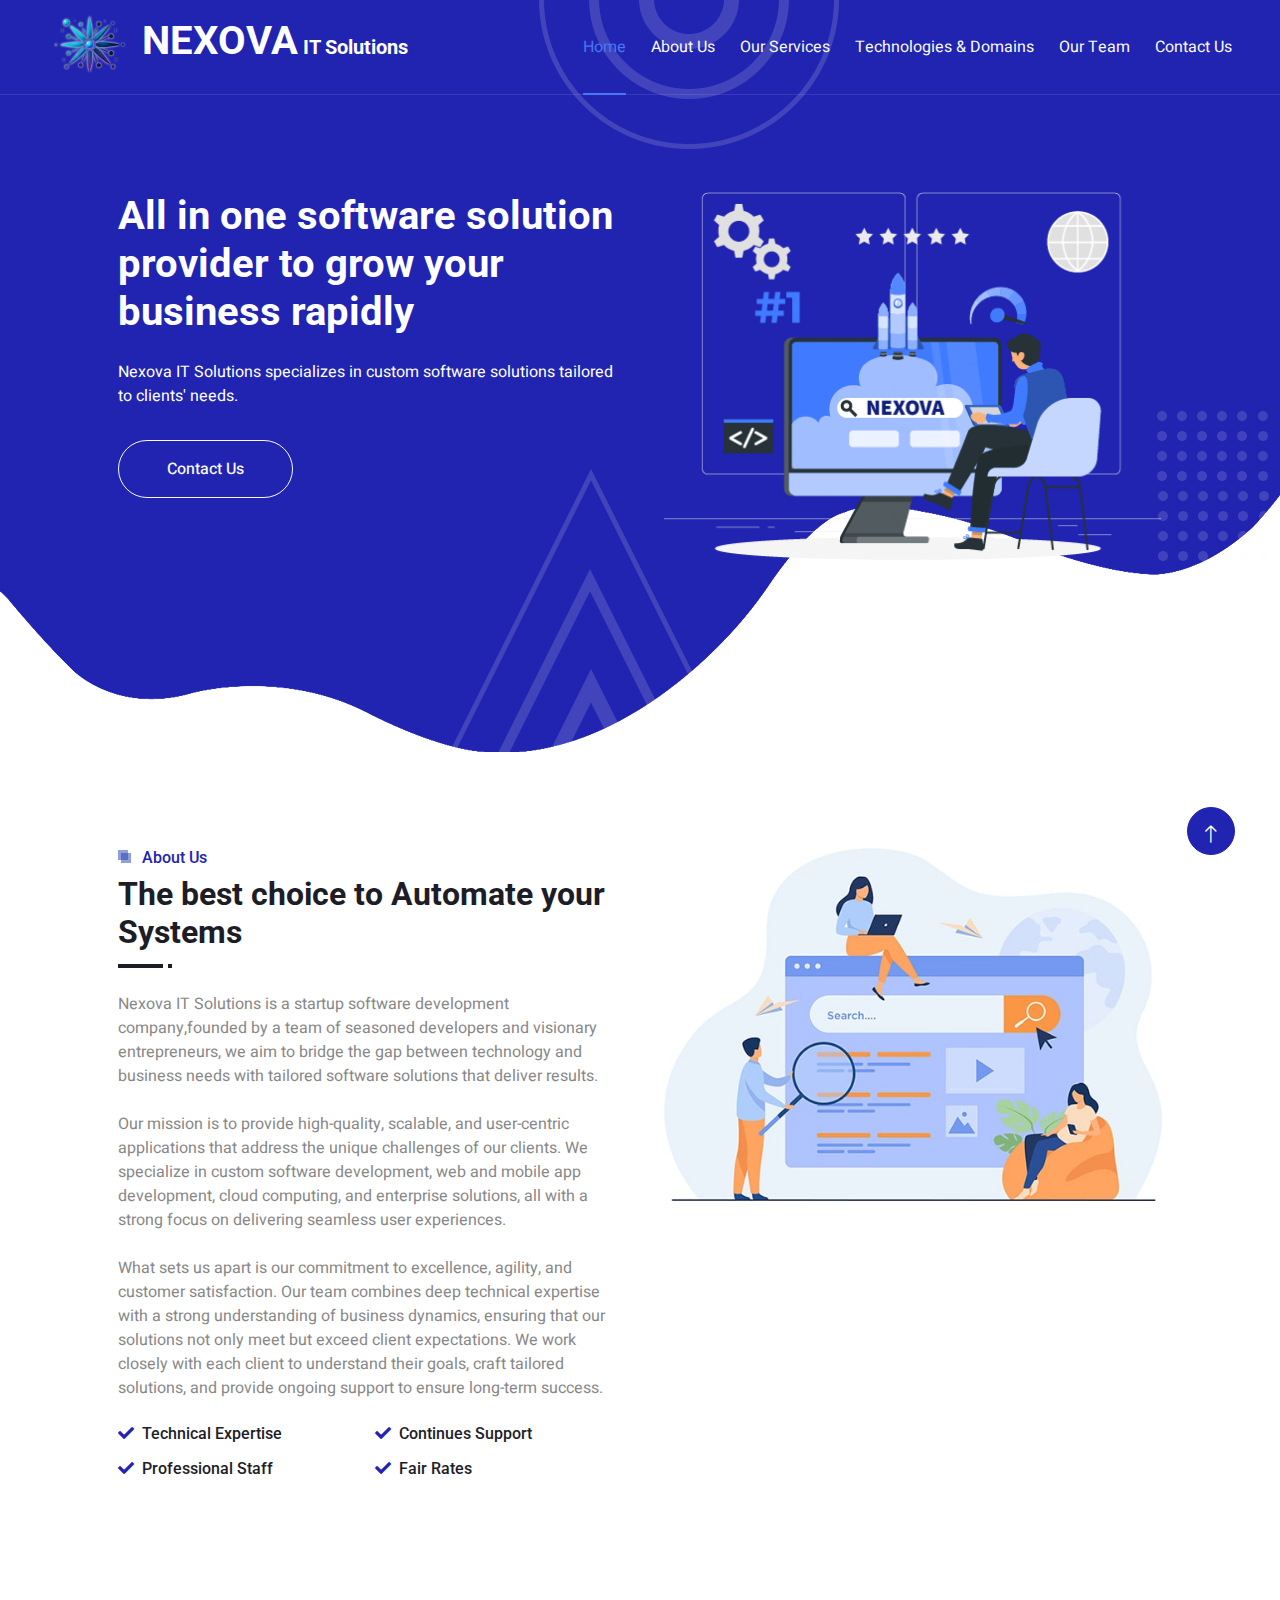
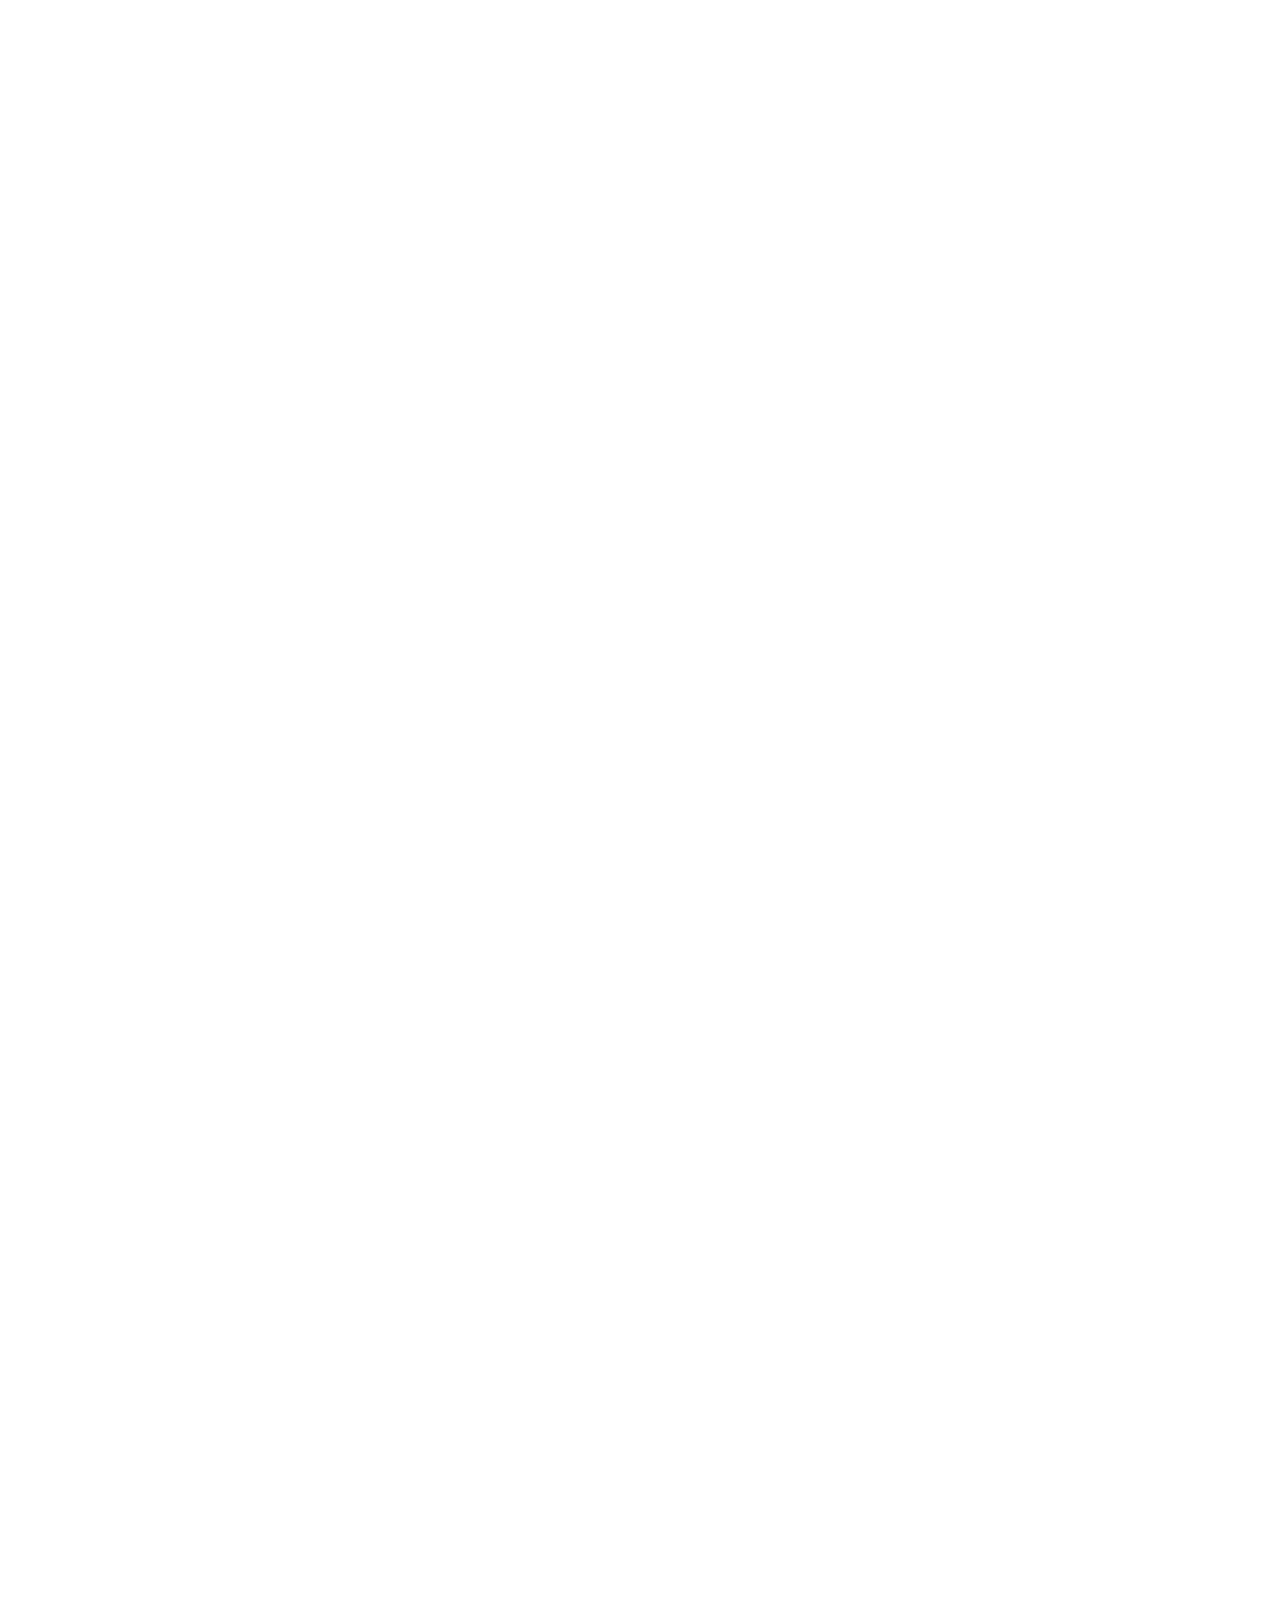
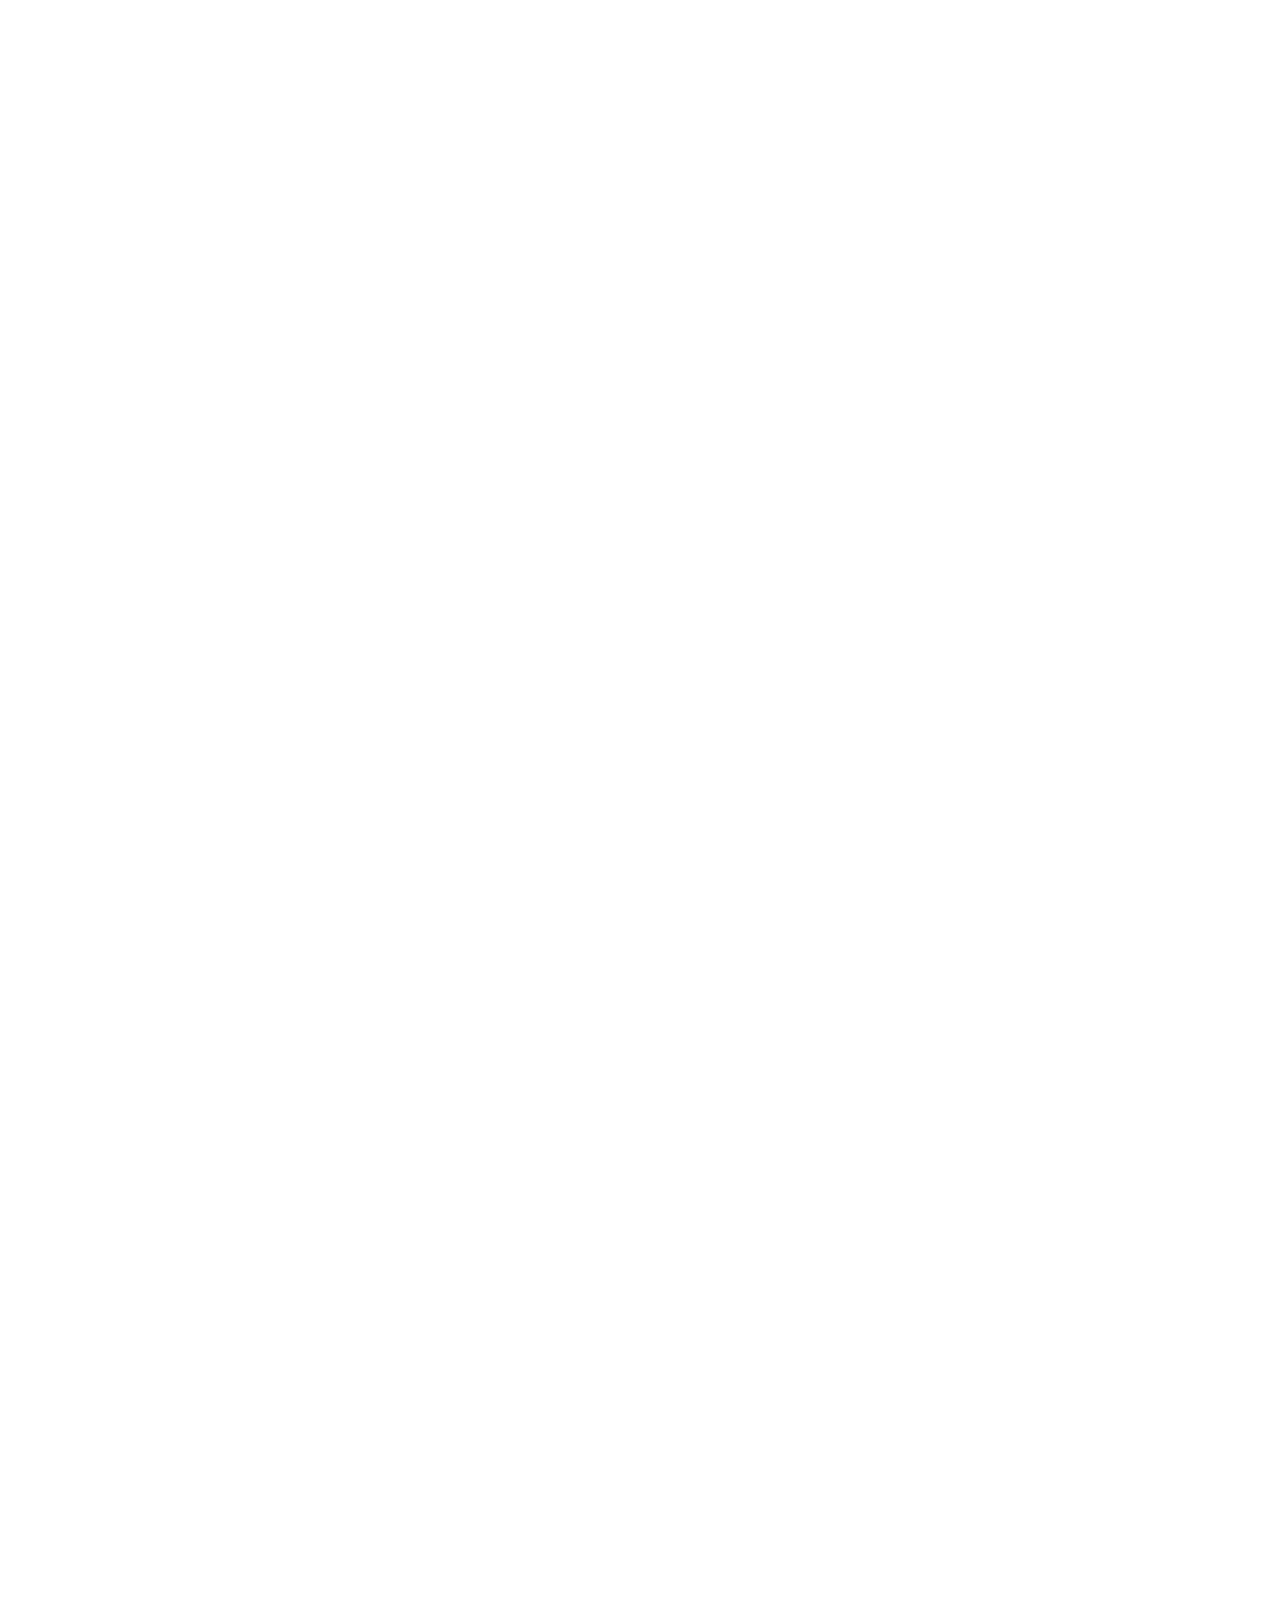
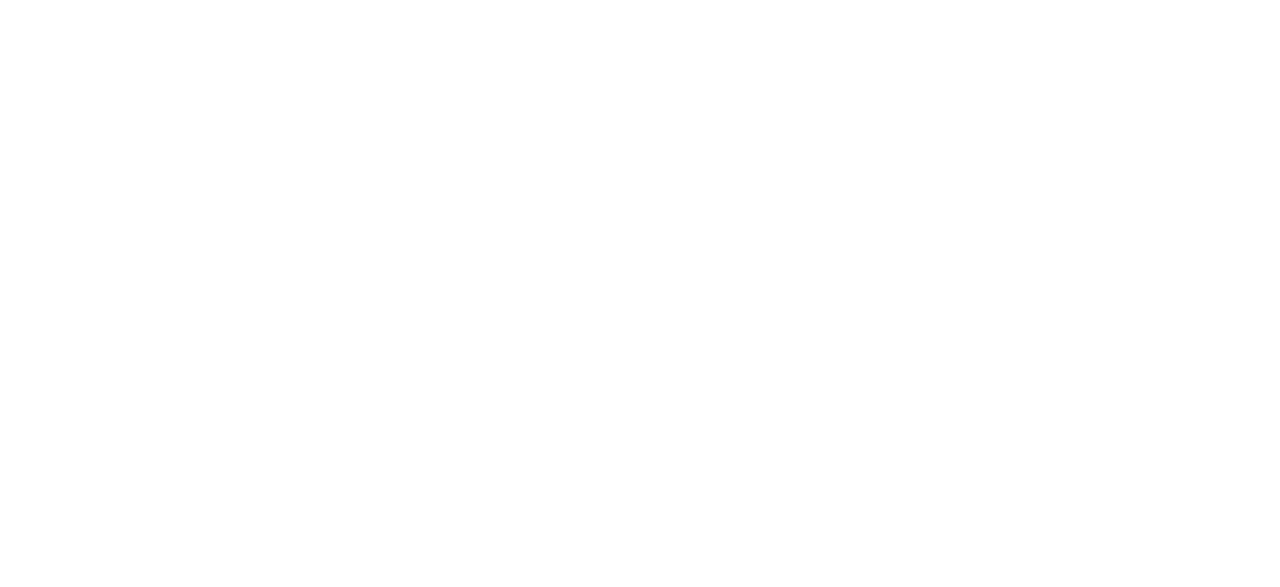
<file: index.html>
<!DOCTYPE html>
<html lang="en">

<head>
    <meta charset="utf-8">
    <title>Nexova IT Solutions</title>
    <meta content="width=device-width, initial-scale=1.0" name="viewport">
    <meta content="" name="keywords">
    <meta content="" name="description">

    <!-- Favicon -->
    <link href="img/favicon.ico" rel="icon">

    <!-- Google Web Fonts -->
    <link rel="preconnect" href="https://fonts.googleapis.com">
    <link rel="preconnect" href="https://fonts.gstatic.com" crossorigin>
    <link href="https://fonts.googleapis.com/css2?family=Heebo:wght@400;500&family=Roboto:wght@400;500;700&display=swap" rel="stylesheet"> 

    <!-- Icon Font Stylesheet -->
    <link href="https://cdnjs.cloudflare.com/ajax/libs/font-awesome/5.10.0/css/all.min.css" rel="stylesheet">
    <link href="https://cdn.jsdelivr.net/npm/bootstrap-icons@1.4.1/font/bootstrap-icons.css" rel="stylesheet">

    <!-- Libraries Stylesheet -->
    <link href="lib/animate/animate.min.css" rel="stylesheet">
    <link href="lib/owlcarousel/assets/owl.carousel.min.css" rel="stylesheet">
    <link href="lib/lightbox/css/lightbox.min.css" rel="stylesheet">

    <!-- Customized Bootstrap Stylesheet -->
    <link href="css/bootstrap.min.css" rel="stylesheet">

    <!-- Template Stylesheet -->
    <link href="css/style.css" rel="stylesheet">
</head>

<body>
    <div class="container-xxl bg-white p-0">
        <!-- Spinner Start -->
        <div id="spinner" class="show bg-white position-fixed translate-middle w-100 vh-100 top-50 start-50 d-flex align-items-center justify-content-center">
            <div class="spinner-grow text-primary" style="width: 3rem; height: 3rem;" role="status">
                <span class="sr-only">Loading...</span>
            </div>
        </div>
        <!-- Spinner End -->


        <!-- Navbar & Hero Start -->
        <div class="container-xxl position-relative p-0">
            <nav class="navbar navbar-expand-lg navbar-light px-4 px-lg-5 py-3 py-lg-0">
                <a href="" class="navbar-brand p-0">
                    <h1><img src="img/logo.png" alt="Logo" style="filter: drop-shadow(0px 0px 1px #ffffff)"> NEXOVA<span class="fs-5"> IT Solutions</span></h1>
                </a>
                <button class="navbar-toggler" type="button" data-bs-toggle="collapse" data-bs-target="#navbarCollapse">
                    <span class="fa fa-bars"></span>
                </button>
                <div class="collapse navbar-collapse" id="navbarCollapse">
                    <div class="navbar-nav ms-auto py-0">
                        <a href="index.html" class="nav-item nav-link active">Home</a>
                        <a href="about.html" class="nav-item nav-link">About Us</a>
                        <a href="service.html" class="nav-item nav-link">Our Services</a>
                        <a href="project.html" class="nav-item nav-link">Technologies & Domains</a>
						<a href="team.html" class="nav-item nav-link">Our Team</a>
                        <a href="contact.html" class="nav-item nav-link">Contact Us</a>
                    </div>
               
                </div>
            </nav>

            <div class="container-xxl py-5 bg-primary hero-header mb-5">
                <div class="container my-5 py-5 px-lg-5">
                    <div class="row g-5 py-5">
                        <div class="col-lg-6 text-center text-lg-start">
                            <h1 class="text-white mb-4 animated zoomIn">All in one software solution provider to grow your business rapidly</h1>
                            <p class="text-white pb-3 animated zoomIn">Nexova IT Solutions specializes in custom software solutions tailored to clients' needs.</p>
                           <a href="contact.html" class="btn btn-outline-light py-sm-3 px-sm-5 rounded-pill animated slideInRight">Contact Us</a>
                        </div>
                        <div class="col-lg-6 text-center text-lg-start">
                            <img class="img-fluid" src="img/hero.png" alt="">
                        </div>
                    </div>
                </div>
            </div>
        </div>
        <!-- Navbar & Hero End -->


        <!-- Full Screen Search Start -->
        <div class="modal fade" id="searchModal" tabindex="-1">
            <div class="modal-dialog modal-fullscreen">
                <div class="modal-content" style="background: rgba(29, 29, 39, 0.7);">
                    <div class="modal-header border-0">
                        <button type="button" class="btn bg-white btn-close" data-bs-dismiss="modal" aria-label="Close"></button>
                    </div>
                    <div class="modal-body d-flex align-items-center justify-content-center">
                        <div class="input-group" style="max-width: 600px;">
                            <input type="text" class="form-control bg-transparent border-light p-3" placeholder="Type search keyword">
                            <button class="btn btn-light px-4"><i class="bi bi-search"></i></button>
                        </div>
                    </div>
                </div>
            </div>
        </div>
        <!-- Full Screen Search End -->


        <!-- About Start -->
        <div class="container-xxl py-5">
            <div class="container px-lg-5">
                <div class="row g-5">
                    <div class="col-lg-6 wow fadeInUp" data-wow-delay="0.1s">
                        <div class="section-title position-relative mb-4 pb-2">
                            <h6 class="position-relative text-primary ps-4">About Us</h6>
                            <h2 class="mt-2">The best choice to Automate your Systems</h2>
                        </div>
                        <p class="mb-4">Nexova IT Solutions is a startup software development company,founded by a team of seasoned developers and visionary entrepreneurs, we aim to bridge the gap between technology and business needs with tailored software solutions that deliver results.</p>
						<p class="mb-4">
						Our mission is to provide high-quality, scalable, and user-centric applications that address the unique challenges of our clients. We specialize in custom software development, web and mobile app development, cloud computing, and enterprise solutions, all with a strong focus on delivering seamless user experiences.
						</p>
						<p class="mb-4">
						What sets us apart is our commitment to excellence, agility, and customer satisfaction. Our team combines deep technical expertise with a strong understanding of business dynamics, ensuring that our solutions not only meet but exceed client expectations. We work closely with each client to understand their goals, craft tailored solutions, and provide ongoing support to ensure long-term success.
						</p>
                        <div class="row g-3">
                            <div class="col-sm-6">
                                <h6 class="mb-3"><i class="fa fa-check text-primary me-2"></i>Technical Expertise</h6>
                                <h6 class="mb-0"><i class="fa fa-check text-primary me-2"></i>Professional Staff</h6>
                            </div>
                            <div class="col-sm-6">
                                <h6 class="mb-3"><i class="fa fa-check text-primary me-2"></i>Continues Support</h6>
                                <h6 class="mb-0"><i class="fa fa-check text-primary me-2"></i>Fair Rates</h6>
                            </div>
                        </div>
                     
                    </div>
                    <div class="col-lg-6">
                        <img class="img-fluid wow zoomIn" data-wow-delay="0.5s" src="img/about.jpg">
                    </div>
                </div>
            </div>
        </div>
        <!-- About End -->


        <!-- Newsletter Start -->
        <div class="container-xxl bg-primary newsletter my-5 wow fadeInUp" data-wow-delay="0.1s">
            <div class="container px-lg-5">
                <div class="row align-items-center" style="height: 250px;">
                
                    <div class="col-md-6 text-center mb-n5 d-none d-md-block">
                        <img class="img-fluid mt-5" style="height: 250px;" src="img/newsletter.png">
                    </div>
                </div>
            </div>
        </div>
        <!-- Newsletter End -->


        <!-- Service Start -->
        <div class="container-xxl py-5">
            <div class="container px-lg-5">
                <div class="section-title position-relative text-center mb-5 pb-2 wow fadeInUp" data-wow-delay="0.1s">
                    <h6 class="position-relative d-inline text-primary ps-4">Our Services</h6>
                    <h2 class="mt-2">Solutions We Provide</h2>
                </div>
                <div class="row g-4">
                    <div class="col-lg-4 col-md-6 wow zoomIn" data-wow-delay="0.1s">
                        <div class="service-item d-flex flex-column justify-content-center text-center rounded">
                            <div class="service-icon flex-shrink-0">
                                <i class="fa fa-cubes fa-2x"></i>
								
                            </div>
                            <h5 class="mb-3">Pega Application Solutions</h5>
                            <p>Design, Develop and Deploy applications to automate manual tasks</p>
                         
                        </div>
                    </div>
                    <div class="col-lg-4 col-md-6 wow zoomIn" data-wow-delay="0.3s">
                        <div class="service-item d-flex flex-column justify-content-center text-center rounded">
                            <div class="service-icon flex-shrink-0">
                                <i class="fa fa-mobile fa-2x"></i>
								
                            </div>
                            <h5 class="mb-3">Mobile App Development</h5>
                            <p>iOS, Android, and crossplatform apps that provide seamless user experiences on any device.</p>
                            
                        </div>
                    </div>
                    <div class="col-lg-4 col-md-6 wow zoomIn" data-wow-delay="0.6s">
                        <div class="service-item d-flex flex-column justify-content-center text-center rounded">
                            <div class="service-icon flex-shrink-0">
                                <i class="fa fa-file-code fa-2x"></i>
                            </div>
                            <h5 class="mb-3">Web Apllication Development</h5>
                            <p>Dynamic, responsive, and secure web applications tailored to specific business requirements.</p>
                            
                        </div>
                    </div>
                    <div class="col-lg-4 col-md-6 wow zoomIn" data-wow-delay="0.1s">
                        <div class="service-item d-flex flex-column justify-content-center text-center rounded">
                            <div class="service-icon flex-shrink-0">
                                <i class="fa fa-eye fa-2x"></i>
                            </div>
                            <h5 class="mb-3">UI/UX Design</h5>
                            <p>Intuitive, attractive, and functional designs that prioritize user engagement and ease of use.</p>
                           
                        </div>
                    </div>
                    <div class="col-lg-4 col-md-6 wow zoomIn" data-wow-delay="0.3s">
                        <div class="service-item d-flex flex-column justify-content-center text-center rounded">
                            <div class="service-icon flex-shrink-0">
                                <i class="fa fa-cloud fa-2x"></i>
                            </div>
                            <h5 class="mb-3">Cloud Computing & DevOps</h5>
                            <p>Responsible for designing, building, deploying, an managing cloud applications.</p>
                            
                        </div>
                    </div>
                    <div class="col-lg-4 col-md-6 wow zoomIn" data-wow-delay="0.6s">
                        <div class="service-item d-flex flex-column justify-content-center text-center rounded">
                            <div class="service-icon flex-shrink-0">
                                <i class="fa fa-cogs fa-2x"></i>
                            </div>
                            <h5 class="mb-3">Automated Testing</h5>
                            <p>Help organizations to run tests faster without human testers, Improve software quality, Maintain test data, and Analyze test.</p>
                
                        </div>
                    </div>
                </div>
            </div>
        </div>
        <!-- Service End -->

		
		 <!-- Our Technologies Start -->
        <div class="container-xxl py-5">
            <div class="container px-lg-5">
                <div class="section-title position-relative text-center mb-5 pb-2 wow fadeInUp" data-wow-delay="0.1s">
                    <h6 class="position-relative d-inline text-primary ps-4">Our Expertise Technologies & Domains</h6>
                    <h2 class="mt-2">Our Expertise Technologies</h2>
                </div>
                <div class="row mt-n2 wow fadeInUp" data-wow-delay="0.1s">
                    <div class="col-12 text-center">
                        <ul class="list-inline mb-5" id="portfolio-flters">
                            <li class="btn px-3 pe-4 active" data-filter="*">ALL</li>
                            <li class="btn px-3 pe-4" data-filter=".first">BPM</li>
                            <li class="btn px-3 pe-4" data-filter=".second">Mobile</li>
							<li class="btn px-3 pe-4" data-filter=".third">Fullstack</li>
                        </ul>
                    </div> 
                </div>
                <div class="row g-4 portfolio-container">
                    <div class="col-lg-4 col-md-6 portfolio-item first wow zoomIn" data-wow-delay="0.1s">
                        <div class="position-relative rounded overflow-hidden">
                            <img class="img-fluid w-100" src="img/portfolio-1.jpg" alt="">
                            <div class="portfolio-overlay"> Pega is a robust software platform renowned for its ability to streamline business processes and enhance customer engagement. Designed for adaptability, Pega's low-code environment enables organizations to build scalable applications that drive efficiency and innovation across industries like finance, healthcare, and telecommunications.
                                <div class="mt-auto">
                                   
									 <h5 class="h5 d-block text-white mt-1 mb-0">Pega</h5>
                                </div>
                            </div>
                        </div>
                    </div>
					   <div class="col-lg-4 col-md-6 portfolio-item first wow zoomIn" data-wow-delay="0.6s">
                        <div class="position-relative rounded overflow-hidden">
                            <img class="img-fluid w-100" src="img/portfolio-3.jpg" alt="">
                            <div class="portfolio-overlay">Salesforce is a leading customer relationship management (CRM) platform that empowers businesses to connect with customers like never before. With robust tools for sales, marketing, and analytics, it drives efficiency, enhances customer experiences, and fosters growth.
                                                                <div class="mt-auto">
                                  <h5 class="h5 d-block text-white mt-1 mb-0">Salesforce</h5>
                                </div>
                            </div>
                        </div>
                    </div>
                    <div class="col-lg-4 col-md-6 portfolio-item second wow zoomIn" data-wow-delay="0.3s">
                        <div class="position-relative rounded overflow-hidden">
                            <img class="img-fluid w-100" src="img/portfolio-2.jpg" alt="">
                            <div class="portfolio-overlay">Android apps revolutionize the way we interact with technology, offering powerful tools for productivity, entertainment, and connectivity. With endless customization, access to billions of users, and seamless integration, they empower businesses and individuals to innovate and thrive.
                                <div class="mt-auto">
                                   <h5 class="h5 d-block text-white mt-1 mb-0">Andriod</h5>
                                </div>
                            </div>
                        </div>
                    </div>
                 
                    <div class="col-lg-4 col-md-6 portfolio-item second wow zoomIn" data-wow-delay="0.1s">
                        <div class="position-relative rounded overflow-hidden">
                            <img class="img-fluid w-100" src="img/portfolio-4f.jpg" alt="">
                            <div class="portfolio-overlay">Flutter is a powerful open-source UI toolkit by Google for building natively compiled apps across mobile, web, and desktop from a single codebase. With a rich widget library, fast development cycles, and high performance, it empowers developers to create stunning, responsive apps.
                                <div class="mt-auto">
									<h5 class="h5 d-block text-white mt-1 mb-0">Flutter</h5>
                                </div>
                            </div>
                        </div>
                    </div>
      
					<!--- Fulstack -->
					 <div class="col-lg-4 col-md-6 portfolio-item third wow zoomIn" data-wow-delay="0.6s">
                        <div class="position-relative rounded overflow-hidden">
                            <img class="img-fluid w-100" src="img/portfolio-5.jpg" alt="">
                            <div class="portfolio-overlay">Java is a versatile, powerful programming language renowned for its platform independence, robust security, and scalability. As the backbone of countless applications, from enterprise systems to Android apps, it empowers developers to build reliable, high-performance solutions.
                                <div class="mt-auto">
                                    <h5 class="h5 d-block text-white mt-1 mb-0">Java</h5>
                                </div>
                            </div>
                        </div>
                    </div>
					<div class="col-lg-4 col-md-6 portfolio-item third wow zoomIn" data-wow-delay="0.6s">
                        <div class="position-relative rounded overflow-hidden">
                            <img class="img-fluid w-100" src="img/portfolio-6n.jpg" alt="">
                            <div class="portfolio-overlay">.NET is a powerful, versatile framework by Microsoft that enables developers to build high-performance, scalable applications across web, mobile, desktop, and cloud. With seamless language interoperability, robust libraries, and excellent support, it drives innovation and efficiency.i
                                <div class="mt-auto">
                                    <h5 class="h5 d-block text-white mt-1 mb-0">.Net</h5>
                                </div>
                            </div>
                        </div>
                    </div>
					<div class="col-lg-4 col-md-6 portfolio-item third wow zoomIn" data-wow-delay="0.6s">
                        <div class="position-relative rounded overflow-hidden">
                            <img class="img-fluid w-100" src="img/portfolio-7.jpg" alt="">
                            <div class="portfolio-overlay">React JS is a powerful JavaScript library for building dynamic, high-performance user interfaces. Its component-based architecture, virtual DOM, and rich ecosystem enable developers to create scalable, responsive web apps with ease, revolutionizing front-end development.
                                <div class="mt-auto">
                                    <h5 class="h5 d-block text-white mt-1 mb-0">React Js</h5>
                                </div>
                            </div>
                        </div>
                    </div>
					<div class="col-lg-4 col-md-6 portfolio-item third wow zoomIn" data-wow-delay="0.6s">
                        <div class="position-relative rounded overflow-hidden">
                            <img class="img-fluid w-100" src="img/portfolio-8.jpg" alt="">
                            <div class="portfolio-overlay">Microservices revolutionize software architecture by breaking applications into modular, independent services. This approach boosts scalability, resilience, and agility, enabling rapid development, seamless updates, and efficient handling of complex, distributed systems.
                                <div class="mt-auto">
                                    <h5 class="h5 d-block text-white mt-1 mb-0">Microservice</h5>
                                </div>
                            </div>
                        </div>
                    </div>
					<div class="col-lg-4 col-md-6 portfolio-item third wow zoomIn" data-wow-delay="0.6s">
                        <div class="position-relative rounded overflow-hidden">
                            <img class="img-fluid w-100" src="img/portfolio-6.jpg" alt="">
                            <div class="portfolio-overlay">UiPath is a robotic process automation tool for large-scale end-to-end automation. For an accelerated business change, it provides solutions for businesses to automate routine office activities. It uses a variety of methods to transform tedious tasks into automated processes.
                                <div class="mt-auto">
                                    <h5 class="h5 d-block text-white mt-1 mb-0">UiPath</h5>
                                </div>
                            </div>
                        </div>
                    </div>
                </div>
            </div>
        </div>
        <!-- Our Technologies  End -->
 <!-- Expertise Domains Start   - REMOVED -->
  
        <!--  Expertise Domains End -->
<!-- Team start -->
<div class="container-xxl py-5">
    <div class="container px-lg-5">
        <div class="section-title position-relative text-center mb-5 pb-2 wow fadeInUp" data-wow-delay="0.1s">
            <h6 class="position-relative d-inline text-primary ps-4">Our Team</h6>
            <h2 class="mt-2">Our Team Structure</h2>
        </div>
        <div class="section-title position-relative text-center mb-5 pb-2 wow fadeInUp" data-wow-delay="0.1s">
            <p class="team-count">We have a total of <span id="teamCount">35</span> amazing team members!</p>
        </div>

        <div class="team-member-container">
            <div class="team-item wow fadeInUp" data-wow-delay="0.1s">
                <div class="px-4 py-3">
                    <h5 class="team-cat">Pega</h5>
                    <p class="highlight-count"><span>10</span></p>
                </div>
            </div>
            <div class="team-item wow fadeInUp" data-wow-delay="0.6s">
                <div class="px-4 py-3">
                    <h5 class="team-cat">Salesforce</h5>
                    <p class="highlight-count"><span>2</span></p>
                </div>
            </div>
            <div class="team-item wow fadeInUp" data-wow-delay="0.3s">
                <div class="px-4 py-3">
                    <h5 class="team-cat">Mobile</h5>
                    <p class="highlight-count"><span>5</span></p>
                </div>
            </div>
            <div class="team-item wow fadeInUp" data-wow-delay="0.4s">
                <div class="px-4 py-3">
                    <h5 class="team-cat">Fullstack</h5>
                    <p class="highlight-count"><span>13</span></p>
                </div>
            </div>
            <div class="team-item wow fadeInUp" data-wow-delay="0.4s">
                <div class="px-4 py-3">
                    <h5 class="team-cat">QA Automation</h5>
                    <p class="highlight-count"><span>3</span></p>
                </div>
            </div>
            <div class="team-item wow fadeInUp" data-wow-delay="0.4s">
                <div class="px-4 py-3">
                    <h5 class="team-cat">Business Analysts</h5>
                    <p class="highlight-count"><span>2</span></p>
                </div>
            </div>
        </div>
    </div>
</div>
<!-- JavaScript Libraries -->
<script src="https://code.jquery.com/jquery-3.4.1.min.js"></script>
<script src="https://cdn.jsdelivr.net/npm/bootstrap@5.0.0/dist/js/bootstrap.bundle.min.js"></script>
<script src="lib/wow/wow.min.js"></script>
<script src="lib/easing/easing.min.js"></script>
<script src="lib/waypoints/waypoints.min.js"></script>
<script src="lib/owlcarousel/owl.carousel.min.js"></script>
<script src="lib/isotope/isotope.pkgd.min.js"></script>
<script src="lib/lightbox/js/lightbox.min.js"></script>

<!-- Template Javascript -->
<script src="js/main.js"></script>

<!-- Custom Counter Script -->
<script>
    document.addEventListener('DOMContentLoaded', function() {
        const targetCount = 35;
        let currentCount = 0;
        const countElement = document.getElementById('teamCount');

        // Function to update the count
        const updateCount = () => {
            if (currentCount < targetCount) {
                currentCount++;
                countElement.textContent = currentCount;
            } else {
                clearInterval(counterInterval); // Stop the interval once the target is reached
            }
        };

        // Use IntersectionObserver to start counting only when the div is in view
        const observer = new IntersectionObserver((entries) => {
            // Check if the div is in the viewport
            if (entries[0].isIntersecting) {
                // Start the counter when the element is in the viewport
                const counterInterval = setInterval(updateCount, 100);
                observer.disconnect(); // Disconnect the observer after starting the counter
            }
        }, { threshold: 0.5 }); // Start when at least 50% of the element is in view

        // Start observing the team count element
        observer.observe(countElement);
    });
</script>
<!-- Team End -->

        

        <!-- Footer Start -->
        <div class="container-fluid bg-primary text-light footer mt-5 pt-5 wow fadeIn" data-wow-delay="0.1s">
            <div class="container py-5 px-lg-5">
                <div class="row g-5">
                    <div class="col-md-6 col-lg-3">
                        <h5 class="text-white mb-4">Get In Touch</h5>
                        <p><i class="fa fa-map-marker-alt me-3"></i>Colombo, Srilanka</p>
                        <p><i class="fa fa-phone-alt me-3"></i>+94 74 043 6535</p>
                        <p><i class="fa fa-envelope me-3"></i>info@nexovaitsolutions.com</p>
                        <div class="d-flex pt-2">
                            <a class="btn btn-outline-light btn-social" href=""><i class="fab fa-twitter"></i></a>
                            <a class="btn btn-outline-light btn-social" href=""><i class="fab fa-facebook-f"></i></a>
                            <a class="btn btn-outline-light btn-social" href=""><i class="fab fa-youtube"></i></a>
                            <a class="btn btn-outline-light btn-social" href=""><i class="fab fa-instagram"></i></a>
                            <a class="btn btn-outline-light btn-social" href=""><i class="fab fa-linkedin-in"></i></a>
                        </div>
                    </div>
                    <div class="col-md-6 col-lg-3">
                        <h5 class="text-white mb-4">Popular Link</h5>
                        <a class="btn btn-link" href="about.html">About Us</a>
                        <a class="btn btn-link" href="contact.html">Contact Us</a>
                   
                    </div>
                 
                </div>
            </div>
            <div class="container px-lg-5">
                <div class="copyright">
                    <div class="row">
                        <div class="col-md-6 text-center text-md-start mb-3 mb-md-0">
                            &copy; <a class="border-bottom" href="#">Nexova IT Solutions</a>, All Right Reserved. 
							
							<!--/*** This template is free as long as you keep the footer author’s credit link/attribution link/backlink. If you'd like to use the template without the footer author’s credit link/attribution link/backlink, you can purchase the Credit Removal License from "https://htmlcodex.com/credit-removal". Thank you for your support. ***/-->
							Designed By <a class="border-bottom" href="https://htmlcodex.com">HTML Codex</a>
                        </div>
                        <div class="col-md-6 text-center text-md-end">
                            <div class="footer-menu">
                                <a href="">Home</a>
                                <a href="">Cookies</a>
                                <a href="">Help</a>
                                <a href="">FQAs</a>
                            </div>
                        </div>
                    </div>
                </div>
            </div>
        </div>
        <!-- Footer End -->


        <!-- Back to Top -->
        <a href="#" class="btn btn-lg btn-primary btn-lg-square back-to-top pt-2"><i class="bi bi-arrow-up"></i></a>
    </div>

    <!-- JavaScript Libraries -->
    <script src="https://code.jquery.com/jquery-3.4.1.min.js"></script>
    <script src="https://cdn.jsdelivr.net/npm/bootstrap@5.0.0/dist/js/bootstrap.bundle.min.js"></script>
    <script src="lib/wow/wow.min.js"></script>
    <script src="lib/easing/easing.min.js"></script>
    <script src="lib/waypoints/waypoints.min.js"></script>
    <script src="lib/owlcarousel/owl.carousel.min.js"></script>
    <script src="lib/isotope/isotope.pkgd.min.js"></script>
    <script src="lib/lightbox/js/lightbox.min.js"></script>

    <!-- Template Javascript -->
    <script src="js/main.js"></script>
</body>

</html>
</file>
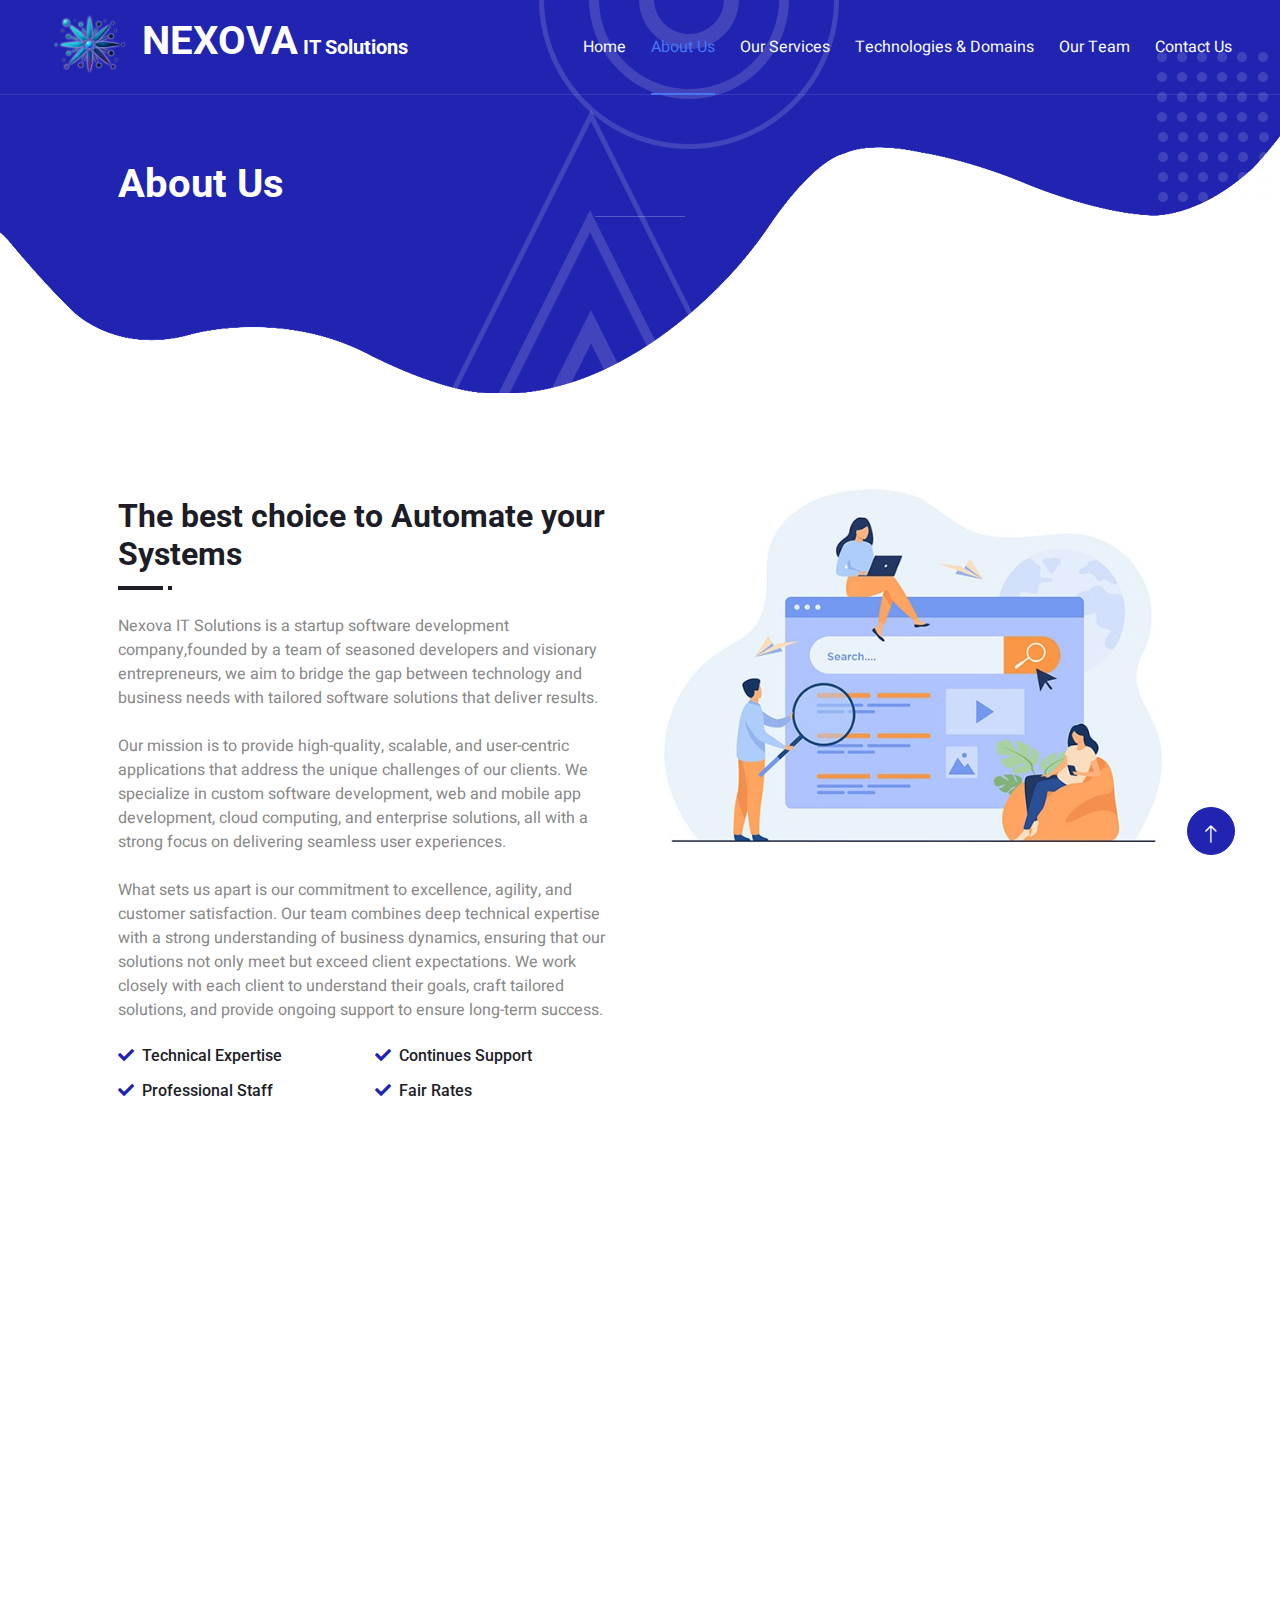
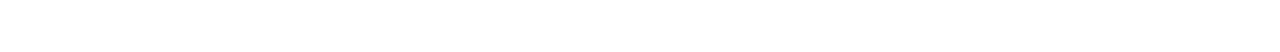
<file: about.html>
<!DOCTYPE html>
<html lang="en">

<head>
    <meta charset="utf-8">
    <title>Nexova IT Solutions</title>
    <meta content="width=device-width, initial-scale=1.0" name="viewport">
    <meta content="" name="keywords">
    <meta content="" name="description">

    <!-- Favicon -->
    <link href="img/favicon.ico" rel="icon">

    <!-- Google Web Fonts -->
    <link rel="preconnect" href="https://fonts.googleapis.com">
    <link rel="preconnect" href="https://fonts.gstatic.com" crossorigin>
    <link href="https://fonts.googleapis.com/css2?family=Heebo:wght@400;500&family=Roboto:wght@400;500;700&display=swap" rel="stylesheet"> 

    <!-- Icon Font Stylesheet -->
    <link href="https://cdnjs.cloudflare.com/ajax/libs/font-awesome/5.10.0/css/all.min.css" rel="stylesheet">
    <link href="https://cdn.jsdelivr.net/npm/bootstrap-icons@1.4.1/font/bootstrap-icons.css" rel="stylesheet">

    <!-- Libraries Stylesheet -->
    <link href="lib/animate/animate.min.css" rel="stylesheet">
    <link href="lib/owlcarousel/assets/owl.carousel.min.css" rel="stylesheet">
    <link href="lib/lightbox/css/lightbox.min.css" rel="stylesheet">

    <!-- Customized Bootstrap Stylesheet -->
    <link href="css/bootstrap.min.css" rel="stylesheet">

    <!-- Template Stylesheet -->
    <link href="css/style.css" rel="stylesheet">
</head>

<body>
    <div class="container-xxl bg-white p-0">
        <!-- Spinner Start -->
        <div id="spinner" class="show bg-white position-fixed translate-middle w-100 vh-100 top-50 start-50 d-flex align-items-center justify-content-center">
            <div class="spinner-grow text-primary" style="width: 3rem; height: 3rem;" role="status">
                <span class="sr-only">Loading...</span>
            </div>
        </div>
        <!-- Spinner End -->


        <!-- Navbar & Hero Start -->
        <div class="container-xxl position-relative p-0">
            <nav class="navbar navbar-expand-lg navbar-light px-4 px-lg-5 py-3 py-lg-0">
                <a href="" class="navbar-brand p-0">
                    <h1><img src="img/logo.png" alt="Logo" style="filter: drop-shadow(0px 0px 1px #ffffff)"> NEXOVA<span class="fs-5"> IT Solutions</span></h1>
                </a>
                <button class="navbar-toggler" type="button" data-bs-toggle="collapse" data-bs-target="#navbarCollapse">
                    <span class="fa fa-bars"></span>
                </button>
                 <div class="collapse navbar-collapse" id="navbarCollapse">
                    <div class="navbar-nav ms-auto py-0">
                        <a href="index.html" class="nav-item nav-link">Home</a>
                        <a href="about.html" class="nav-item nav-link active">About Us</a>
                        <a href="service.html" class="nav-item nav-link">Our Services</a>
                        <a href="project.html" class="nav-item nav-link">Technologies & Domains</a>
						<a href="team.html" class="nav-item nav-link">Our Team</a>
                        <a href="contact.html" class="nav-item nav-link">Contact Us</a>
                    </div>
               
                </div>
            </nav>

            <div class="container-xxl py-5 bg-primary hero-header mb-5">
                <div class="container my-5 py-5 px-lg-5">
                    <div class="row g-5 py-5"  style="padding-top:1rem !important; padding-bottom:1rem !important;">
                        <div class="col-12">
                            <h1 class="text-white animated zoomIn">About Us</h1>
                            <hr class="bg-white mx-auto mt-0" style="width: 90px;">
                          
                        </div>
                    </div>
                </div>
            </div>
        </div>
        <!-- Navbar & Hero End -->


       <!-- About Start -->
        <div class="container-xxl py-5">
            <div class="container px-lg-5">
                <div class="row g-5">
                    <div class="col-lg-6 wow fadeInUp" data-wow-delay="0.1s">
                        <div class="section-title position-relative mb-4 pb-2">
                            <h2 class="mt-2">The best choice to Automate your Systems</h2>
                        </div>
                        <p class="mb-4">Nexova IT Solutions is a startup software development company,founded by a team of seasoned developers and visionary entrepreneurs, we aim to bridge the gap between technology and business needs with tailored software solutions that deliver results.</p>
						<p class="mb-4">
						Our mission is to provide high-quality, scalable, and user-centric applications that address the unique challenges of our clients. We specialize in custom software development, web and mobile app development, cloud computing, and enterprise solutions, all with a strong focus on delivering seamless user experiences.
						</p>
						<p class="mb-4">
						What sets us apart is our commitment to excellence, agility, and customer satisfaction. Our team combines deep technical expertise with a strong understanding of business dynamics, ensuring that our solutions not only meet but exceed client expectations. We work closely with each client to understand their goals, craft tailored solutions, and provide ongoing support to ensure long-term success.
						</p>
                        <div class="row g-3">
                            <div class="col-sm-6">
                                <h6 class="mb-3"><i class="fa fa-check text-primary me-2"></i>Technical Expertise</h6>
                                <h6 class="mb-0"><i class="fa fa-check text-primary me-2"></i>Professional Staff</h6>
                            </div>
                            <div class="col-sm-6">
                                <h6 class="mb-3"><i class="fa fa-check text-primary me-2"></i>Continues Support</h6>
                                <h6 class="mb-0"><i class="fa fa-check text-primary me-2"></i>Fair Rates</h6>
                            </div>
                        </div>
                     
                    </div>
                    <div class="col-lg-6">
                        <img class="img-fluid wow zoomIn" data-wow-delay="0.5s" src="img/about.jpg">
                    </div>
                </div>
            </div>
        </div>
        <!-- About End -->

      
        
        <!-- Footer Start -->
        <div class="container-fluid bg-primary text-light footer mt-5 pt-5 wow fadeIn" data-wow-delay="0.1s">
            <div class="container py-5 px-lg-5">
                <div class="row g-5">
                    <div class="col-md-6 col-lg-3">
                        <h5 class="text-white mb-4">Get In Touch</h5>
                        <p><i class="fa fa-map-marker-alt me-3"></i>Colombo, Srilanka</p>
                        <p><i class="fa fa-phone-alt me-3"></i>+94 74 043 6535</p>
                        <p><i class="fa fa-envelope me-3"></i>info@nexovaitsolutions.com</p>
                        <div class="d-flex pt-2">
                            <a class="btn btn-outline-light btn-social" href=""><i class="fab fa-twitter"></i></a>
                            <a class="btn btn-outline-light btn-social" href=""><i class="fab fa-facebook-f"></i></a>
                            <a class="btn btn-outline-light btn-social" href=""><i class="fab fa-youtube"></i></a>
                            <a class="btn btn-outline-light btn-social" href=""><i class="fab fa-instagram"></i></a>
                            <a class="btn btn-outline-light btn-social" href=""><i class="fab fa-linkedin-in"></i></a>
                        </div>
                    </div>
                    <div class="col-md-6 col-lg-3">
                        <h5 class="text-white mb-4">Popular Link</h5>
                        <a class="btn btn-link" href="about.html">About Us</a>
                        <a class="btn btn-link" href="contact.html">Contact Us</a>
                   
                    </div>
            
                </div>
            </div>
            <div class="container px-lg-5">
                <div class="copyright">
                    <div class="row">
                        <div class="col-md-6 text-center text-md-start mb-3 mb-md-0">
                            &copy; <a class="border-bottom" href="#">Nexova IT Solutions</a>, All Right Reserved. 
							
							<!--/*** This template is free as long as you keep the footer author’s credit link/attribution link/backlink. If you'd like to use the template without the footer author’s credit link/attribution link/backlink, you can purchase the Credit Removal License from "https://htmlcodex.com/credit-removal". Thank you for your support. ***/-->
							Designed By <a class="border-bottom" href="https://htmlcodex.com">HTML Codex</a>
                        </div>
                        <div class="col-md-6 text-center text-md-end">
                            <div class="footer-menu">
                                <a href="">Home</a>
                                <a href="">Cookies</a>
                                <a href="">Help</a>
                                <a href="">FQAs</a>
                            </div>
                        </div>
                    </div>
                </div>
            </div>
        </div>
        <!-- Footer End -->


        <!-- Back to Top -->
        <a href="#" class="btn btn-lg btn-primary btn-lg-square back-to-top pt-2"><i class="bi bi-arrow-up"></i></a>
    </div>

    <!-- JavaScript Libraries -->
    <script src="https://code.jquery.com/jquery-3.4.1.min.js"></script>
    <script src="https://cdn.jsdelivr.net/npm/bootstrap@5.0.0/dist/js/bootstrap.bundle.min.js"></script>
    <script src="lib/wow/wow.min.js"></script>
    <script src="lib/easing/easing.min.js"></script>
    <script src="lib/waypoints/waypoints.min.js"></script>
    <script src="lib/owlcarousel/owl.carousel.min.js"></script>
    <script src="lib/isotope/isotope.pkgd.min.js"></script>
    <script src="lib/lightbox/js/lightbox.min.js"></script>

    <!-- Template Javascript -->
    <script src="js/main.js"></script>
</body>

</html>
</file>
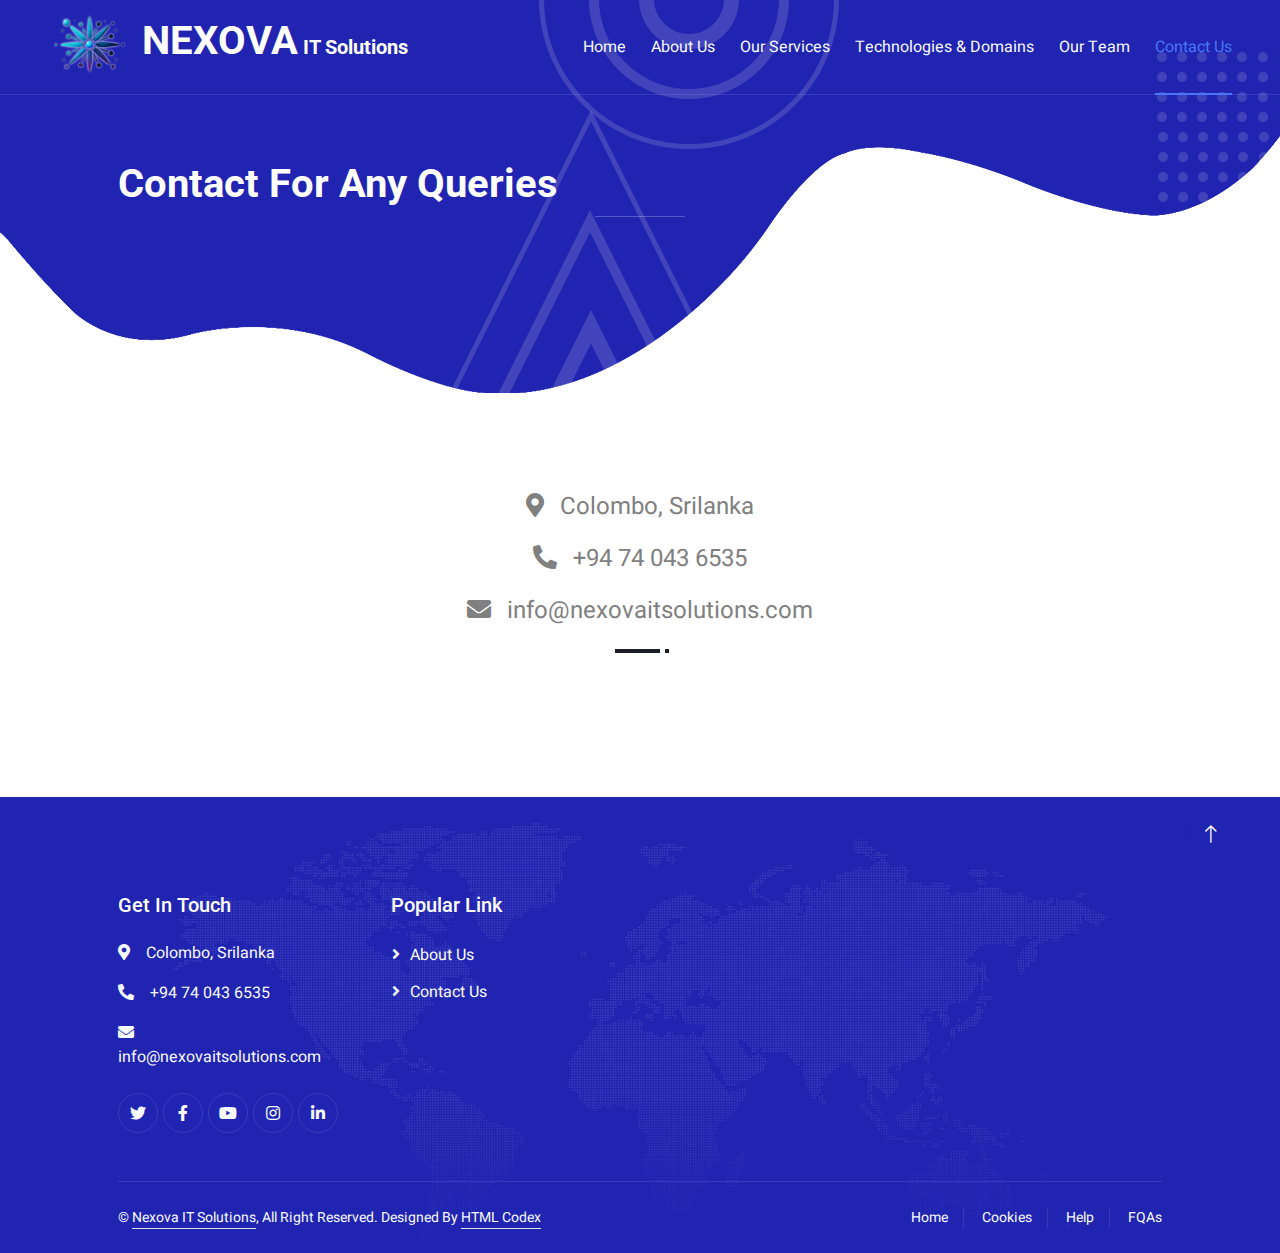
<file: contact.html>
<!DOCTYPE html>
<html lang="en">

<head>
    <meta charset="utf-8">
    <title>Nexova IT Solutions</title>
    <meta content="width=device-width, initial-scale=1.0" name="viewport">
    <meta content="" name="keywords">
    <meta content="" name="description">

    <!-- Favicon -->
    <link href="img/favicon.ico" rel="icon">

    <!-- Google Web Fonts -->
    <link rel="preconnect" href="https://fonts.googleapis.com">
    <link rel="preconnect" href="https://fonts.gstatic.com" crossorigin>
    <link href="https://fonts.googleapis.com/css2?family=Heebo:wght@400;500&family=Roboto:wght@400;500;700&display=swap" rel="stylesheet"> 

    <!-- Icon Font Stylesheet -->
    <link href="https://cdnjs.cloudflare.com/ajax/libs/font-awesome/5.10.0/css/all.min.css" rel="stylesheet">
    <link href="https://cdn.jsdelivr.net/npm/bootstrap-icons@1.4.1/font/bootstrap-icons.css" rel="stylesheet">

    <!-- Libraries Stylesheet -->
    <link href="lib/animate/animate.min.css" rel="stylesheet">
    <link href="lib/owlcarousel/assets/owl.carousel.min.css" rel="stylesheet">
    <link href="lib/lightbox/css/lightbox.min.css" rel="stylesheet">

    <!-- Customized Bootstrap Stylesheet -->
    <link href="css/bootstrap.min.css" rel="stylesheet">

    <!-- Template Stylesheet -->
    <link href="css/style.css" rel="stylesheet">
</head>

<body>
    <div class="container-xxl bg-white p-0">
        <!-- Spinner Start -->
        <div id="spinner" class="show bg-white position-fixed translate-middle w-100 vh-100 top-50 start-50 d-flex align-items-center justify-content-center">
            <div class="spinner-grow text-primary" style="width: 3rem; height: 3rem;" role="status">
                <span class="sr-only">Loading...</span>
            </div>
        </div>
        <!-- Spinner End -->


        <!-- Navbar & Hero Start -->
        <div class="container-xxl position-relative p-0">
            <nav class="navbar navbar-expand-lg navbar-light px-4 px-lg-5 py-3 py-lg-0">
                <a href="" class="navbar-brand p-0">
                    <h1><img src="img/logo.png" alt="Logo" style="filter: drop-shadow(0px 0px 1px #ffffff)"> NEXOVA<span class="fs-5"> IT Solutions</span></h1>
                </a>
                <button class="navbar-toggler" type="button" data-bs-toggle="collapse" data-bs-target="#navbarCollapse">
                    <span class="fa fa-bars"></span>
                </button>
          <div class="collapse navbar-collapse" id="navbarCollapse">
                    <div class="navbar-nav ms-auto py-0">
                        <a href="index.html" class="nav-item nav-link">Home</a>
                        <a href="about.html" class="nav-item nav-link">About Us</a>
                        <a href="service.html" class="nav-item nav-link">Our Services</a>
                        <a href="project.html" class="nav-item nav-link">Technologies & Domains</a>
						<a href="team.html" class="nav-item nav-link">Our Team</a>
                        <a href="contact.html" class="nav-item nav-link active">Contact Us</a>
                    </div>
               
                </div>
            </nav>

            <div class="container-xxl py-5 bg-primary hero-header mb-5">
                <div class="container my-5 py-5 px-lg-5">
                    <div class="row g-5 py-5" style="padding-top:1rem !important; padding-bottom:1rem !important;">
                        <div class="col-12">
                            <h1 class="text-white animated zoomIn">Contact For Any Queries</h1>
                            <hr class="bg-white mx-auto mt-0" style="width: 90px;">
                        
                        </div>
                    </div>
                </div>
            </div>
        </div>
        <!-- Navbar & Hero End -->



        <!-- Contact Start -->
        <div class="container-xxl py-5">
            <div class="container px-lg-5">
                <div class="row justify-content-center">
                    <div class="col-lg-7">


                        <div class="section-title position-relative text-center mb-5 pb-2 wow fadeInUp" data-wow-delay="0.1s">
                            <span style="color: gray;font-size: 24px;">
				<p><i class="fa fa-map-marker-alt me-3"></i>Colombo, Srilanka</p>
				<p><i class="fa fa-phone-alt me-3"></i>+94 74 043 6535</p>
				<p><i class="fa fa-envelope me-3"></i>info@nexovaitsolutions.com</p>
			    </span>
                        </div>
                    </div>
				</div>
            </div>
        </div>
        <!-- Contact End -->
        
        <!-- Footer Start -->
        <div class="container-fluid bg-primary text-light footer mt-5 pt-5 wow fadeIn" data-wow-delay="0.1s">
            <div class="container py-5 px-lg-5">
                <div class="row g-5">
                    <div class="col-md-6 col-lg-3">
                        <h5 class="text-white mb-4">Get In Touch</h5>
                        <p><i class="fa fa-map-marker-alt me-3"></i>Colombo, Srilanka</p>
                        <p><i class="fa fa-phone-alt me-3"></i>+94 74 043 6535</p>
                        <p><i class="fa fa-envelope me-3"></i>info@nexovaitsolutions.com</p>
                        <div class="d-flex pt-2">
                            <a class="btn btn-outline-light btn-social" href=""><i class="fab fa-twitter"></i></a>
                            <a class="btn btn-outline-light btn-social" href=""><i class="fab fa-facebook-f"></i></a>
                            <a class="btn btn-outline-light btn-social" href=""><i class="fab fa-youtube"></i></a>
                            <a class="btn btn-outline-light btn-social" href=""><i class="fab fa-instagram"></i></a>
                            <a class="btn btn-outline-light btn-social" href=""><i class="fab fa-linkedin-in"></i></a>
                        </div>
                    </div>
                    <div class="col-md-6 col-lg-3">
                        <h5 class="text-white mb-4">Popular Link</h5>
                        <a class="btn btn-link" href="about.html">About Us</a>
                        <a class="btn btn-link" href="contact.html">Contact Us</a>
                   
                    </div>
        
                </div>
            </div>
            <div class="container px-lg-5">
                <div class="copyright">
                    <div class="row">
                        <div class="col-md-6 text-center text-md-start mb-3 mb-md-0">
                            &copy; <a class="border-bottom" href="#">Nexova IT Solutions</a>, All Right Reserved. 
							
							<!--/*** This template is free as long as you keep the footer author’s credit link/attribution link/backlink. If you'd like to use the template without the footer author’s credit link/attribution link/backlink, you can purchase the Credit Removal License from "https://htmlcodex.com/credit-removal". Thank you for your support. ***/-->
							Designed By <a class="border-bottom" href="https://htmlcodex.com">HTML Codex</a>
                        </div>
                        <div class="col-md-6 text-center text-md-end">
                            <div class="footer-menu">
                                <a href="">Home</a>
                                <a href="">Cookies</a>
                                <a href="">Help</a>
                                <a href="">FQAs</a>
                            </div>
                        </div>
                    </div>
                </div>
            </div>
        </div>
        <!-- Footer End -->


        <!-- Back to Top -->
        <a href="#" class="btn btn-lg btn-primary btn-lg-square back-to-top pt-2"><i class="bi bi-arrow-up"></i></a>
    </div>

    <!-- JavaScript Libraries -->
    <script src="https://code.jquery.com/jquery-3.4.1.min.js"></script>
    <script src="https://cdn.jsdelivr.net/npm/bootstrap@5.0.0/dist/js/bootstrap.bundle.min.js"></script>
    <script src="lib/wow/wow.min.js"></script>
    <script src="lib/easing/easing.min.js"></script>
    <script src="lib/waypoints/waypoints.min.js"></script>
    <script src="lib/owlcarousel/owl.carousel.min.js"></script>
    <script src="lib/isotope/isotope.pkgd.min.js"></script>
    <script src="lib/lightbox/js/lightbox.min.js"></script>

    <!-- Template Javascript -->
    <script src="js/main.js"></script>
</body>

</html>
</file>
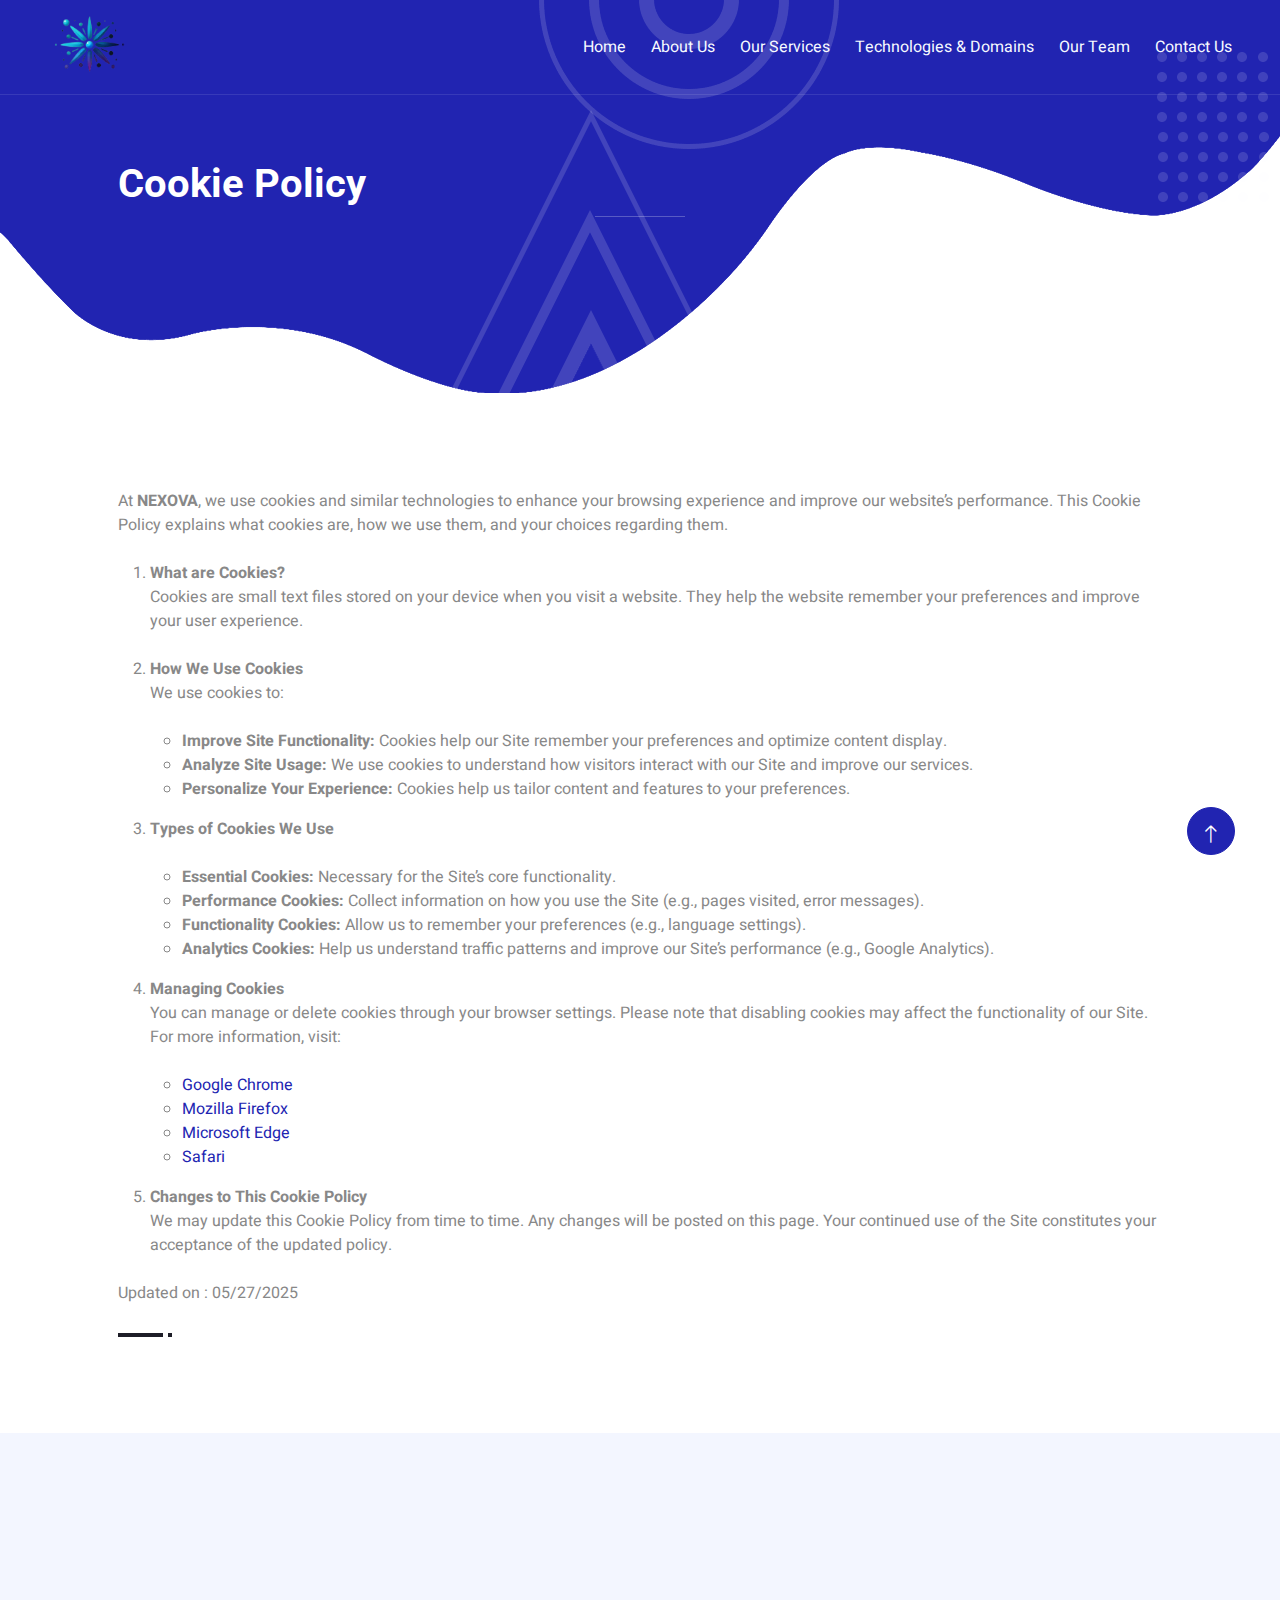
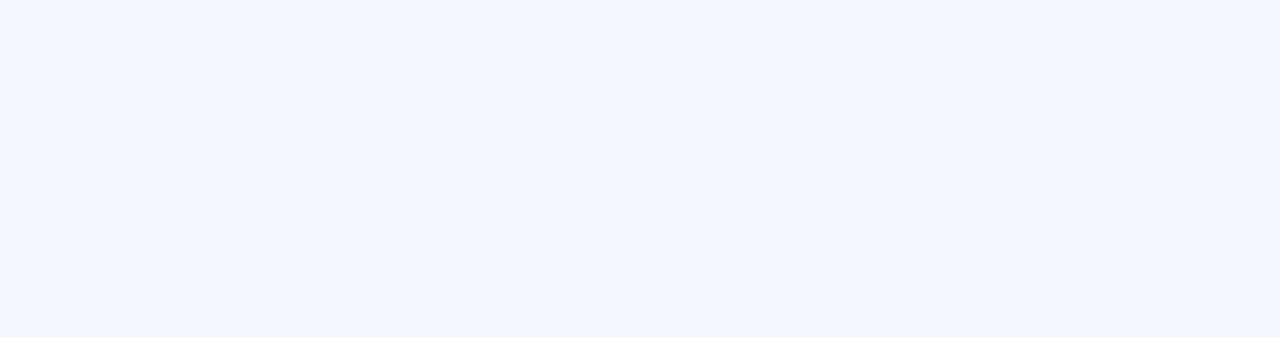
<file: cookie.html>
<!DOCTYPE html>
<html lang="en">

<head>
<title>Cookie Policy | NEXOVA</title>
    <meta charset="utf-8">
  <meta name="description" content="Nexova delivers cutting-edge software solutions and IT consulting services, empowering businesses with customized applications, digital transformation strategies, and expert technology staffing." />
  <meta name="keywords" content="Nexova, Nexova IT Solutions, Nexova Sri Lanka, Nexova Private Limited, software development, custom software solutions, IT consulting, application development, enterprise software, resource augmentation, Pega developers, Appian developers, low code, RPA developers, CSA, CSSA, CLSA, Pega Certified System Architect, Pega Certified Senior System Architect, Pega Certified Lead System Architect, Certified Appian Developers, Power BI Developers, technology solutions, digital transformation, agile software development, project management, IT staffing, technology consulting, enterprise applications, software engineering, cloud solutions, software testing, mobile app development, web development, Nexova solutions, business transformation, IT services, offshore development, managed IT services, fair rates, great place to work, Innovate tomorrow today, business process automation, workflow automation, low-code automation, no-code solutions, cloud-native applications, software architecture, AI integration, machine learning solutions, data analytics, data visualization, DevOps, scalable software, end-to-end development, digital strategy, enterprise automation, business intelligence, next-gen technology, IT outsourcing, team augmentation, digital product engineering, technology careers, IT jobs, software engineering jobs, developer jobs, Pega jobs, Appian jobs, RPA developer jobs, Power BI jobs, low-code developer jobs, digital transformation careers, IT consulting careers, project management jobs, technology job openings, software engineering careers, IT job opportunities, IT staffing services, technology staffing agency, tech jobs in Sri Lanka, software developer jobs, IT consultant jobs, join our team, tech recruitment, digital experience, customer engagement, cloud migration, legacy system modernization, SaaS solutions, API development, microservices architecture, data-driven decisions, AI-powered solutions, predictive analytics, IT modernization, application modernization, enterprise integration, omnichannel solutions, process orchestration, customer journey mapping, technology innovation, cutting-edge IT solutions, digital operations, IT process improvement, business scalability, performance optimization, secure software solutions, future-ready solutions, digital acceleration, IT modernization partner" />
  <meta name="author" content="Nexova" />
  <meta name="viewport" content="width=device-width, initial-scale=1.0" />
  <meta name="robots" content="index, follow" />
  <meta property="og:title" content="Nexova | Custom Software Development & IT Consulting" />
  <meta property="og:description" content="Nexova delivers cutting-edge software solutions and IT consulting services, empowering businesses with customized applications, digital transformation strategies, and expert technology staffing." />
  <meta property="og:image" content="img/logo.png" />
  <meta property="og:url" content="https://www.nexovaitsolutions.com" />
  <meta property="og:type" content="website" />
  <meta name="twitter:card" content="summary_large_image" />
  <meta name="twitter:title" content="Nexova | Custom Software Development & IT Consulting" />
  <meta name="twitter:description" content="Nexova delivers cutting-edge software solutions and IT consulting services, empowering businesses with customized applications, digital transformation strategies, and expert technology staffing." />
  <meta name="twitter:image" content="img/logo.png" />

    <!-- Favicon -->
    <link href="img/favicon.ico" rel="icon">

    <!-- Google Web Fonts -->
    <link rel="preconnect" href="https://fonts.googleapis.com">
    <link rel="preconnect" href="https://fonts.gstatic.com" crossorigin>
    <link href="https://fonts.googleapis.com/css2?family=Heebo:wght@400;500&family=Roboto:wght@400;500;700&display=swap" rel="stylesheet"> 

    <!-- Icon Font Stylesheet -->
    <link href="https://cdnjs.cloudflare.com/ajax/libs/font-awesome/5.10.0/css/all.min.css" rel="stylesheet">
    <link href="https://cdn.jsdelivr.net/npm/bootstrap-icons@1.4.1/font/bootstrap-icons.css" rel="stylesheet">

    <!-- Libraries Stylesheet -->
    <link href="lib/animate/animate.min.css" rel="stylesheet">
    <link href="lib/owlcarousel/assets/owl.carousel.min.css" rel="stylesheet">
    <link href="lib/lightbox/css/lightbox.min.css" rel="stylesheet">

    <!-- Customized Bootstrap Stylesheet -->
    <link href="css/bootstrap.min.css" rel="stylesheet">

    <!-- Template Stylesheet -->
    <link href="css/style.css" rel="stylesheet">

</head>

<body>
    <div class="container-xxl bg-white p-0">
        <!-- Spinner Start -->
        <div id="spinner" class="show bg-white position-fixed translate-middle w-100 vh-100 top-50 start-50 d-flex align-items-center justify-content-center">
            <div class="spinner-grow text-primary" style="width: 3rem; height: 3rem;" role="status">
                <span class="sr-only">Loading...</span>
            </div>
        </div>
        <!-- Spinner End -->


        <!-- Navbar & Hero Start -->
        <div class="container-xxl position-relative p-0">
            <nav class="navbar navbar-expand-lg navbar-light px-4 px-lg-5 py-3 py-lg-0">
                <a href="" class="navbar-brand p-0">
                    <h1><img src="img/logo.png" alt="Logo"></h1>
                </a>
                <button class="navbar-toggler" type="button" data-bs-toggle="collapse" data-bs-target="#navbarCollapse">
                    <span class="fa fa-bars"></span>
                </button>
                 <div class="collapse navbar-collapse" id="navbarCollapse">
                    <div class="navbar-nav ms-auto py-0">
                        <a href="index.html" class="nav-item nav-link">Home</a>
                        <a href="about.html" class="nav-item nav-link">About Us</a>
                        <a href="service.html" class="nav-item nav-link">Our Services</a>
                        <a href="project.html" class="nav-item nav-link">Technologies & Domains</a>
						<a href="team.html" class="nav-item nav-link">Our Team</a>
                        <a href="contact.html" class="nav-item nav-link">Contact Us</a>
                    </div>
               
                </div>
            </nav>

            <div class="container-xxl py-5 bg-primary hero-header mb-5">
                <div class="container my-5 py-5 px-lg-5">
                    <div class="row g-5 py-5"  style="padding-top:1rem !important; padding-bottom:1rem !important;">
                        <div class="col-12">
                            <h1 class="text-white animated zoomIn">Cookie Policy</h1>
                            <hr class="bg-white mx-auto mt-0" style="width: 90px;">
                          
                        </div>
                    </div>
                </div>
            </div>
        </div>
        <!-- Navbar & Hero End -->


 <!-- About Start -->
        <div class="container-xxl py-5">
            <div class="container px-lg-5">
                    <div class="section-title position-relative mb-5 pb-2 wow fadeInUp" data-wow-delay="0.1s">
                        
                        <p class="mb-4">At <strong>NEXOVA</strong>, we use cookies and similar technologies to enhance your browsing experience and improve our website’s performance. This Cookie Policy explains what cookies are, how we use them, and your choices regarding them.</p>
						<ol>
						<li><p class="mb-4">
						<strong>What are Cookies?</strong></br>
Cookies are small text files stored on your device when you visit a website. They help the website remember your preferences and improve your user experience.
						</p></li>
						<li><p class="mb-4">
						<strong>How We Use Cookies</strong></br>
We use cookies to:</br>
							<ul>
							<li><strong>Improve Site Functionality:</strong> Cookies help our Site remember your preferences and optimize content display.</li>
                            <li><strong>Analyze Site Usage:</strong> We use cookies to understand how visitors interact with our Site and improve our services.</li>
							<li><strong>Personalize Your Experience:</strong> Cookies help us tailor content and features to your preferences.</li>
							</ul>
						</p></li>
                        <li><p class="mb-4">
						<strong>Types of Cookies We Use</strong></br>
							<ul>
							<li><strong>Essential Cookies:</strong> Necessary for the Site’s core functionality.</li>
                            <li><strong>Performance Cookies:</strong> Collect information on how you use the Site (e.g., pages visited, error messages).</li>
							<li><strong>Functionality Cookies:</strong> Allow us to remember your preferences (e.g., language settings).</li>
							<li><strong>Analytics Cookies:</strong> Help us understand traffic patterns and improve our Site’s performance (e.g., Google Analytics).</li>
							</ul>
						</p></li>
                        <li><p class="mb-4">
						<strong>Managing Cookies</strong></br>
You can manage or delete cookies through your browser settings. Please note that disabling cookies may affect the functionality of our Site.</br>
For more information, visit:
<ul>
							<li><a href="https://support.google.com/chrome/answer/95647">Google Chrome</a></li>
                            <li><a href="https://support.mozilla.org/en-US/kb/enable-and-disable-cookies-website-preferences">Mozilla Firefox</a></li>
							<li><a href="https://support.microsoft.com/en-us/help/4468242">Microsoft Edge</a></li>
							<li><a href="https://support.apple.com/guide/safari/manage-cookies-and-website-data-sfri11471/mac">Safari</a></li>
							</ul>
						</p></li>                          
                        <li><p class="mb-4">
						<strong>Changes to This Cookie Policy</strong></br>
We may update this Cookie Policy from time to time. Any changes will be posted on this page. Your continued use of the Site constitutes your acceptance of the updated policy.
						</p></li>
                        
						</ol>
<p class="mb-4">Updated on : 05/27/2025</p>						
                        </div>
                     
                    </div>

                </div>
            </div>
        </div>
        <!-- About End -->

      
        
        <!-- Footer Start -->
        <div class="container-fluid bg-primary text-light footer mt-5 pt-5 wow fadeIn" data-wow-delay="0.1s">
            <div class="container py-5 px-lg-5">
                <div class="row g-5">
                    <div class="col-md-6 col-lg-3">
                        <h5 class="text-white mb-4">Get In Touch</h5>
                        <p><i class="fa fa-map-marker-alt me-3"></i>Colombo, Srilanka</p>
                        <p><i class="fa fa-phone-alt me-3"></i>+94 74 043 6535</p>
                        <p><i class="fa fa-envelope me-3"></i>info@nexovaitsolutions.com</p>
                        <div class="d-flex pt-2">
                            <a class="btn btn-outline-light btn-social" href="https://www.linkedin.com/company/nexovaitsolutions"><i class="fab fa-linkedin-in"></i></a>
							<a class="btn btn-outline-light btn-social" href="https://maps.app.goo.gl/VoKxZQdB4QULnHF79"><i class="fab fa-google"></i></a>
                            <a class="btn btn-outline-light btn-social" href="https://www.facebook.com/profile.php?id=61575956848202"><i class="fab fa-facebook-f"></i></a>
                            <a class="btn btn-outline-light btn-social" href="https://x.com/NexovaIT"><i class="fab fa-twitter"></i></a>
                            <a class="btn btn-outline-light btn-social" href="https://www.instagram.com/nexovait"><i class="fab fa-instagram"></i></a>
							<a class="btn btn-outline-light btn-social" href="https://www.youtube.com/@nexovait"><i class="fab fa-youtube"></i></a>
                        </div>
                    </div>
                    <div class="col-md-6 col-lg-3">
                        <h5 class="text-white mb-4">Popular Link</h5>
                        <a class="btn btn-link" href="about.html">About Us</a>
                        <a class="btn btn-link" href="contact.html">Contact Us</a>
                   
                    </div>
                 
                </div>
            </div>
            <div class="container px-lg-5">
                <div class="copyright">
                    <div class="row">
                        <div class="col-md-6 text-center text-md-start mb-3 mb-md-0">
                            &copy; <a class="border-bottom" href="#">NEXOVA (PRIVATE) LIMITED</a>, All Right Reserved. 
							
							<!--/*** This template is free as long as you keep the footer author’s credit link/attribution link/backlink. If you'd like to use the template without the footer author’s credit link/attribution link/backlink, you can purchase the Credit Removal License from "https://htmlcodex.com/credit-removal". Thank you for your support. ***/-->
							Designed By <a class="border-bottom" href="https://htmlcodex.com">HTML Codex</a>
                        </div>
                        <div class="col-md-6 text-center text-md-end">
                            <div class="footer-menu">
                                <a href="index.html">Home</a>
                                <a href="privacy.html">Privacy Statement</a>
								<a href="terms.html">Terms of Use</a>
								<a href="cookie.html">Cookie Policy</a>
                                <a href="faq.html">FQAs</a>
                            </div>
                        </div>
                    </div>
                </div>
            </div>
        </div>
        <!-- Footer End -->


        <!-- Back to Top -->
        <a href="#" class="btn btn-lg btn-primary btn-lg-square back-to-top pt-2"><i class="bi bi-arrow-up"></i></a>
    </div>

    <!-- JavaScript Libraries -->
    <script src="https://code.jquery.com/jquery-3.4.1.min.js"></script>
    <script src="https://cdn.jsdelivr.net/npm/bootstrap@5.0.0/dist/js/bootstrap.bundle.min.js"></script>
    <script src="lib/wow/wow.min.js"></script>
    <script src="lib/easing/easing.min.js"></script>
    <script src="lib/waypoints/waypoints.min.js"></script>
    <script src="lib/owlcarousel/owl.carousel.min.js"></script>
    <script src="lib/isotope/isotope.pkgd.min.js"></script>
    <script src="lib/lightbox/js/lightbox.min.js"></script>

    <!-- Template Javascript -->
    <script src="js/main.js"></script>
	
</body>

</html>
</file>
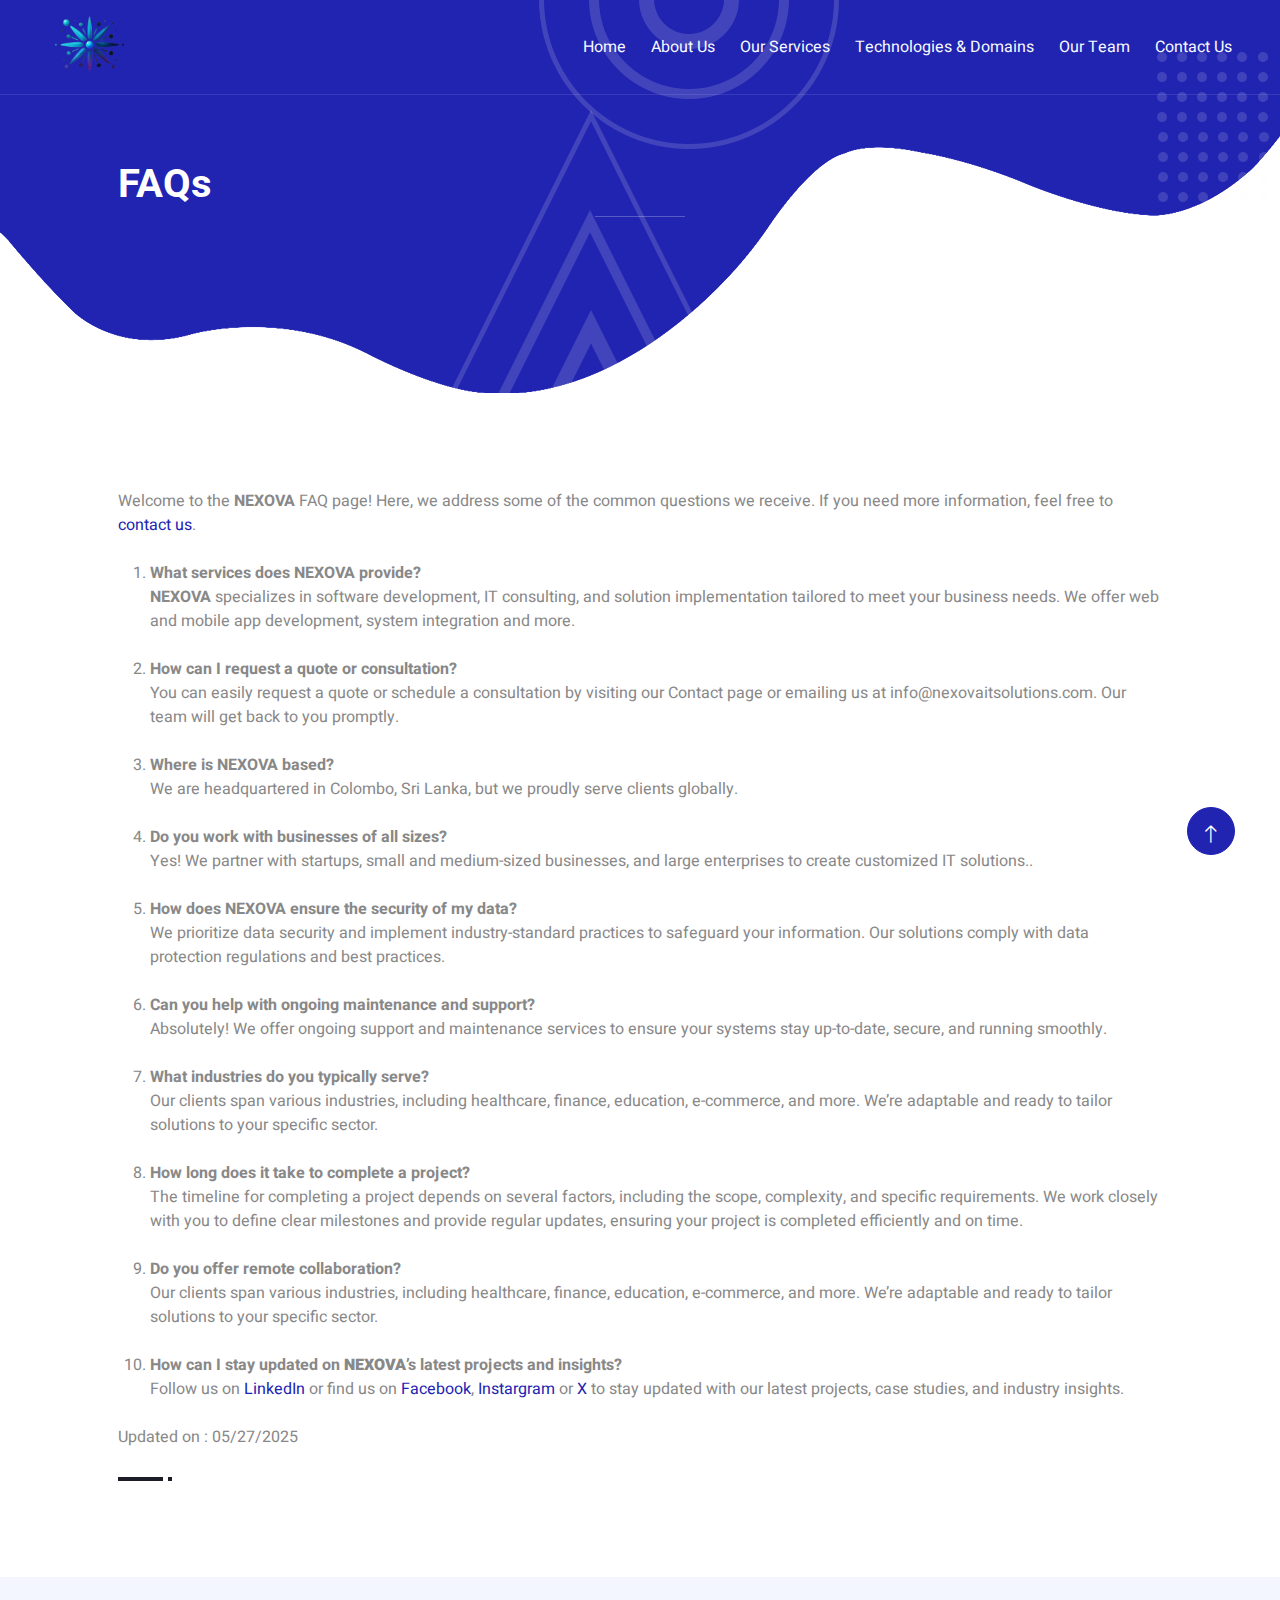
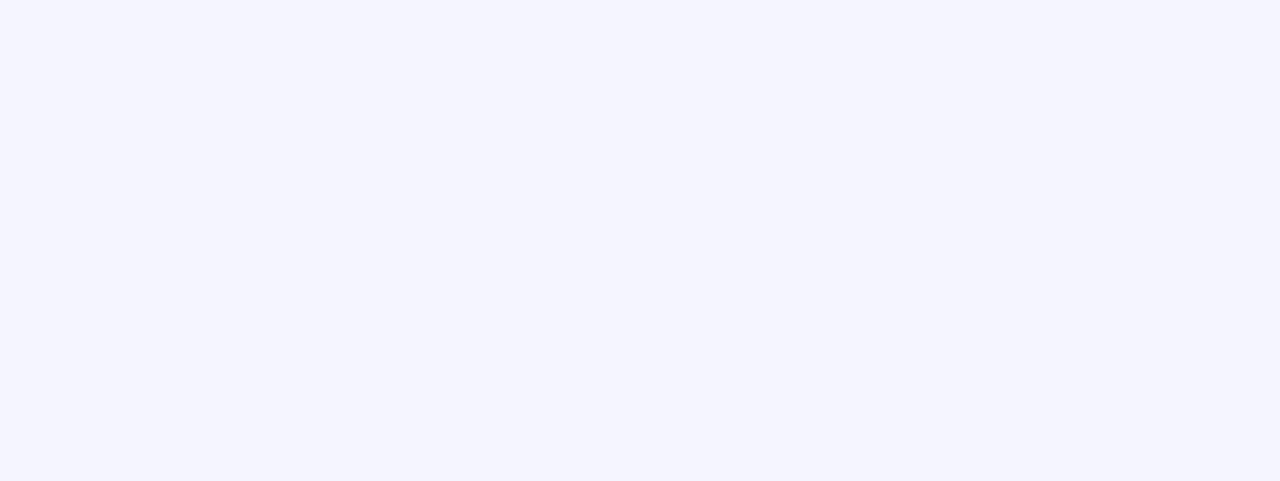
<file: faq.html>
<!DOCTYPE html>
<html lang="en">

<head>
<title>FAQs | NEXOVA</title>
    <meta charset="utf-8">
  <meta name="description" content="Nexova delivers cutting-edge software solutions and IT consulting services, empowering businesses with customized applications, digital transformation strategies, and expert technology staffing." />
  <meta name="keywords" content="Nexova, Nexova IT Solutions, Nexova Sri Lanka, Nexova Private Limited, software development, custom software solutions, IT consulting, application development, enterprise software, resource augmentation, Pega developers, Appian developers, low code, RPA developers, CSA, CSSA, CLSA, Pega Certified System Architect, Pega Certified Senior System Architect, Pega Certified Lead System Architect, Certified Appian Developers, Power BI Developers, technology solutions, digital transformation, agile software development, project management, IT staffing, technology consulting, enterprise applications, software engineering, cloud solutions, software testing, mobile app development, web development, Nexova solutions, business transformation, IT services, offshore development, managed IT services, fair rates, great place to work, Innovate tomorrow today, business process automation, workflow automation, low-code automation, no-code solutions, cloud-native applications, software architecture, AI integration, machine learning solutions, data analytics, data visualization, DevOps, scalable software, end-to-end development, digital strategy, enterprise automation, business intelligence, next-gen technology, IT outsourcing, team augmentation, digital product engineering, technology careers, IT jobs, software engineering jobs, developer jobs, Pega jobs, Appian jobs, RPA developer jobs, Power BI jobs, low-code developer jobs, digital transformation careers, IT consulting careers, project management jobs, technology job openings, software engineering careers, IT job opportunities, IT staffing services, technology staffing agency, tech jobs in Sri Lanka, software developer jobs, IT consultant jobs, join our team, tech recruitment, digital experience, customer engagement, cloud migration, legacy system modernization, SaaS solutions, API development, microservices architecture, data-driven decisions, AI-powered solutions, predictive analytics, IT modernization, application modernization, enterprise integration, omnichannel solutions, process orchestration, customer journey mapping, technology innovation, cutting-edge IT solutions, digital operations, IT process improvement, business scalability, performance optimization, secure software solutions, future-ready solutions, digital acceleration, IT modernization partner" />
  <meta name="author" content="Nexova" />
  <meta name="viewport" content="width=device-width, initial-scale=1.0" />
  <meta name="robots" content="index, follow" />
  <meta property="og:title" content="Nexova | Custom Software Development & IT Consulting" />
  <meta property="og:description" content="Nexova delivers cutting-edge software solutions and IT consulting services, empowering businesses with customized applications, digital transformation strategies, and expert technology staffing." />
  <meta property="og:image" content="img/logo.png" />
  <meta property="og:url" content="https://www.nexovaitsolutions.com" />
  <meta property="og:type" content="website" />
  <meta name="twitter:card" content="summary_large_image" />
  <meta name="twitter:title" content="Nexova | Custom Software Development & IT Consulting" />
  <meta name="twitter:description" content="Nexova delivers cutting-edge software solutions and IT consulting services, empowering businesses with customized applications, digital transformation strategies, and expert technology staffing." />
  <meta name="twitter:image" content="img/logo.png" />

    <!-- Favicon -->
    <link href="img/favicon.ico" rel="icon">

    <!-- Google Web Fonts -->
    <link rel="preconnect" href="https://fonts.googleapis.com">
    <link rel="preconnect" href="https://fonts.gstatic.com" crossorigin>
    <link href="https://fonts.googleapis.com/css2?family=Heebo:wght@400;500&family=Roboto:wght@400;500;700&display=swap" rel="stylesheet"> 

    <!-- Icon Font Stylesheet -->
    <link href="https://cdnjs.cloudflare.com/ajax/libs/font-awesome/5.10.0/css/all.min.css" rel="stylesheet">
    <link href="https://cdn.jsdelivr.net/npm/bootstrap-icons@1.4.1/font/bootstrap-icons.css" rel="stylesheet">

    <!-- Libraries Stylesheet -->
    <link href="lib/animate/animate.min.css" rel="stylesheet">
    <link href="lib/owlcarousel/assets/owl.carousel.min.css" rel="stylesheet">
    <link href="lib/lightbox/css/lightbox.min.css" rel="stylesheet">

    <!-- Customized Bootstrap Stylesheet -->
    <link href="css/bootstrap.min.css" rel="stylesheet">

    <!-- Template Stylesheet -->
    <link href="css/style.css" rel="stylesheet">

</head>

<body>
    <div class="container-xxl bg-white p-0">
        <!-- Spinner Start -->
        <div id="spinner" class="show bg-white position-fixed translate-middle w-100 vh-100 top-50 start-50 d-flex align-items-center justify-content-center">
            <div class="spinner-grow text-primary" style="width: 3rem; height: 3rem;" role="status">
                <span class="sr-only">Loading...</span>
            </div>
        </div>
        <!-- Spinner End -->


        <!-- Navbar & Hero Start -->
        <div class="container-xxl position-relative p-0">
            <nav class="navbar navbar-expand-lg navbar-light px-4 px-lg-5 py-3 py-lg-0">
                <a href="" class="navbar-brand p-0">
                    <h1><img src="img/logo.png" alt="Logo"></h1>
                </a>
                <button class="navbar-toggler" type="button" data-bs-toggle="collapse" data-bs-target="#navbarCollapse">
                    <span class="fa fa-bars"></span>
                </button>
                 <div class="collapse navbar-collapse" id="navbarCollapse">
                    <div class="navbar-nav ms-auto py-0">
                        <a href="index.html" class="nav-item nav-link">Home</a>
                        <a href="about.html" class="nav-item nav-link">About Us</a>
                        <a href="service.html" class="nav-item nav-link">Our Services</a>
                        <a href="project.html" class="nav-item nav-link">Technologies & Domains</a>
						<a href="team.html" class="nav-item nav-link">Our Team</a>
                        <a href="contact.html" class="nav-item nav-link">Contact Us</a>
                    </div>
               
                </div>
            </nav>

            <div class="container-xxl py-5 bg-primary hero-header mb-5">
                <div class="container my-5 py-5 px-lg-5">
                    <div class="row g-5 py-5"  style="padding-top:1rem !important; padding-bottom:1rem !important;">
                        <div class="col-12">
                            <h1 class="text-white animated zoomIn">FAQs</h1>
                            <hr class="bg-white mx-auto mt-0" style="width: 90px;">
                          
                        </div>
                    </div>
                </div>
            </div>
        </div>
        <!-- Navbar & Hero End -->



        <!-- FAQ Start -->
        <div class="container-xxl py-5">
            <div class="container px-lg-5">
                    <div class="section-title position-relative mb-5 pb-2 wow fadeInUp" data-wow-delay="0.1s">
                        
                        <p class="mb-4">Welcome to the <strong>NEXOVA</strong> FAQ page! Here, we address some of the common questions we receive. If you need more information, feel free to <a href="contact.html">contact us</a>.</p>
						<ol>
						<li><p class="mb-4">
						<strong>What services does NEXOVA provide?</strong></br>
<strong>NEXOVA</strong> specializes in software development, IT consulting, and solution implementation tailored to meet your business needs. We offer web and mobile app development, system integration and more.
						</p></li>
						<li><p class="mb-4">
						<strong>How can I request a quote or consultation?</strong></br>
You can easily request a quote or schedule a consultation by visiting our Contact page or emailing us at info@nexovaitsolutions.com. Our team will get back to you promptly.</p></li>
                        <li><p class="mb-4">
						<strong>Where is NEXOVA based?</strong></br>
We are headquartered in Colombo, Sri Lanka, but we proudly serve clients globally.
						</p></li>                          
                        <li><p class="mb-4">
						<strong>Do you work with businesses of all sizes?</strong></br>
Yes! We partner with startups, small and medium-sized businesses, and large enterprises to create customized IT solutions..
						</p></li>
                        <li><p class="mb-4">
						<strong>How does NEXOVA ensure the security of my data?</strong></br>
We prioritize data security and implement industry-standard practices to safeguard your information. Our solutions comply with data protection regulations and best practices.
						</p></li>
                        <li><p class="mb-4">
						<strong>Can you help with ongoing maintenance and support?</strong></br>
Absolutely! We offer ongoing support and maintenance services to ensure your systems stay up-to-date, secure, and running smoothly.
						</p></li>
                        <li><p class="mb-4">
						<strong>What industries do you typically serve?</strong></br>
Our clients span various industries, including healthcare, finance, education, e-commerce, and more. We’re adaptable and ready to tailor solutions to your specific sector.
						</p></li>
                        <li><p class="mb-4">
						<strong>How long does it take to complete a project?</strong></br>
The timeline for completing a project depends on several factors, including the scope, complexity, and specific requirements. We work closely with you to define clear milestones and provide regular updates, ensuring your project is completed efficiently and on time.
						</p></li>
                        <li><p class="mb-4">
						<strong>Do you offer remote collaboration?</strong></br>
Our clients span various industries, including healthcare, finance, education, e-commerce, and more. We’re adaptable and ready to tailor solutions to your specific sector.
						</p></li>
                        <li><p class="mb-4">
						<strong>How can I stay updated on <strong>NEXOVA</strong>’s latest projects and insights?</strong></br>
Follow us on <a href="https://www.linkedin.com/company/nexovaitsolutions">LinkedIn</a> or find us on <a href="https://www.facebook.com/profile.php?id=61575956848202">Facebook</a>, <a href="https://www.instagram.com/nexovait">Instargram</a>  or <a href="https://x.com/NexovaIT">X</a> to stay updated with our latest projects, case studies, and industry insights.
						</p></li>						
						</ol>
<p class="mb-4">Updated on : 05/27/2025</p>						
                        </div>
                     
                    </div>

                </div>
            </div>
        </div>
        <!-- FAQ End -->

      
        
        <!-- Footer Start -->
        <div class="container-fluid bg-primary text-light footer mt-5 pt-5 wow fadeIn" data-wow-delay="0.1s">
            <div class="container py-5 px-lg-5">
                <div class="row g-5">
                    <div class="col-md-6 col-lg-3">
                        <h5 class="text-white mb-4">Get In Touch</h5>
                        <p><i class="fa fa-map-marker-alt me-3"></i>Colombo, Srilanka</p>
                        <p><i class="fa fa-phone-alt me-3"></i>+94 74 043 6535</p>
                        <p><i class="fa fa-envelope me-3"></i>info@nexovaitsolutions.com</p>
                        <div class="d-flex pt-2">
                            <a class="btn btn-outline-light btn-social" href="https://www.linkedin.com/company/nexovaitsolutions"><i class="fab fa-linkedin-in"></i></a>
							<a class="btn btn-outline-light btn-social" href="https://maps.app.goo.gl/VoKxZQdB4QULnHF79"><i class="fab fa-google"></i></a>
                            <a class="btn btn-outline-light btn-social" href="https://www.facebook.com/profile.php?id=61575956848202"><i class="fab fa-facebook-f"></i></a>
                            <a class="btn btn-outline-light btn-social" href="https://x.com/NexovaIT"><i class="fab fa-twitter"></i></a>
                            <a class="btn btn-outline-light btn-social" href="https://www.instagram.com/nexovait"><i class="fab fa-instagram"></i></a>
							<a class="btn btn-outline-light btn-social" href="https://www.youtube.com/@nexovait"><i class="fab fa-youtube"></i></a>
                        </div>
                    </div>
                    <div class="col-md-6 col-lg-3">
                        <h5 class="text-white mb-4">Popular Link</h5>
                        <a class="btn btn-link" href="about.html">About Us</a>
                        <a class="btn btn-link" href="contact.html">Contact Us</a>
                   
                    </div>
                 
                </div>
            </div>
            <div class="container px-lg-5">
                <div class="copyright">
                    <div class="row">
                        <div class="col-md-6 text-center text-md-start mb-3 mb-md-0">
                            &copy; <a class="border-bottom" href="#">NEXOVA (PRIVATE) LIMITED</a>, All Right Reserved. 
							
							<!--/*** This template is free as long as you keep the footer author’s credit link/attribution link/backlink. If you'd like to use the template without the footer author’s credit link/attribution link/backlink, you can purchase the Credit Removal License from "https://htmlcodex.com/credit-removal". Thank you for your support. ***/-->
							Designed By <a class="border-bottom" href="https://htmlcodex.com">HTML Codex</a>
                        </div>
                        <div class="col-md-6 text-center text-md-end">
                            <div class="footer-menu">
                                <a href="index.html">Home</a>
                                <a href="privacy.html">Privacy Statement</a>
								<a href="terms.html">Terms of Use</a>
								<a href="cookie.html">Cookie Policy</a>
                                <a href="faq.html">FQAs</a>
                            </div>
                        </div>
                    </div>
                </div>
            </div>
        </div>
        <!-- Footer End -->


        <!-- Back to Top -->
        <a href="#" class="btn btn-lg btn-primary btn-lg-square back-to-top pt-2"><i class="bi bi-arrow-up"></i></a>
    </div>

    <!-- JavaScript Libraries -->
    <script src="https://code.jquery.com/jquery-3.4.1.min.js"></script>
    <script src="https://cdn.jsdelivr.net/npm/bootstrap@5.0.0/dist/js/bootstrap.bundle.min.js"></script>
    <script src="lib/wow/wow.min.js"></script>
    <script src="lib/easing/easing.min.js"></script>
    <script src="lib/waypoints/waypoints.min.js"></script>
    <script src="lib/owlcarousel/owl.carousel.min.js"></script>
    <script src="lib/isotope/isotope.pkgd.min.js"></script>
    <script src="lib/lightbox/js/lightbox.min.js"></script>

    <!-- Template Javascript -->
    <script src="js/main.js"></script>
	
</body>

</html>
</file>
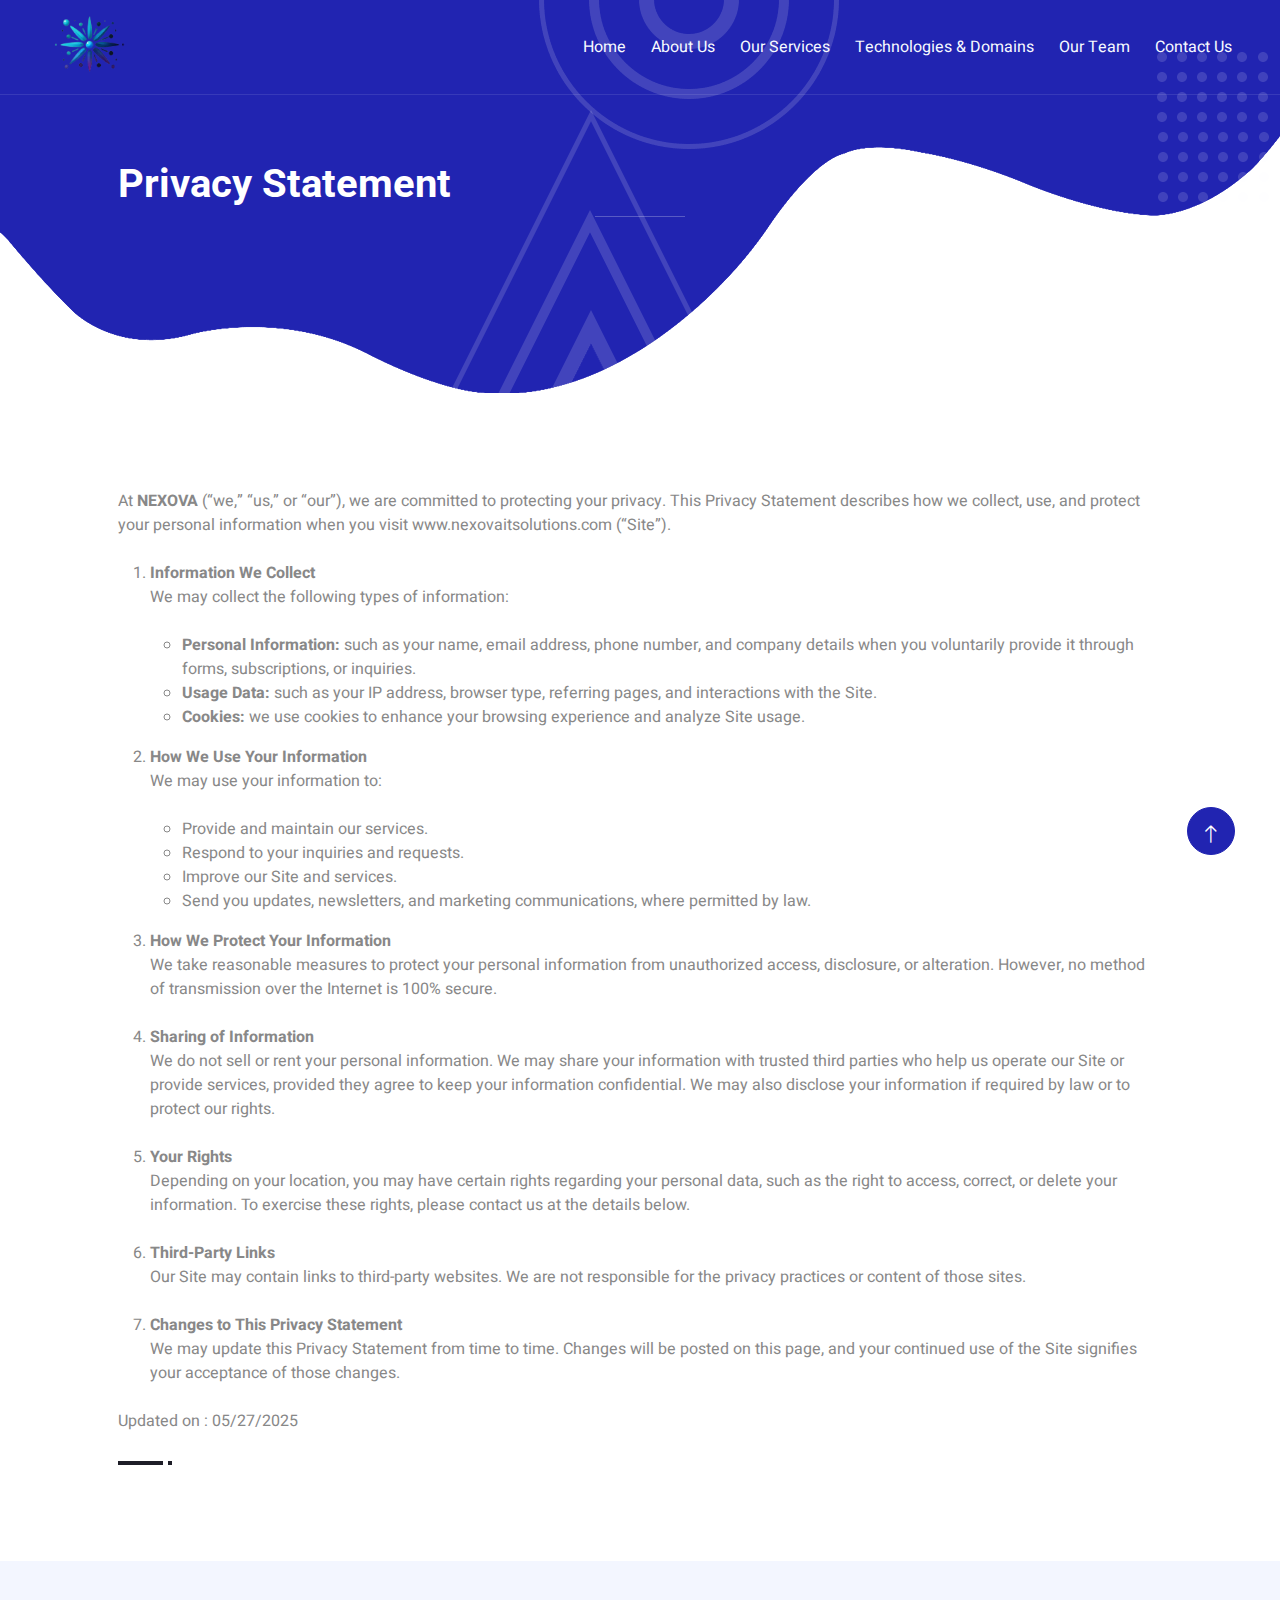
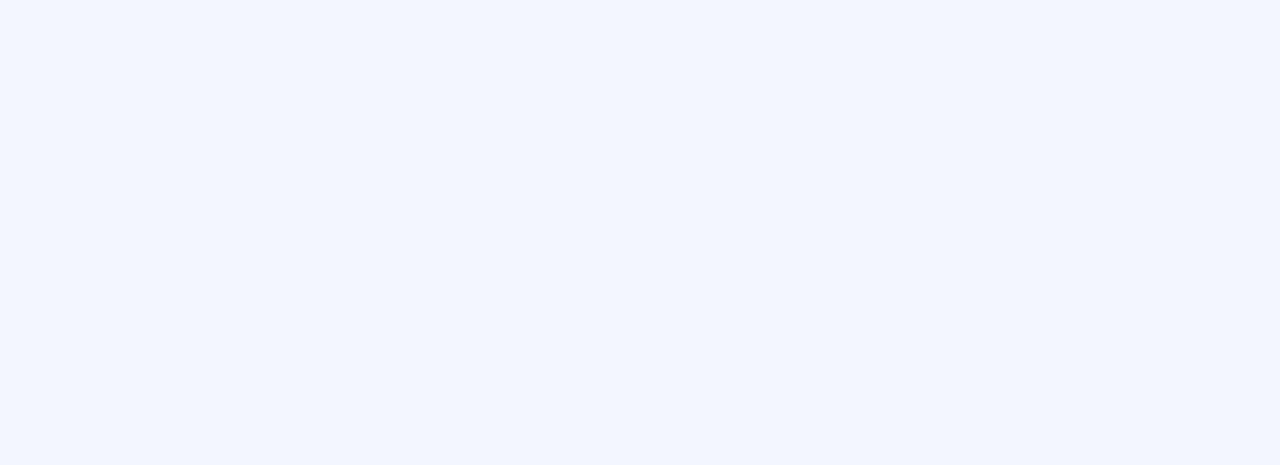
<file: privacy.html>
<!DOCTYPE html>
<html lang="en">

<head>
<title>Privacy Statement | NEXOVA</title>
    <meta charset="utf-8">
  <meta name="description" content="Nexova delivers cutting-edge software solutions and IT consulting services, empowering businesses with customized applications, digital transformation strategies, and expert technology staffing." />
  <meta name="keywords" content="Nexova, Nexova IT Solutions, Nexova Sri Lanka, Nexova Private Limited, software development, custom software solutions, IT consulting, application development, enterprise software, resource augmentation, Pega developers, Appian developers, low code, RPA developers, CSA, CSSA, CLSA, Pega Certified System Architect, Pega Certified Senior System Architect, Pega Certified Lead System Architect, Certified Appian Developers, Power BI Developers, technology solutions, digital transformation, agile software development, project management, IT staffing, technology consulting, enterprise applications, software engineering, cloud solutions, software testing, mobile app development, web development, Nexova solutions, business transformation, IT services, offshore development, managed IT services, fair rates, great place to work, Innovate tomorrow today, business process automation, workflow automation, low-code automation, no-code solutions, cloud-native applications, software architecture, AI integration, machine learning solutions, data analytics, data visualization, DevOps, scalable software, end-to-end development, digital strategy, enterprise automation, business intelligence, next-gen technology, IT outsourcing, team augmentation, digital product engineering, technology careers, IT jobs, software engineering jobs, developer jobs, Pega jobs, Appian jobs, RPA developer jobs, Power BI jobs, low-code developer jobs, digital transformation careers, IT consulting careers, project management jobs, technology job openings, software engineering careers, IT job opportunities, IT staffing services, technology staffing agency, tech jobs in Sri Lanka, software developer jobs, IT consultant jobs, join our team, tech recruitment, digital experience, customer engagement, cloud migration, legacy system modernization, SaaS solutions, API development, microservices architecture, data-driven decisions, AI-powered solutions, predictive analytics, IT modernization, application modernization, enterprise integration, omnichannel solutions, process orchestration, customer journey mapping, technology innovation, cutting-edge IT solutions, digital operations, IT process improvement, business scalability, performance optimization, secure software solutions, future-ready solutions, digital acceleration, IT modernization partner" />
  <meta name="author" content="Nexova" />
  <meta name="viewport" content="width=device-width, initial-scale=1.0" />
  <meta name="robots" content="index, follow" />
  <meta property="og:title" content="Nexova | Custom Software Development & IT Consulting" />
  <meta property="og:description" content="Nexova delivers cutting-edge software solutions and IT consulting services, empowering businesses with customized applications, digital transformation strategies, and expert technology staffing." />
  <meta property="og:image" content="img/logo.png" />
  <meta property="og:url" content="https://www.nexovaitsolutions.com" />
  <meta property="og:type" content="website" />
  <meta name="twitter:card" content="summary_large_image" />
  <meta name="twitter:title" content="Nexova | Custom Software Development & IT Consulting" />
  <meta name="twitter:description" content="Nexova delivers cutting-edge software solutions and IT consulting services, empowering businesses with customized applications, digital transformation strategies, and expert technology staffing." />
  <meta name="twitter:image" content="img/logo.png" />

    <!-- Favicon -->
    <link href="img/favicon.ico" rel="icon">

    <!-- Google Web Fonts -->
    <link rel="preconnect" href="https://fonts.googleapis.com">
    <link rel="preconnect" href="https://fonts.gstatic.com" crossorigin>
    <link href="https://fonts.googleapis.com/css2?family=Heebo:wght@400;500&family=Roboto:wght@400;500;700&display=swap" rel="stylesheet"> 

    <!-- Icon Font Stylesheet -->
    <link href="https://cdnjs.cloudflare.com/ajax/libs/font-awesome/5.10.0/css/all.min.css" rel="stylesheet">
    <link href="https://cdn.jsdelivr.net/npm/bootstrap-icons@1.4.1/font/bootstrap-icons.css" rel="stylesheet">

    <!-- Libraries Stylesheet -->
    <link href="lib/animate/animate.min.css" rel="stylesheet">
    <link href="lib/owlcarousel/assets/owl.carousel.min.css" rel="stylesheet">
    <link href="lib/lightbox/css/lightbox.min.css" rel="stylesheet">

    <!-- Customized Bootstrap Stylesheet -->
    <link href="css/bootstrap.min.css" rel="stylesheet">

    <!-- Template Stylesheet -->
    <link href="css/style.css" rel="stylesheet">

</head>

<body>
    <div class="container-xxl bg-white p-0">
        <!-- Spinner Start -->
        <div id="spinner" class="show bg-white position-fixed translate-middle w-100 vh-100 top-50 start-50 d-flex align-items-center justify-content-center">
            <div class="spinner-grow text-primary" style="width: 3rem; height: 3rem;" role="status">
                <span class="sr-only">Loading...</span>
            </div>
        </div>
        <!-- Spinner End -->


        <!-- Navbar & Hero Start -->
        <div class="container-xxl position-relative p-0">
            <nav class="navbar navbar-expand-lg navbar-light px-4 px-lg-5 py-3 py-lg-0">
                <a href="" class="navbar-brand p-0">
                    <h1><img src="img/logo.png" alt="Logo"></h1>
                </a>
                <button class="navbar-toggler" type="button" data-bs-toggle="collapse" data-bs-target="#navbarCollapse">
                    <span class="fa fa-bars"></span>
                </button>
                 <div class="collapse navbar-collapse" id="navbarCollapse">
                    <div class="navbar-nav ms-auto py-0">
                        <a href="index.html" class="nav-item nav-link">Home</a>
                        <a href="about.html" class="nav-item nav-link">About Us</a>
                        <a href="service.html" class="nav-item nav-link">Our Services</a>
                        <a href="project.html" class="nav-item nav-link">Technologies & Domains</a>
						<a href="team.html" class="nav-item nav-link">Our Team</a>
                        <a href="contact.html" class="nav-item nav-link">Contact Us</a>
                    </div>
               
                </div>
            </nav>

            <div class="container-xxl py-5 bg-primary hero-header mb-5">
                <div class="container my-5 py-5 px-lg-5">
                    <div class="row g-5 py-5"  style="padding-top:1rem !important; padding-bottom:1rem !important;">
                        <div class="col-12">
                            <h1 class="text-white animated zoomIn">Privacy Statement</h1>
                            <hr class="bg-white mx-auto mt-0" style="width: 90px;">
                          
                        </div>
                    </div>
                </div>
            </div>
        </div>
        <!-- Navbar & Hero End -->


       <!-- About Start -->
        <div class="container-xxl py-5">
            <div class="container px-lg-5">
                    <div class="section-title position-relative mb-5 pb-2 wow fadeInUp" data-wow-delay="0.1s">
                        
                        <p class="mb-4">At <strong>NEXOVA</strong> (“we,” “us,” or “our”), we are committed to protecting your privacy. This Privacy Statement describes how we collect, use, and protect your personal information when you visit www.nexovaitsolutions.com (“Site”).</p>
						<ol>
						<li><p class="mb-4">
						<strong>Information We Collect</strong></br>
We may collect the following types of information:
							<ul>
							<li><strong>Personal Information:</strong> such as your name, email address, phone number, and company details when you voluntarily provide it through forms, subscriptions, or inquiries.</li>
							<li><strong>Usage Data:</strong> such as your IP address, browser type, referring pages, and interactions with the Site.</li>
							<li><strong>Cookies:</strong> we use cookies to enhance your browsing experience and analyze Site usage.</li>
							</ul>
						</p>
						</li>
						<li><p class="mb-4">
						<strong>How We Use Your Information</strong></br>
We may use your information to:
							<ul>
							<li>Provide and maintain our services.</li>
							<li>Respond to your inquiries and requests.</li>
							<li>Improve our Site and services.</li>
							<li>Send you updates, newsletters, and marketing communications, where permitted by law.</li>
							</ul>
						</p>
						</li>
						<li><p class="mb-4">
						<strong>How We Protect Your Information</strong></br>
We take reasonable measures to protect your personal information from unauthorized access, disclosure, or alteration. However, no method of transmission over the Internet is 100% secure.
						</p></li>
						<li><p class="mb-4">
						<strong>Sharing of Information</strong></br>
We do not sell or rent your personal information. We may share your information with trusted third parties who help us operate our Site or provide services, provided they agree to keep your information confidential. We may also disclose your information if required by law or to protect our rights.
						</p></li>
						<li><p class="mb-4">
						<strong>Your Rights</strong></br>
Depending on your location, you may have certain rights regarding your personal data, such as the right to access, correct, or delete your information. To exercise these rights, please contact us at the details below.
						</p></li>	
						<li><p class="mb-4">
						<strong>Third-Party Links</strong></br>
Our Site may contain links to third-party websites. We are not responsible for the privacy practices or content of those sites.
						</p></li>	
						<li><p class="mb-4">
						<strong>Changes to This Privacy Statement</strong></br>
We may update this Privacy Statement from time to time. Changes will be posted on this page, and your continued use of the Site signifies your acceptance of those changes.
						</p></li>						
						</ol>
						<p class="mb-4">Updated on : 05/27/2025</p>
										
                        </div>
                     
                    </div>

                </div>
            </div>
        </div>
        <!-- About End -->

      
        
        <!-- Footer Start -->
        <div class="container-fluid bg-primary text-light footer mt-5 pt-5 wow fadeIn" data-wow-delay="0.1s">
            <div class="container py-5 px-lg-5">
                <div class="row g-5">
                    <div class="col-md-6 col-lg-3">
                        <h5 class="text-white mb-4">Get In Touch</h5>
                        <p><i class="fa fa-map-marker-alt me-3"></i>Colombo, Srilanka</p>
                        <p><i class="fa fa-phone-alt me-3"></i>+94 74 043 6535</p>
                        <p><i class="fa fa-envelope me-3"></i>info@nexovaitsolutions.com</p>
                        <div class="d-flex pt-2">
                            <a class="btn btn-outline-light btn-social" href="https://www.linkedin.com/company/nexovaitsolutions"><i class="fab fa-linkedin-in"></i></a>
							<a class="btn btn-outline-light btn-social" href="https://maps.app.goo.gl/VoKxZQdB4QULnHF79"><i class="fab fa-google"></i></a>
                            <a class="btn btn-outline-light btn-social" href="https://www.facebook.com/profile.php?id=61575956848202"><i class="fab fa-facebook-f"></i></a>
                            <a class="btn btn-outline-light btn-social" href="https://x.com/NexovaIT"><i class="fab fa-twitter"></i></a>
                            <a class="btn btn-outline-light btn-social" href="https://www.instagram.com/nexovait"><i class="fab fa-instagram"></i></a>
							<a class="btn btn-outline-light btn-social" href="https://www.youtube.com/@nexovait"><i class="fab fa-youtube"></i></a>
                        </div>
                    </div>
                    <div class="col-md-6 col-lg-3">
                        <h5 class="text-white mb-4">Popular Link</h5>
                        <a class="btn btn-link" href="about.html">About Us</a>
                        <a class="btn btn-link" href="contact.html">Contact Us</a>
                   
                    </div>
                 
                </div>
            </div>
            <div class="container px-lg-5">
                <div class="copyright">
                    <div class="row">
                        <div class="col-md-6 text-center text-md-start mb-3 mb-md-0">
                            &copy; <a class="border-bottom" href="#">NEXOVA (PRIVATE) LIMITED</a>, All Right Reserved. 
							
							<!--/*** This template is free as long as you keep the footer author’s credit link/attribution link/backlink. If you'd like to use the template without the footer author’s credit link/attribution link/backlink, you can purchase the Credit Removal License from "https://htmlcodex.com/credit-removal". Thank you for your support. ***/-->
							Designed By <a class="border-bottom" href="https://htmlcodex.com">HTML Codex</a>
                        </div>
                        <div class="col-md-6 text-center text-md-end">
                            <div class="footer-menu">
                                <a href="index.html">Home</a>
                                <a href="privacy.html">Privacy Statement</a>
								<a href="terms.html">Terms of Use</a>
								<a href="cookie.html">Cookie Policy</a>
                                <a href="faq.html">FQAs</a>
                            </div>
                        </div>
                    </div>
                </div>
            </div>
        </div>
        <!-- Footer End -->


        <!-- Back to Top -->
        <a href="#" class="btn btn-lg btn-primary btn-lg-square back-to-top pt-2"><i class="bi bi-arrow-up"></i></a>
    </div>

    <!-- JavaScript Libraries -->
    <script src="https://code.jquery.com/jquery-3.4.1.min.js"></script>
    <script src="https://cdn.jsdelivr.net/npm/bootstrap@5.0.0/dist/js/bootstrap.bundle.min.js"></script>
    <script src="lib/wow/wow.min.js"></script>
    <script src="lib/easing/easing.min.js"></script>
    <script src="lib/waypoints/waypoints.min.js"></script>
    <script src="lib/owlcarousel/owl.carousel.min.js"></script>
    <script src="lib/isotope/isotope.pkgd.min.js"></script>
    <script src="lib/lightbox/js/lightbox.min.js"></script>

    <!-- Template Javascript -->
    <script src="js/main.js"></script>
	
</body>

</html>
</file>
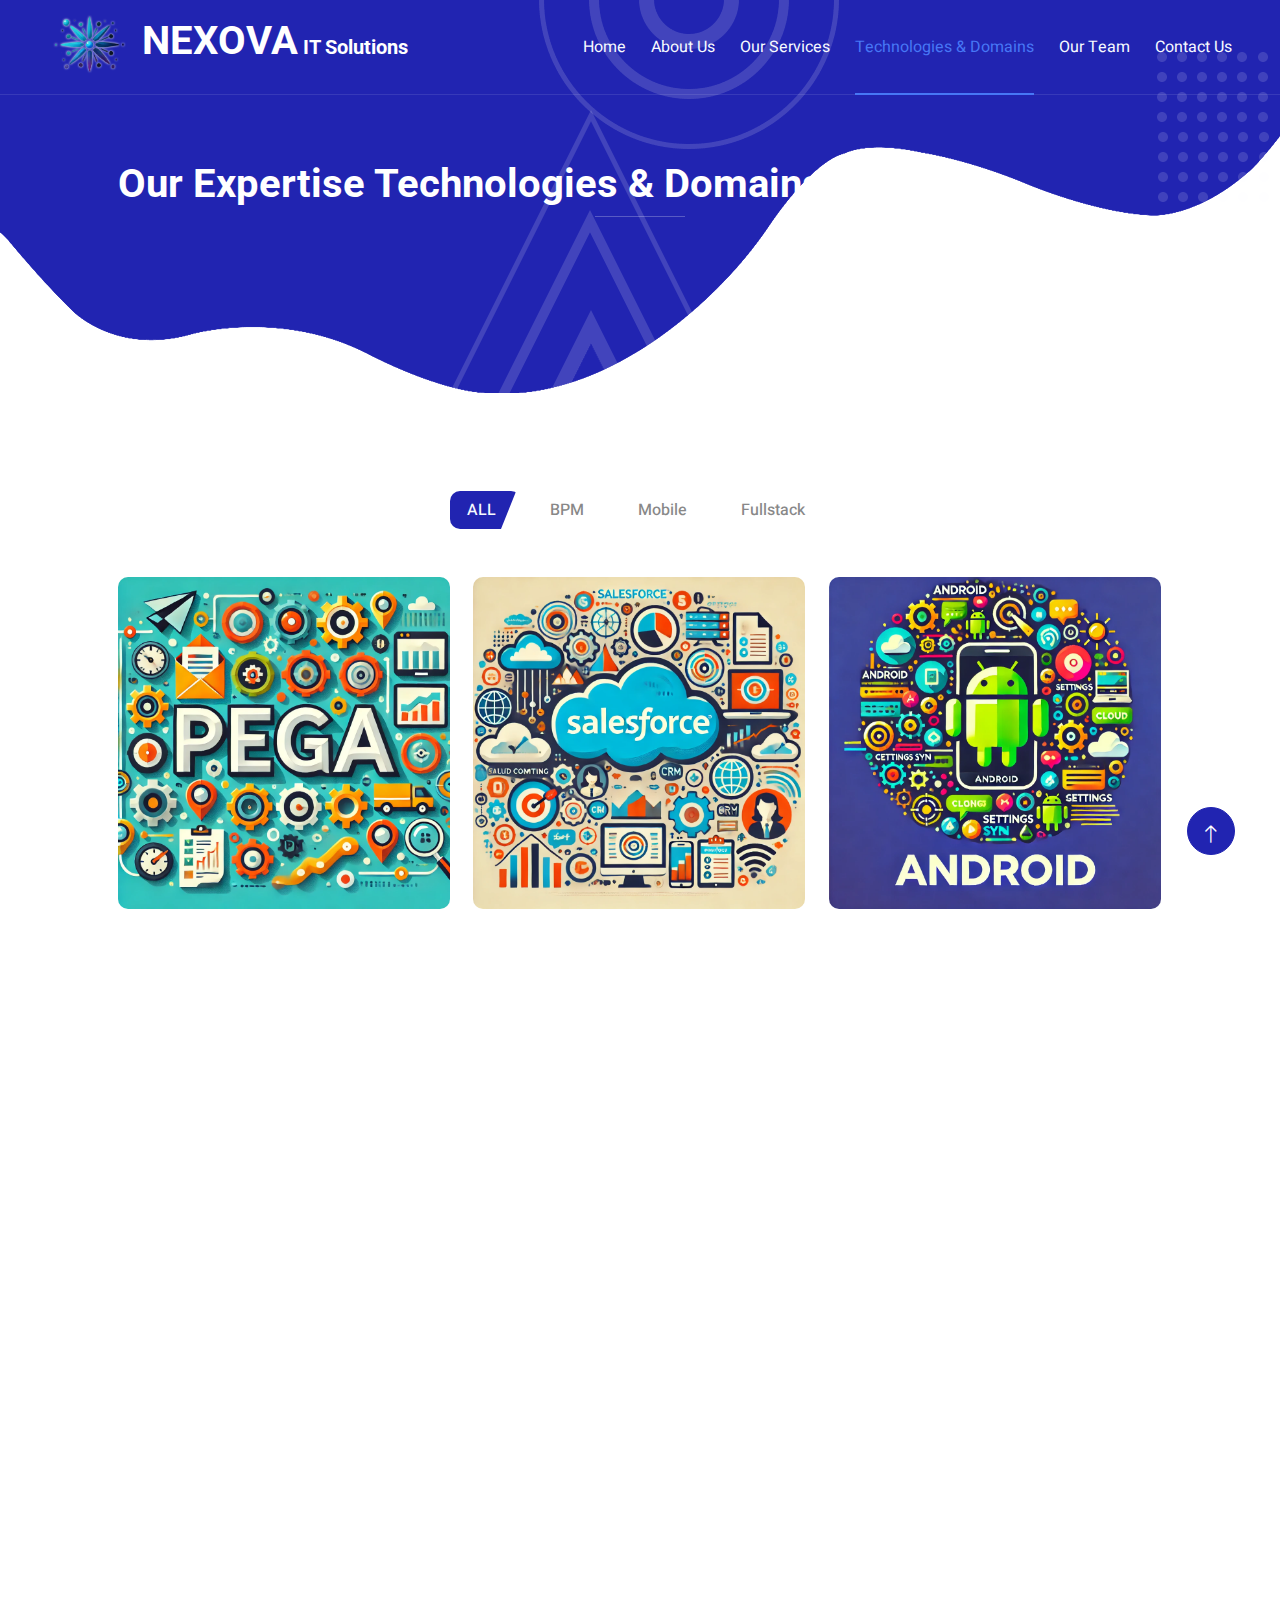
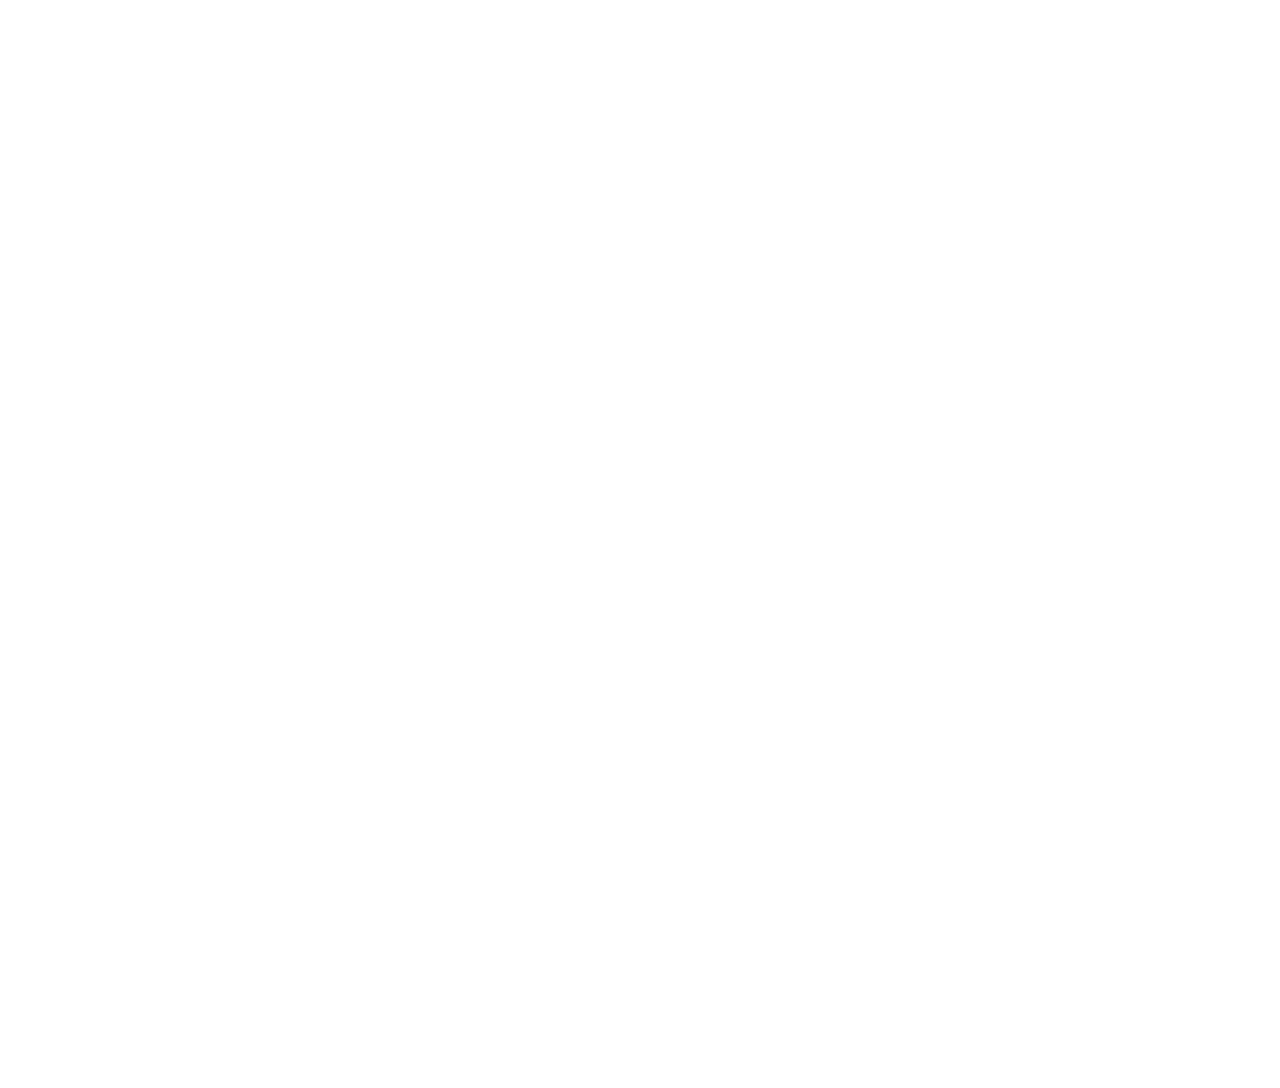
<file: project.html>
<!DOCTYPE html>
<html lang="en">

<head>
    <meta charset="utf-8">
  <title>Nexova IT Solutions</title>
    <meta content="width=device-width, initial-scale=1.0" name="viewport">
    <meta content="" name="keywords">
    <meta content="" name="description">

    <!-- Favicon -->
    <link href="img/favicon.ico" rel="icon">

    <!-- Google Web Fonts -->
    <link rel="preconnect" href="https://fonts.googleapis.com">
    <link rel="preconnect" href="https://fonts.gstatic.com" crossorigin>
    <link href="https://fonts.googleapis.com/css2?family=Heebo:wght@400;500&family=Roboto:wght@400;500;700&display=swap" rel="stylesheet"> 

    <!-- Icon Font Stylesheet -->
    <link href="https://cdnjs.cloudflare.com/ajax/libs/font-awesome/5.10.0/css/all.min.css" rel="stylesheet">
    <link href="https://cdn.jsdelivr.net/npm/bootstrap-icons@1.4.1/font/bootstrap-icons.css" rel="stylesheet">

    <!-- Libraries Stylesheet -->
    <link href="lib/animate/animate.min.css" rel="stylesheet">
    <link href="lib/owlcarousel/assets/owl.carousel.min.css" rel="stylesheet">
    <link href="lib/lightbox/css/lightbox.min.css" rel="stylesheet">

    <!-- Customized Bootstrap Stylesheet -->
    <link href="css/bootstrap.min.css" rel="stylesheet">

    <!-- Template Stylesheet -->
    <link href="css/style.css" rel="stylesheet">
</head>

<body>
    <div class="container-xxl bg-white p-0">
        <!-- Spinner Start -->
        <div id="spinner" class="show bg-white position-fixed translate-middle w-100 vh-100 top-50 start-50 d-flex align-items-center justify-content-center">
            <div class="spinner-grow text-primary" style="width: 3rem; height: 3rem;" role="status">
                <span class="sr-only">Loading...</span>
            </div>
        </div>
        <!-- Spinner End -->

        <!-- Navbar & Hero Start -->
        <div class="container-xxl position-relative p-0">
            <nav class="navbar navbar-expand-lg navbar-light px-4 px-lg-5 py-3 py-lg-0">
                <a href="" class="navbar-brand p-0">
                    <h1><img src="img/logo.png" alt="Logo" style="filter: drop-shadow(0px 0px 1px #ffffff)"> NEXOVA<span class="fs-5"> IT Solutions</span></h1>
                </a>
                <button class="navbar-toggler" type="button" data-bs-toggle="collapse" data-bs-target="#navbarCollapse">
                    <span class="fa fa-bars"></span>
                </button>
          <div class="collapse navbar-collapse" id="navbarCollapse">
                    <div class="navbar-nav ms-auto py-0">
                        <a href="index.html" class="nav-item nav-link">Home</a>
                        <a href="about.html" class="nav-item nav-link">About Us</a>
                        <a href="service.html" class="nav-item nav-link">Our Services</a>
                        <a href="project.html" class="nav-item nav-link active">Technologies & Domains</a>
						<a href="team.html" class="nav-item nav-link">Our Team</a>
                        <a href="contact.html" class="nav-item nav-link">Contact Us</a>
                    </div>
               
                </div>
            </nav>

            <div class="container-xxl py-5 bg-primary hero-header mb-5">
                <div class="container my-5 py-5 px-lg-5">
                    <div class="row g-5 py-5" style="padding-top:1rem !important; padding-bottom:1rem !important;">
                        <div class="col-12">
                            <h1 class="text-white animated zoomIn">Our Expertise Technologies & Domains</h1>
                            <hr class="bg-white mx-auto mt-0" style="width: 90px;">
                        
                        </div>
                    </div>
                </div>
            </div>
        </div>
        <!-- Navbar & Hero End -->


    
		
		 <!-- Our Technologies Start -->
        <div class="container-xxl py-5">
            <div class="container px-lg-5">
                
                <div class="row mt-n2 wow fadeInUp" data-wow-delay="0.1s">
                    <div class="col-12 text-center">
                        <ul class="list-inline mb-5" id="portfolio-flters">
                            <li class="btn px-3 pe-4 active" data-filter="*">ALL</li>
                            <li class="btn px-3 pe-4" data-filter=".first">BPM</li>
                            <li class="btn px-3 pe-4" data-filter=".second">Mobile</li>
							<li class="btn px-3 pe-4" data-filter=".third">Fullstack</li>
                        </ul>
                    </div> 
                </div>
                <div class="row g-4 portfolio-container">
                    <div class="col-lg-4 col-md-6 portfolio-item first wow zoomIn" data-wow-delay="0.1s">
                        <div class="position-relative rounded overflow-hidden">
                            <img class="img-fluid w-100" src="img/portfolio-1.jpg" alt="">
                            <div class="portfolio-overlay"> Pega is a robust software platform renowned for its ability to streamline business processes and enhance customer engagement. Designed for adaptability, Pega's low-code environment enables organizations to build scalable applications that drive efficiency and innovation across industries like finance, healthcare, and telecommunications.
                                <div class="mt-auto">
                                   
									 <h5 class="h5 d-block text-white mt-1 mb-0">Pega</h5>
                                </div>
                            </div>
                        </div>
                    </div>
					   <div class="col-lg-4 col-md-6 portfolio-item first wow zoomIn" data-wow-delay="0.6s">
                        <div class="position-relative rounded overflow-hidden">
                            <img class="img-fluid w-100" src="img/portfolio-3.jpg" alt="">
                            <div class="portfolio-overlay">Salesforce is a leading customer relationship management (CRM) platform that empowers businesses to connect with customers like never before. With robust tools for sales, marketing, and analytics, it drives efficiency, enhances customer experiences, and fosters growth.
                                                                <div class="mt-auto">
                                  <h5 class="h5 d-block text-white mt-1 mb-0">Salesforce</h5>
                                </div>
                            </div>
                        </div>
                    </div>
                    <div class="col-lg-4 col-md-6 portfolio-item second wow zoomIn" data-wow-delay="0.3s">
                        <div class="position-relative rounded overflow-hidden">
                            <img class="img-fluid w-100" src="img/portfolio-2.jpg" alt="">
                            <div class="portfolio-overlay">Android apps revolutionize the way we interact with technology, offering powerful tools for productivity, entertainment, and connectivity. With endless customization, access to billions of users, and seamless integration, they empower businesses and individuals to innovate and thrive.
                                <div class="mt-auto">
                                   <h5 class="h5 d-block text-white mt-1 mb-0">Andriod</h5>
                                </div>
                            </div>
                        </div>
                    </div>
                 
                    <div class="col-lg-4 col-md-6 portfolio-item second wow zoomIn" data-wow-delay="0.1s">
                        <div class="position-relative rounded overflow-hidden">
                            <img class="img-fluid w-100" src="img/portfolio-4f.jpg" alt="">
                            <div class="portfolio-overlay">Flutter is a powerful open-source UI toolkit by Google for building natively compiled apps across mobile, web, and desktop from a single codebase. With a rich widget library, fast development cycles, and high performance, it empowers developers to create stunning, responsive apps.
                                <div class="mt-auto">
									<h5 class="h5 d-block text-white mt-1 mb-0">Flutter</h5>
                                </div>
                            </div>
                        </div>
                    </div>
      
					<!--- Fulstack -->
					 <div class="col-lg-4 col-md-6 portfolio-item third wow zoomIn" data-wow-delay="0.6s">
                        <div class="position-relative rounded overflow-hidden">
                            <img class="img-fluid w-100" src="img/portfolio-5.jpg" alt="">
                            <div class="portfolio-overlay">Java is a versatile, powerful programming language renowned for its platform independence, robust security, and scalability. As the backbone of countless applications, from enterprise systems to Android apps, it empowers developers to build reliable, high-performance solutions.
                                <div class="mt-auto">
                                    <h5 class="h5 d-block text-white mt-1 mb-0">Java</h5>
                                </div>
                            </div>
                        </div>
                    </div>
					<div class="col-lg-4 col-md-6 portfolio-item third wow zoomIn" data-wow-delay="0.6s">
                        <div class="position-relative rounded overflow-hidden">
                            <img class="img-fluid w-100" src="img/portfolio-6n.jpg" alt="">
                            <div class="portfolio-overlay">.NET is a powerful, versatile framework by Microsoft that enables developers to build high-performance, scalable applications across web, mobile, desktop, and cloud. With seamless language interoperability, robust libraries, and excellent support, it drives innovation and efficiency.i
                                <div class="mt-auto">
                                    <h5 class="h5 d-block text-white mt-1 mb-0">.Net</h5>
                                </div>
                            </div>
                        </div>
                    </div>
					<div class="col-lg-4 col-md-6 portfolio-item third wow zoomIn" data-wow-delay="0.6s">
                        <div class="position-relative rounded overflow-hidden">
                            <img class="img-fluid w-100" src="img/portfolio-7.jpg" alt="">
                            <div class="portfolio-overlay">React JS is a powerful JavaScript library for building dynamic, high-performance user interfaces. Its component-based architecture, virtual DOM, and rich ecosystem enable developers to create scalable, responsive web apps with ease, revolutionizing front-end development.
                                <div class="mt-auto">
                                    <h5 class="h5 d-block text-white mt-1 mb-0">React Js</h5>
                                </div>
                            </div>
                        </div>
                    </div>
					<div class="col-lg-4 col-md-6 portfolio-item third wow zoomIn" data-wow-delay="0.6s">
                        <div class="position-relative rounded overflow-hidden">
                            <img class="img-fluid w-100" src="img/portfolio-8.jpg" alt="">
                            <div class="portfolio-overlay">Microservices revolutionize software architecture by breaking applications into modular, independent services. This approach boosts scalability, resilience, and agility, enabling rapid development, seamless updates, and efficient handling of complex, distributed systems.
                                <div class="mt-auto">
                                    <h5 class="h5 d-block text-white mt-1 mb-0">Microservice</h5>
                                </div>
                            </div>
                        </div>
                    </div>
					<div class="col-lg-4 col-md-6 portfolio-item third wow zoomIn" data-wow-delay="0.6s">
                        <div class="position-relative rounded overflow-hidden">
                            <img class="img-fluid w-100" src="img/portfolio-6.jpg" alt="">
                            <div class="portfolio-overlay">UiPath is a robotic process automation tool for large-scale end-to-end automation. For an accelerated business change, it provides solutions for businesses to automate routine office activities. It uses a variety of methods to transform tedious tasks into automated processes.
                                <div class="mt-auto">
                                    <h5 class="h5 d-block text-white mt-1 mb-0">UiPath</h5>
                                </div>
                            </div>
                        </div>
                    </div>
                </div>
            </div>
        </div>
        <!-- Our Technologies  End -->
 <!-- Expertise Domains Start -->
 <div class="section-title position-relative text-center mb-5 pb-2 wow fadeInUp" data-wow-delay="0.1s">
                    <h6 class="position-relative d-inline text-primary ps-4">Our Expertise Technologies & Domains</h6>
                    <h2 class="mt-2">Our Expertise Domains</h2>
                </div>

       
        <div class="container-xxl bg-primary testimonial py-5 my-5 wow fadeInUp" data-wow-delay="0.1s">
            <div class="container py-5 px-lg-5">
                <div class="owl-carousel testimonial-carousel">
                    <div class="testimonial-item bg-transparent border rounded text-white p-4">
                       <i class="fa fa-quote-left fa-2x mb-3"></i> 
                      <p style ="font-size: 50px">Banking</p>
                     						
                    </div>
					 <div class="testimonial-item bg-transparent border rounded text-white p-4">
                       <i class="fa fa-quote-left fa-2x mb-3"></i> 
                      <p style ="font-size: 50px">Insurance</p>
                     						
                    </div>
					 <div class="testimonial-item bg-transparent border rounded text-white p-4">
                       <i class="fa fa-quote-left fa-2x mb-3"></i> 
                      <p style ="font-size: 50px">Healthcare</p>
                     						
                    </div>
					 <div class="testimonial-item bg-transparent border rounded text-white p-4">
                       <i class="fa fa-quote-left fa-2x mb-3"></i> 
                      <p style ="font-size: 50px">Telco</p>
                     						
                    </div>
					 <div class="testimonial-item bg-transparent border rounded text-white p-4">
                       <i class="fa fa-quote-left fa-2x mb-3"></i> 
                      <p style ="font-size: 50px">Automotive</p>
                     						
                    </div>
       
                </div>
            </div>
        </div>
        <!--  Expertise Domains End -->
        
        <!-- Footer Start -->
        <div class="container-fluid bg-primary text-light footer mt-5 pt-5 wow fadeIn" data-wow-delay="0.1s">
            <div class="container py-5 px-lg-5">
                <div class="row g-5">
                    <div class="col-md-6 col-lg-3">
                        <h5 class="text-white mb-4">Get In Touch</h5>
                        <p><i class="fa fa-map-marker-alt me-3"></i>Colombo, Srilanka</p>
                        <p><i class="fa fa-phone-alt me-3"></i>+94 74 043 6535</p>
                        <p><i class="fa fa-envelope me-3"></i>info@nexovaitsolutions.com</p>
                        <div class="d-flex pt-2">
                            <a class="btn btn-outline-light btn-social" href=""><i class="fab fa-twitter"></i></a>
                            <a class="btn btn-outline-light btn-social" href=""><i class="fab fa-facebook-f"></i></a>
                            <a class="btn btn-outline-light btn-social" href=""><i class="fab fa-youtube"></i></a>
                            <a class="btn btn-outline-light btn-social" href=""><i class="fab fa-instagram"></i></a>
                            <a class="btn btn-outline-light btn-social" href=""><i class="fab fa-linkedin-in"></i></a>
                        </div>
                    </div>
                    <div class="col-md-6 col-lg-3">
                        <h5 class="text-white mb-4">Popular Link</h5>
                        <a class="btn btn-link" href="about.html">About Us</a>
                        <a class="btn btn-link" href="contact.html">Contact Us</a>
                   
                    </div>
          
                </div>
            </div>
            <div class="container px-lg-5">
                <div class="copyright">
                    <div class="row">
                        <div class="col-md-6 text-center text-md-start mb-3 mb-md-0">
                            &copy; <a class="border-bottom" href="#">Nexova IT Solutions</a>, All Right Reserved. 
							
							<!--/*** This template is free as long as you keep the footer author’s credit link/attribution link/backlink. If you'd like to use the template without the footer author’s credit link/attribution link/backlink, you can purchase the Credit Removal License from "https://htmlcodex.com/credit-removal". Thank you for your support. ***/-->
							Designed By <a class="border-bottom" href="https://htmlcodex.com">HTML Codex</a>
                        </div>
                        <div class="col-md-6 text-center text-md-end">
                            <div class="footer-menu">
                                <a href="">Home</a>
                                <a href="">Cookies</a>
                                <a href="">Help</a>
                                <a href="">FQAs</a>
                            </div>
                        </div>
                    </div>
                </div>
            </div>
        </div>
        <!-- Footer End -->



        <!-- Back to Top -->
        <a href="#" class="btn btn-lg btn-primary btn-lg-square back-to-top pt-2"><i class="bi bi-arrow-up"></i></a>
    </div>

    <!-- JavaScript Libraries -->
    <script src="https://code.jquery.com/jquery-3.4.1.min.js"></script>
    <script src="https://cdn.jsdelivr.net/npm/bootstrap@5.0.0/dist/js/bootstrap.bundle.min.js"></script>
    <script src="lib/wow/wow.min.js"></script>
    <script src="lib/easing/easing.min.js"></script>
    <script src="lib/waypoints/waypoints.min.js"></script>
    <script src="lib/owlcarousel/owl.carousel.min.js"></script>
    <script src="lib/isotope/isotope.pkgd.min.js"></script>
    <script src="lib/lightbox/js/lightbox.min.js"></script>

    <!-- Template Javascript -->
    <script src="js/main.js"></script>
</body>

</html>
</file>
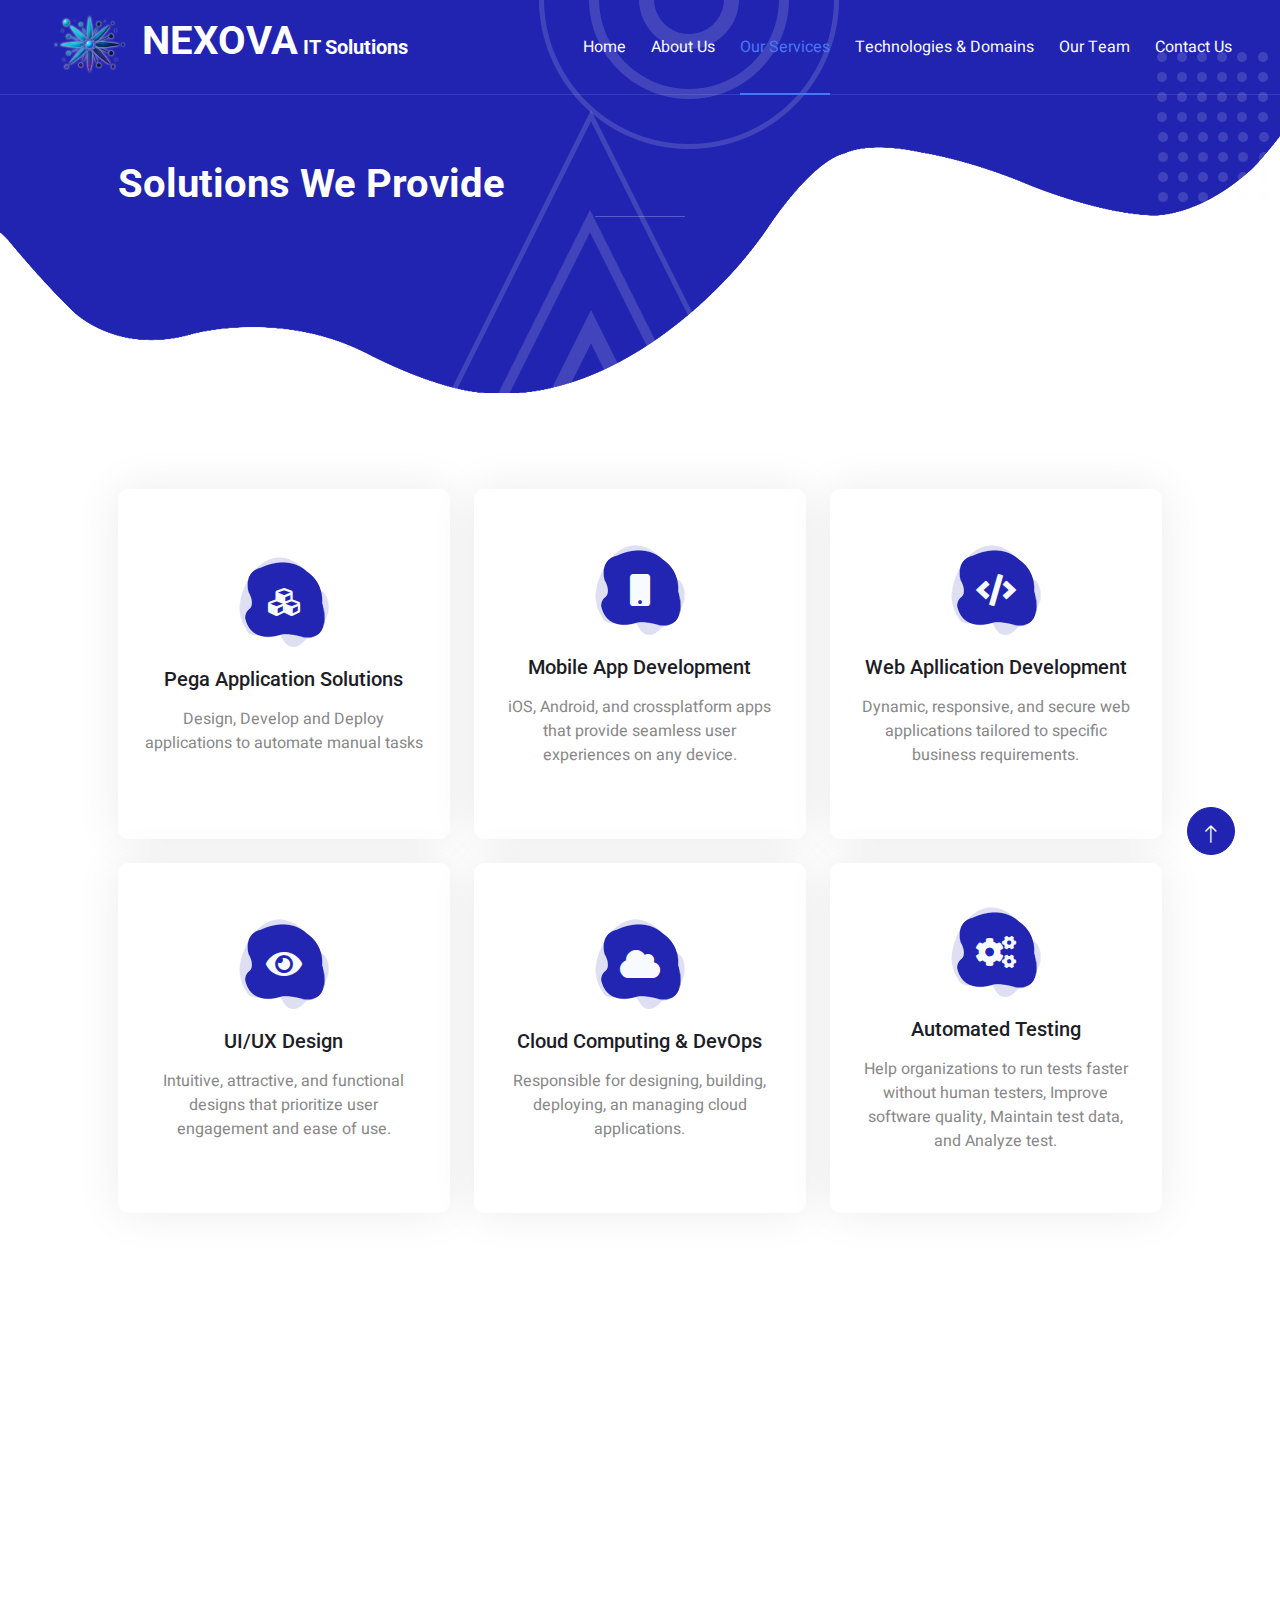
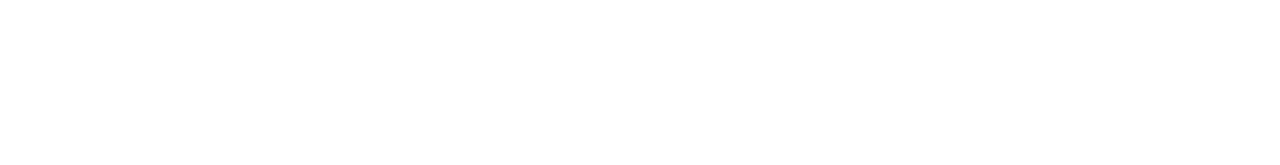
<file: service.html>
<!DOCTYPE html>
<html lang="en">

<head>
    <meta charset="utf-8">
    <title>Nexova IT Solutions</title>
    <meta content="width=device-width, initial-scale=1.0" name="viewport">
    <meta content="" name="keywords">
    <meta content="" name="description">

    <!-- Favicon -->
    <link href="img/favicon.ico" rel="icon">

    <!-- Google Web Fonts -->
    <link rel="preconnect" href="https://fonts.googleapis.com">
    <link rel="preconnect" href="https://fonts.gstatic.com" crossorigin>
    <link href="https://fonts.googleapis.com/css2?family=Heebo:wght@400;500&family=Roboto:wght@400;500;700&display=swap" rel="stylesheet"> 

    <!-- Icon Font Stylesheet -->
    <link href="https://cdnjs.cloudflare.com/ajax/libs/font-awesome/5.10.0/css/all.min.css" rel="stylesheet">
    <link href="https://cdn.jsdelivr.net/npm/bootstrap-icons@1.4.1/font/bootstrap-icons.css" rel="stylesheet">

    <!-- Libraries Stylesheet -->
    <link href="lib/animate/animate.min.css" rel="stylesheet">
    <link href="lib/owlcarousel/assets/owl.carousel.min.css" rel="stylesheet">
    <link href="lib/lightbox/css/lightbox.min.css" rel="stylesheet">

    <!-- Customized Bootstrap Stylesheet -->
    <link href="css/bootstrap.min.css" rel="stylesheet">

    <!-- Template Stylesheet -->
    <link href="css/style.css" rel="stylesheet">
</head>

<body>
    <div class="container-xxl bg-white p-0">
        <!-- Spinner Start -->
        <div id="spinner" class="show bg-white position-fixed translate-middle w-100 vh-100 top-50 start-50 d-flex align-items-center justify-content-center">
            <div class="spinner-grow text-primary" style="width: 3rem; height: 3rem;" role="status">
                <span class="sr-only">Loading...</span>
            </div>
        </div>
        <!-- Spinner End -->


        <!-- Navbar & Hero Start -->
        <div class="container-xxl position-relative p-0">
            <nav class="navbar navbar-expand-lg navbar-light px-4 px-lg-5 py-3 py-lg-0">
                <a href="" class="navbar-brand p-0">
                    <h1><img src="img/logo.png" alt="Logo" style="filter: drop-shadow(0px 0px 1px #ffffff)"> NEXOVA<span class="fs-5"> IT Solutions</span></h1>
                </a>
                <button class="navbar-toggler" type="button" data-bs-toggle="collapse" data-bs-target="#navbarCollapse">
                    <span class="fa fa-bars"></span>
                </button>
          <div class="collapse navbar-collapse" id="navbarCollapse">
                    <div class="navbar-nav ms-auto py-0">
                        <a href="index.html" class="nav-item nav-link">Home</a>
                        <a href="about.html" class="nav-item nav-link">About Us</a>
                        <a href="service.html" class="nav-item nav-link active">Our Services</a>
                        <a href="project.html" class="nav-item nav-link">Technologies & Domains</a>
						<a href="team.html" class="nav-item nav-link">Our Team</a>
                        <a href="contact.html" class="nav-item nav-link">Contact Us</a>
                    </div>
               
                </div>
            </nav>

            <div class="container-xxl py-5 bg-primary hero-header mb-5">
                <div class="container my-5 py-5 px-lg-5">
                    <div class="row g-5 py-5" style="padding-top:1rem !important; padding-bottom:1rem !important;">
                        <div class="col-12">
                            <h1 class="text-white animated zoomIn">Solutions We Provide</h1>
                            <hr class="bg-white mx-auto mt-0" style="width: 90px;">
                        
                        </div>
                    </div>
                </div>
            </div>
        </div>
        <!-- Navbar & Hero End -->


        <!-- Service Start -->
        <div class="container-xxl py-5">
            <div class="container px-lg-5">
                
                <div class="row g-4">
                    <div class="col-lg-4 col-md-6 wow zoomIn" data-wow-delay="0.1s">
                        <div class="service-item d-flex flex-column justify-content-center text-center rounded">
                            <div class="service-icon flex-shrink-0">
                                <i class="fa fa-cubes fa-2x"></i>
								
                            </div>
                            <h5 class="mb-3">Pega Application Solutions</h5>
                            <p>Design, Develop and Deploy applications to automate manual tasks</p>
                         
                        </div>
                    </div>
                    <div class="col-lg-4 col-md-6 wow zoomIn" data-wow-delay="0.3s">
                        <div class="service-item d-flex flex-column justify-content-center text-center rounded">
                            <div class="service-icon flex-shrink-0">
                                <i class="fa fa-mobile fa-2x"></i>
								
                            </div>
                            <h5 class="mb-3">Mobile App Development</h5>
                            <p>iOS, Android, and crossplatform apps that provide seamless user experiences on any device.</p>
                            
                        </div>
                    </div>
                    <div class="col-lg-4 col-md-6 wow zoomIn" data-wow-delay="0.6s">
                        <div class="service-item d-flex flex-column justify-content-center text-center rounded">
                            <div class="service-icon flex-shrink-0">
                                <i class="fa fa-code fa-2x"></i>
                            </div>
                            <h5 class="mb-3">Web Apllication Development</h5>
                            <p>Dynamic, responsive, and secure web applications tailored to specific business requirements.</p>
                            
                        </div>
                    </div>
                    <div class="col-lg-4 col-md-6 wow zoomIn" data-wow-delay="0.1s">
                        <div class="service-item d-flex flex-column justify-content-center text-center rounded">
                            <div class="service-icon flex-shrink-0">
                                <i class="fa fa-eye fa-2x"></i>
                            </div>
                            <h5 class="mb-3">UI/UX Design</h5>
                            <p>Intuitive, attractive, and functional designs that prioritize user engagement and ease of use.</p>
                           
                        </div>
                    </div>
                    <div class="col-lg-4 col-md-6 wow zoomIn" data-wow-delay="0.3s">
                        <div class="service-item d-flex flex-column justify-content-center text-center rounded">
                            <div class="service-icon flex-shrink-0">
                                <i class="fa fa-cloud fa-2x"></i>
                            </div>
                            <h5 class="mb-3">Cloud Computing & DevOps</h5>
                            <p>Responsible for designing, building, deploying, an managing cloud applications.</p>
                            
                        </div>
                    </div>
                    <div class="col-lg-4 col-md-6 wow zoomIn" data-wow-delay="0.6s">
                        <div class="service-item d-flex flex-column justify-content-center text-center rounded">
                            <div class="service-icon flex-shrink-0">
                                <i class="fa fa-cogs fa-2x"></i>
                            </div>
                            <h5 class="mb-3">Automated Testing</h5>
                            <p>Help organizations to run tests faster without human testers, Improve software quality, Maintain test data, and Analyze test.</p>
                
                        </div>
                    </div>
                </div>
            </div>
        </div>
        <!-- Service End -->

        <!-- Footer Start -->
        <div class="container-fluid bg-primary text-light footer mt-5 pt-5 wow fadeIn" data-wow-delay="0.1s">
            <div class="container py-5 px-lg-5">
                <div class="row g-5">
                    <div class="col-md-6 col-lg-3">
                        <h5 class="text-white mb-4">Get In Touch</h5>
                        <p><i class="fa fa-map-marker-alt me-3"></i>Colombo, Srilanka</p>
                        <p><i class="fa fa-phone-alt me-3"></i>+94 74 043 6535</p>
                        <p><i class="fa fa-envelope me-3"></i>info@nexovaitsolutions.com</p>
                        <div class="d-flex pt-2">
                            <a class="btn btn-outline-light btn-social" href=""><i class="fab fa-twitter"></i></a>
                            <a class="btn btn-outline-light btn-social" href=""><i class="fab fa-facebook-f"></i></a>
                            <a class="btn btn-outline-light btn-social" href=""><i class="fab fa-youtube"></i></a>
                            <a class="btn btn-outline-light btn-social" href=""><i class="fab fa-instagram"></i></a>
                            <a class="btn btn-outline-light btn-social" href=""><i class="fab fa-linkedin-in"></i></a>
                        </div>
                    </div>
                    <div class="col-md-6 col-lg-3">
                        <h5 class="text-white mb-4">Popular Link</h5>
                        <a class="btn btn-link" href="about.html">About Us</a>
                        <a class="btn btn-link" href="contact.html">Contact Us</a>
                   
                    </div>
        
                </div>
            </div>
            <div class="container px-lg-5">
                <div class="copyright">
                    <div class="row">
                        <div class="col-md-6 text-center text-md-start mb-3 mb-md-0">
                            &copy; <a class="border-bottom" href="#">Nexova IT Solutions</a>, All Right Reserved. 
							
							<!--/*** This template is free as long as you keep the footer author’s credit link/attribution link/backlink. If you'd like to use the template without the footer author’s credit link/attribution link/backlink, you can purchase the Credit Removal License from "https://htmlcodex.com/credit-removal". Thank you for your support. ***/-->
							Designed By <a class="border-bottom" href="https://htmlcodex.com">HTML Codex</a>
                        </div>
                        <div class="col-md-6 text-center text-md-end">
                            <div class="footer-menu">
                                <a href="">Home</a>
                                <a href="">Cookies</a>
                                <a href="">Help</a>
                                <a href="">FQAs</a>
                            </div>
                        </div>
                    </div>
                </div>
            </div>
        </div>
        <!-- Footer End -->


        <!-- Back to Top -->
        <a href="#" class="btn btn-lg btn-primary btn-lg-square back-to-top pt-2"><i class="bi bi-arrow-up"></i></a>
    </div>

    <!-- JavaScript Libraries -->
    <script src="https://code.jquery.com/jquery-3.4.1.min.js"></script>
    <script src="https://cdn.jsdelivr.net/npm/bootstrap@5.0.0/dist/js/bootstrap.bundle.min.js"></script>
    <script src="lib/wow/wow.min.js"></script>
    <script src="lib/easing/easing.min.js"></script>
    <script src="lib/waypoints/waypoints.min.js"></script>
    <script src="lib/owlcarousel/owl.carousel.min.js"></script>
    <script src="lib/isotope/isotope.pkgd.min.js"></script>
    <script src="lib/lightbox/js/lightbox.min.js"></script>

    <!-- Template Javascript -->
    <script src="js/main.js"></script>
</body>

</html>
</file>
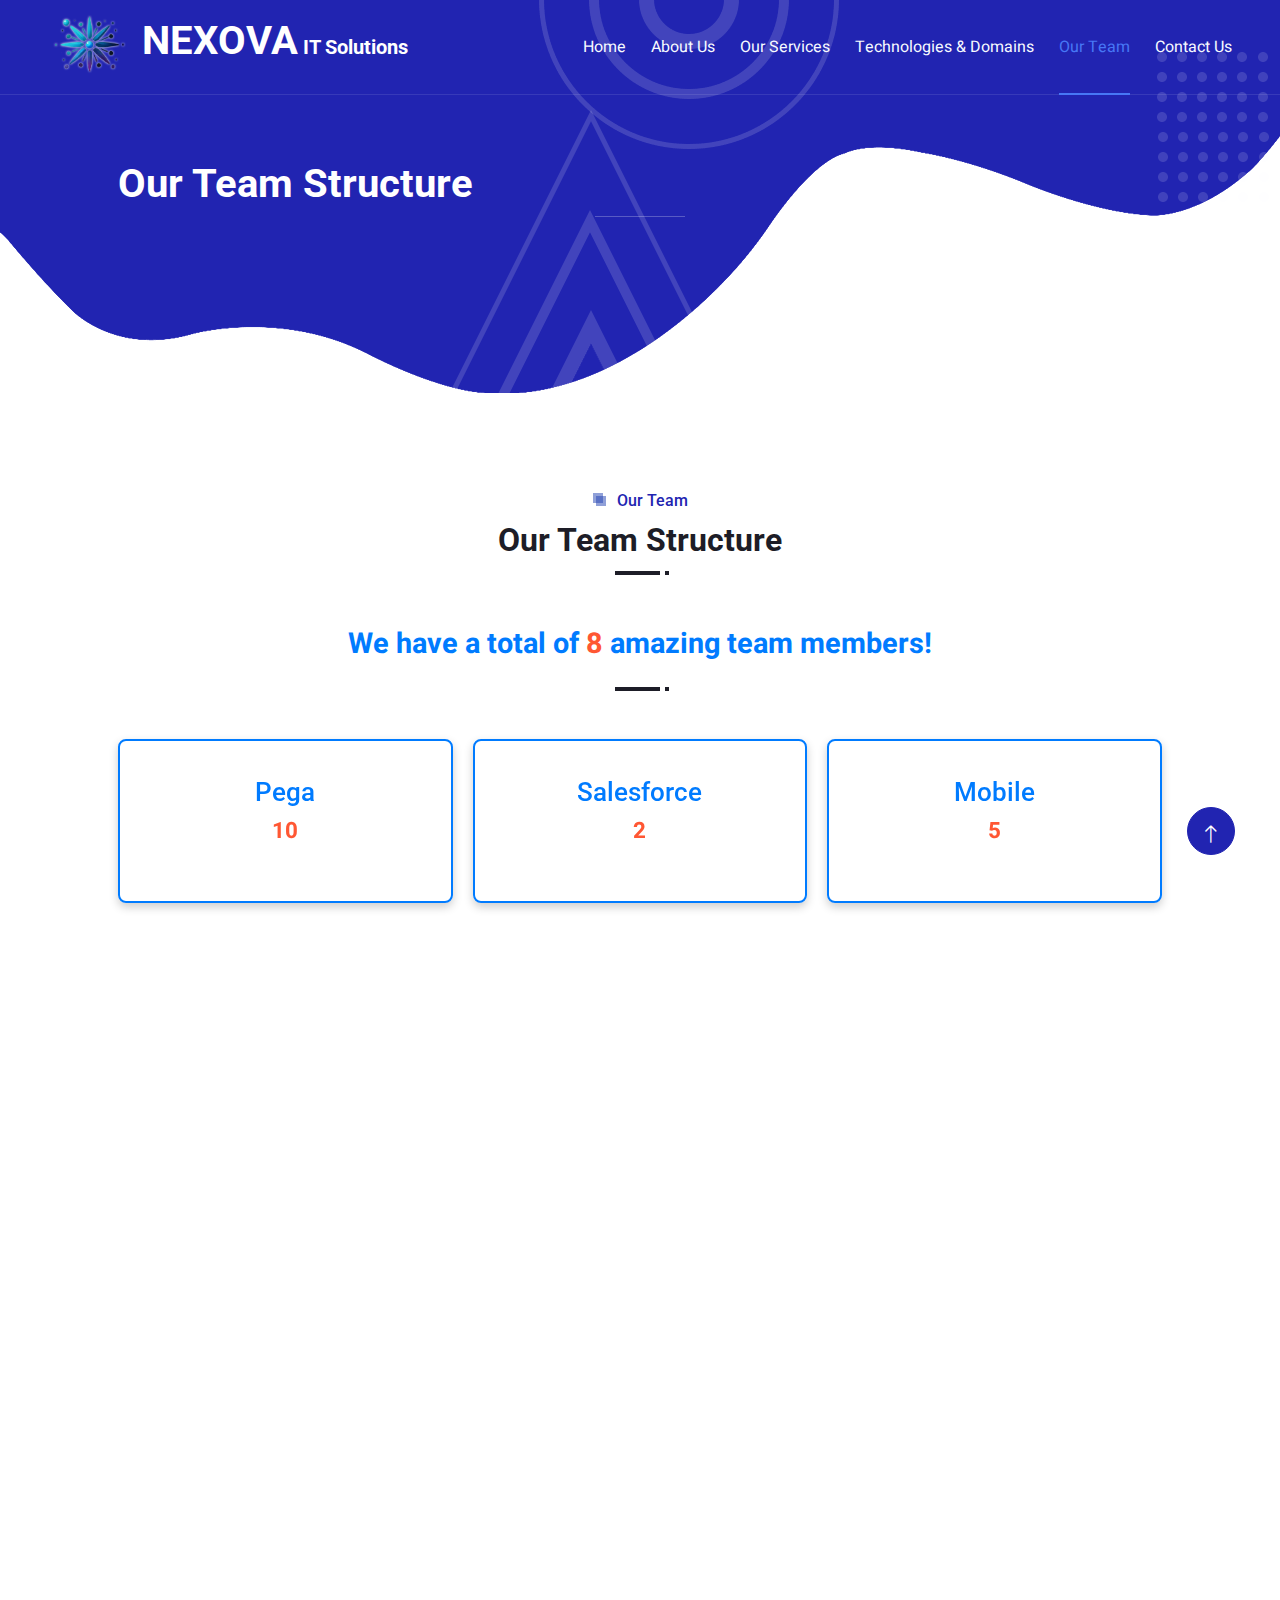
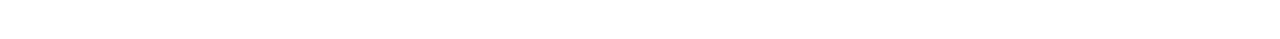
<file: team.html>
<!DOCTYPE html>
<html lang="en">

<head>
    <meta charset="utf-8">
    <title>Nexova IT Solutions</title>
    <meta content="width=device-width, initial-scale=1.0" name="viewport">
    <meta content="" name="keywords">
    <meta content="" name="description">

    <!-- Favicon -->
    <link href="img/favicon.ico" rel="icon">

    <!-- Google Web Fonts -->
    <link rel="preconnect" href="https://fonts.googleapis.com">
    <link rel="preconnect" href="https://fonts.gstatic.com" crossorigin>
    <link href="https://fonts.googleapis.com/css2?family=Heebo:wght@400;500&family=Roboto:wght@400;500;700&display=swap" rel="stylesheet">

    <!-- Icon Font Stylesheet -->
    <link href="https://cdnjs.cloudflare.com/ajax/libs/font-awesome/5.10.0/css/all.min.css" rel="stylesheet">
    <link href="https://cdn.jsdelivr.net/npm/bootstrap-icons@1.4.1/font/bootstrap-icons.css" rel="stylesheet">

    <!-- Libraries Stylesheet -->
    <link href="lib/animate/animate.min.css" rel="stylesheet">
    <link href="lib/owlcarousel/assets/owl.carousel.min.css" rel="stylesheet">
    <link href="lib/lightbox/css/lightbox.min.css" rel="stylesheet">

    <!-- Customized Bootstrap Stylesheet -->
    <link href="css/bootstrap.min.css" rel="stylesheet">

    <!-- Template Stylesheet -->
    <link href="css/style.css" rel="stylesheet">

  
</head>

<body>
    <div class="container-xxl bg-white p-0">
        <!-- Spinner Start -->
        <div id="spinner" class="show bg-white position-fixed translate-middle w-100 vh-100 top-50 start-50 d-flex align-items-center justify-content-center">
            <div class="spinner-grow text-primary" style="width: 3rem; height: 3rem;" role="status">
                <span class="sr-only">Loading...</span>
            </div>
        </div>
        <!-- Spinner End -->

        <!-- Navbar & Hero Start -->
        <div class="container-xxl position-relative p-0">
            <nav class="navbar navbar-expand-lg navbar-light px-4 px-lg-5 py-3 py-lg-0">
                <a href="" class="navbar-brand p-0">
                    <h1><img src="img/logo.png" alt="Logo" style="filter: drop-shadow(0px 0px 1px #ffffff)"> NEXOVA<span class="fs-5"> IT Solutions</span></h1>
                </a>
                <button class="navbar-toggler" type="button" data-bs-toggle="collapse" data-bs-target="#navbarCollapse">
                    <span class="fa fa-bars"></span>
                </button>
                <div class="collapse navbar-collapse" id="navbarCollapse">
                    <div class="navbar-nav ms-auto py-0">
                        <a href="index.html" class="nav-item nav-link">Home</a>
                        <a href="about.html" class="nav-item nav-link">About Us</a>
                        <a href="service.html" class="nav-item nav-link">Our Services</a>
                        <a href="project.html" class="nav-item nav-link">Technologies & Domains</a>
                        <a href="team.html" class="nav-item nav-link active">Our Team</a>
                        <a href="contact.html" class="nav-item nav-link">Contact Us</a>
                    </div>
                </div>
            </nav>

            <div class="container-xxl py-5 bg-primary hero-header mb-5">
                <div class="container my-5 py-5 px-lg-5">
                    <div class="row g-5 py-5" style="padding-top:1rem !important; padding-bottom:1rem !important;">
                        <div class="col-12">
                            <h1 class="text-white animated zoomIn">Our Team Structure</h1>
                            <hr class="bg-white mx-auto mt-0" style="width: 90px;">
                        </div>
                    </div>
                </div>
            </div>
        </div>
        <!-- Navbar & Hero End -->

        <!-- Team Start -->
        <div class="container-xxl py-5">
            <div class="container px-lg-5">
                <div class="section-title position-relative text-center mb-5 pb-2 wow fadeInUp" data-wow-delay="0.1s">
                    <h6 class="position-relative d-inline text-primary ps-4">Our Team</h6>
                    <h2 class="mt-2">Our Team Structure</h2>
                </div>
                <div class="section-title position-relative text-center mb-5 pb-2 wow fadeInUp" data-wow-delay="0.1s">
                    
                    <p class="team-count">We have a total of <span id="teamCount">35</span> amazing team members!</p>
                </div>

                <div class="team-member-container">
                    <div class="team-item wow fadeInUp" data-wow-delay="0.1s">
                        <div class="px-4 py-3">
                            <h5 class="team-cat">Pega</h5>
                            <p class="highlight-count"><span>10</span></p>
                        </div>
                    </div>
                    <div class="team-item wow fadeInUp" data-wow-delay="0.6s">
                        <div class="px-4 py-3">
                            <h5 class="team-cat">Salesforce</h5>
                            <p class="highlight-count"><span>2</span></p>
                        </div>
                    </div>
                    <div class="team-item wow fadeInUp" data-wow-delay="0.3s">
                        <div class="px-4 py-3">
                            <h5 class="team-cat">Mobile</h5>
                            <p class="highlight-count"><span>5</span></p>
                        </div>
                    </div>
                    <div class="team-item wow fadeInUp" data-wow-delay="0.4s">
                        <div class="px-4 py-3">
                            <h5 class="team-cat">Fullstack</h5>
                            <p class="highlight-count"><span>13</span></p>
                        </div>
                    </div>
                    <div class="team-item wow fadeInUp" data-wow-delay="0.4s">
                        <div class="px-4 py-3">
                            <h5 class="team-cat">QA Automation</h5>
                            <p class="highlight-count"><span>3</span></p>
                        </div>
                    </div>
                      <div class="team-item wow fadeInUp" data-wow-delay="0.4s">
                        <div class="px-4 py-3">
                            <h5 class="team-cat">Business Analysts</h5>
                            <p class="highlight-count"><span>2</span></p>
                        </div>
                    </div>
                </div>
            </div>
        </div>
        <!-- Team End -->

        <!-- Footer Start -->
        <div class="container-fluid bg-primary text-light footer mt-5 pt-5 wow fadeIn" data-wow-delay="0.1s">
            <div class="container py-5 px-lg-5">
                <div class="row g-5">
                    <div class="col-md-6 col-lg-3">
                        <h5 class="text-white mb-4">Get In Touch</h5>
                        <p><i class="fa fa-map-marker-alt me-3"></i>Colombo, Sri Lanka</p>
                        <p><i class="fa fa-phone-alt me-3"></i>+94 74 043 6535</p>
                        <p><i class="fa fa-envelope me-3"></i>info@nexovaitsolutions.com</p>
                        <div class="d-flex pt-2">
                            <a class="btn btn-outline-light btn-social" href=""><i class="fab fa-twitter"></i></a>
                            <a class="btn btn-outline-light btn-social" href=""><i class="fab fa-facebook-f"></i></a>
                            <a class="btn btn-outline-light btn-social" href=""><i class="fab fa-youtube"></i></a>
                            <a class="btn btn-outline-light btn-social" href=""><i class="fab fa-instagram"></i></a>
                            <a class="btn btn-outline-light btn-social" href=""><i class="fab fa-linkedin-in"></i></a>
                        </div>
                    </div>
                    <div class="col-md-6 col-lg-3">
                        <h5 class="text-white mb-4">Popular Link</h5>
                        <a class="btn btn-link" href="about.html">About Us</a>
                        <a class="btn btn-link" href="contact.html">Contact Us</a>
                    </div>
                </div>
            </div>
            <div class="container px-lg-5">
                <div class="copyright">
                    <div class="row">
                        <div class="col-md-6 text-center text-md-start mb-3 mb-md-0">
                            &copy; <a class="border-bottom" href="#">Nexova IT Solutions</a>, All Right Reserved. 
                            Designed By <a class="border-bottom" href="https://htmlcodex.com">HTML Codex</a>
                        </div>
                        <div class="col-md-6 text-center text-md-end">
                            <div class="footer-menu">
                                <a href="">Home</a>
                                <a href="">Cookies</a>
                                <a href="">Help</a>
                                <a href="">FAQs</a>
                            </div>
                        </div>
                    </div>
                </div>
            </div>
        </div>
        <!-- Footer End -->

        <!-- Back to Top -->
        <a href="#" class="btn btn-lg btn-primary btn-lg-square back-to-top pt-2"><i class="bi bi-arrow-up"></i></a>
    </div>

    <!-- JavaScript Libraries -->
    <script src="https://code.jquery.com/jquery-3.4.1.min.js"></script>
    <script src="https://cdn.jsdelivr.net/npm/bootstrap@5.0.0/dist/js/bootstrap.bundle.min.js"></script>
    <script src="lib/wow/wow.min.js"></script>
    <script src="lib/easing/easing.min.js"></script>
    <script src="lib/waypoints/waypoints.min.js"></script>
    <script src="lib/owlcarousel/owl.carousel.min.js"></script>
    <script src="lib/isotope/isotope.pkgd.min.js"></script>
    <script src="lib/lightbox/js/lightbox.min.js"></script>

    <!-- Template Javascript -->
    <script src="js/main.js"></script>

    <!-- Custom Counter Script -->
    <script>
        document.addEventListener('DOMContentLoaded', function() {
            // Set the target count (total number of team members)
            const targetCount = 35;
            let currentCount = 0;

            // Get the element where the count will be updated
            const countElement = document.getElementById('teamCount');

            // Function to update the count
            const updateCount = () => {
                if (currentCount < targetCount) {
                    currentCount++;
                    countElement.textContent = currentCount;
                } else {
                    clearInterval(counterInterval); // Stop the interval once the target is reached
                }
            };

            // Set the interval to update the count every 100 milliseconds
            const counterInterval = setInterval(updateCount, 100);
        });
    </script>
</body>

</html>
</file>
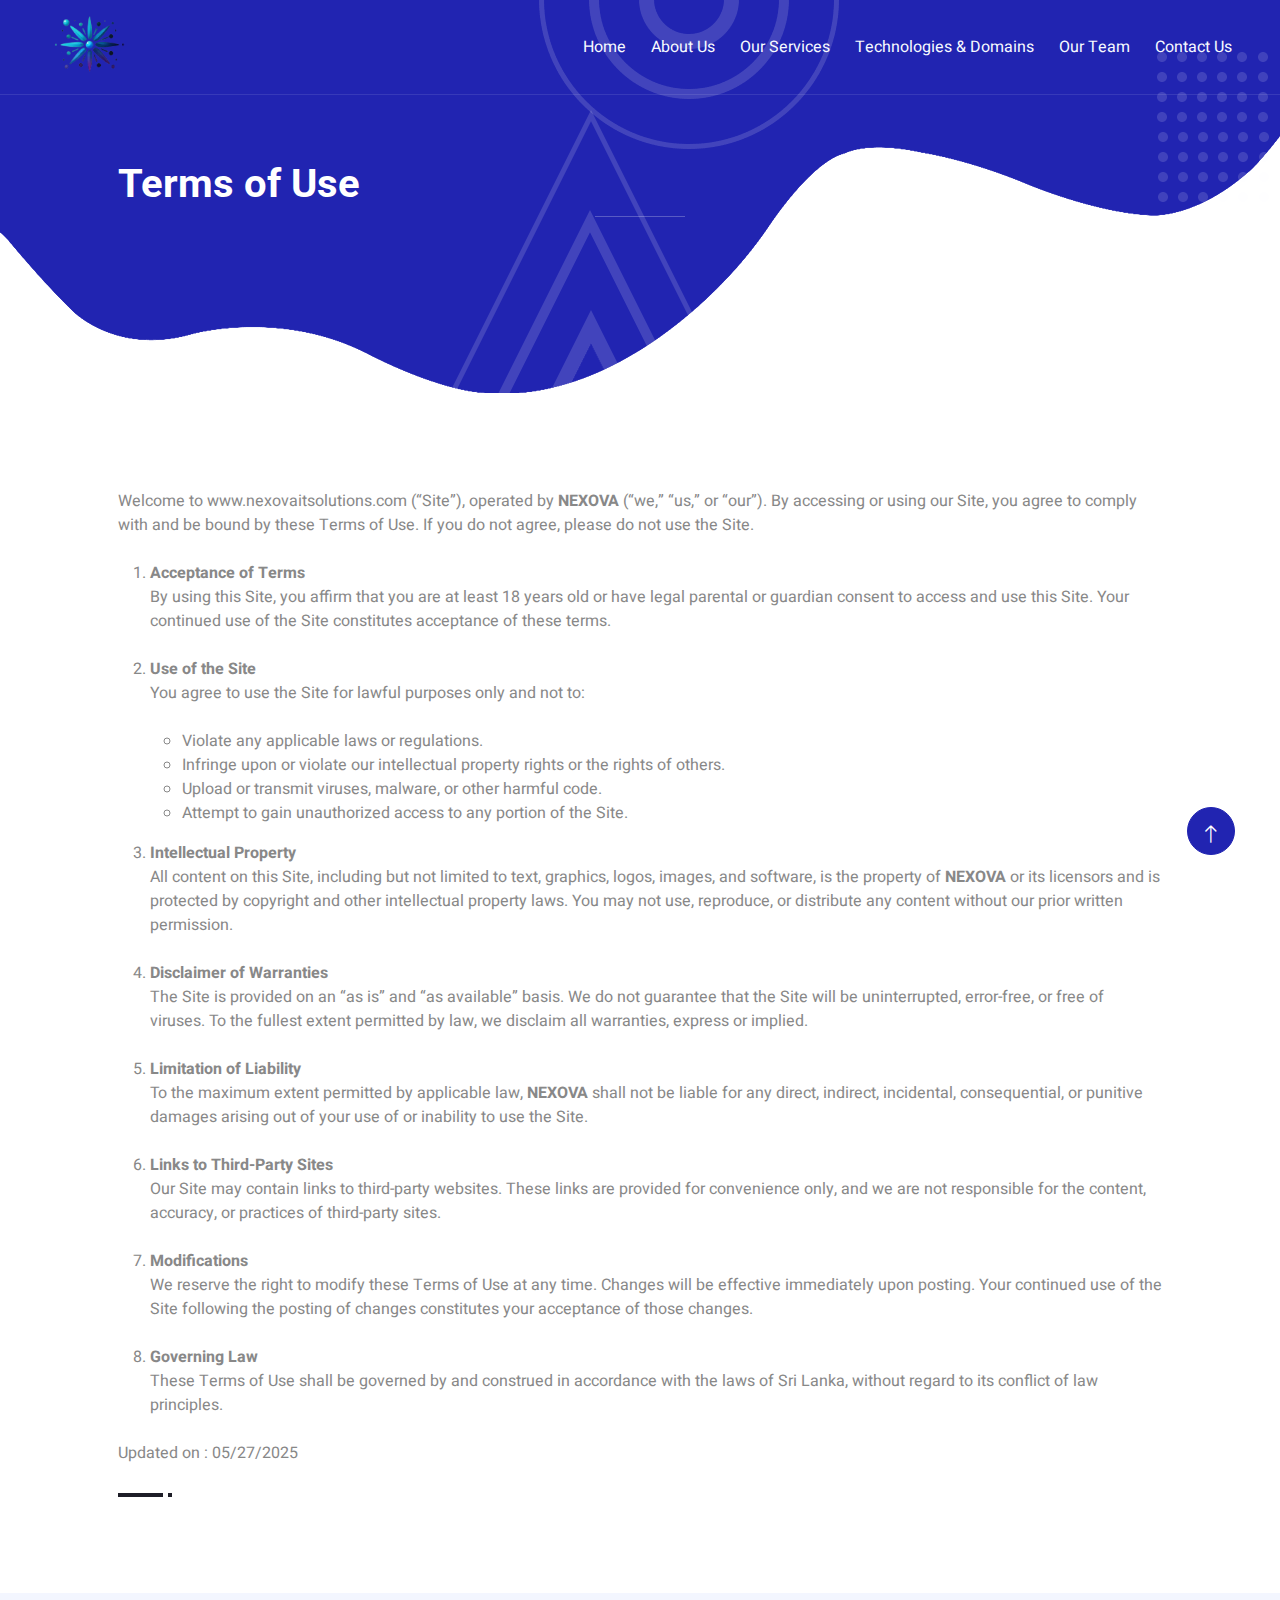
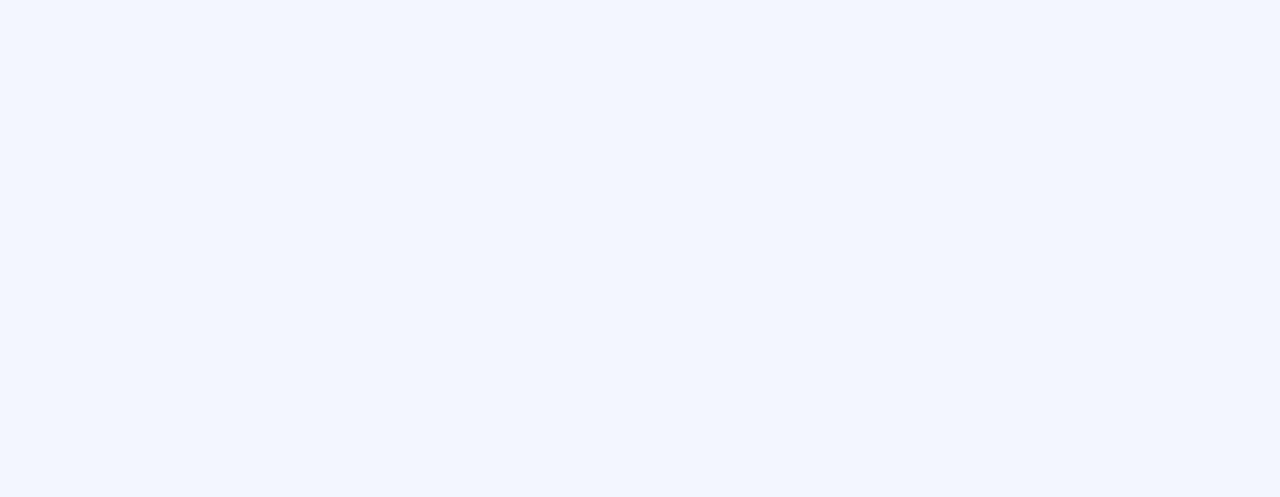
<file: terms.html>
<!DOCTYPE html>
<html lang="en">

<head>
<title>Terms and Conditions | NEXOVA</title>
    <meta charset="utf-8">
  <meta name="description" content="Nexova delivers cutting-edge software solutions and IT consulting services, empowering businesses with customized applications, digital transformation strategies, and expert technology staffing." />
  <meta name="keywords" content="Nexova, Nexova IT Solutions, Nexova Sri Lanka, Nexova Private Limited, software development, custom software solutions, IT consulting, application development, enterprise software, resource augmentation, Pega developers, Appian developers, low code, RPA developers, CSA, CSSA, CLSA, Pega Certified System Architect, Pega Certified Senior System Architect, Pega Certified Lead System Architect, Certified Appian Developers, Power BI Developers, technology solutions, digital transformation, agile software development, project management, IT staffing, technology consulting, enterprise applications, software engineering, cloud solutions, software testing, mobile app development, web development, Nexova solutions, business transformation, IT services, offshore development, managed IT services, fair rates, great place to work, Innovate tomorrow today, business process automation, workflow automation, low-code automation, no-code solutions, cloud-native applications, software architecture, AI integration, machine learning solutions, data analytics, data visualization, DevOps, scalable software, end-to-end development, digital strategy, enterprise automation, business intelligence, next-gen technology, IT outsourcing, team augmentation, digital product engineering, technology careers, IT jobs, software engineering jobs, developer jobs, Pega jobs, Appian jobs, RPA developer jobs, Power BI jobs, low-code developer jobs, digital transformation careers, IT consulting careers, project management jobs, technology job openings, software engineering careers, IT job opportunities, IT staffing services, technology staffing agency, tech jobs in Sri Lanka, software developer jobs, IT consultant jobs, join our team, tech recruitment, digital experience, customer engagement, cloud migration, legacy system modernization, SaaS solutions, API development, microservices architecture, data-driven decisions, AI-powered solutions, predictive analytics, IT modernization, application modernization, enterprise integration, omnichannel solutions, process orchestration, customer journey mapping, technology innovation, cutting-edge IT solutions, digital operations, IT process improvement, business scalability, performance optimization, secure software solutions, future-ready solutions, digital acceleration, IT modernization partner"/>
  <meta name="author" content="Nexova" />
  <meta name="viewport" content="width=device-width, initial-scale=1.0" />
  <meta name="robots" content="index, follow" />
  <meta property="og:title" content="Nexova | Custom Software Development & IT Consulting" />
  <meta property="og:description" content="Nexova delivers cutting-edge software solutions and IT consulting services, empowering businesses with customized applications, digital transformation strategies, and expert technology staffing." />
  <meta property="og:image" content="img/logo.png" />
  <meta property="og:url" content="https://www.nexovaitsolutions.com" />
  <meta property="og:type" content="website" />
  <meta name="twitter:card" content="summary_large_image" />
  <meta name="twitter:title" content="Nexova | Custom Software Development & IT Consulting" />
  <meta name="twitter:description" content="Nexova delivers cutting-edge software solutions and IT consulting services, empowering businesses with customized applications, digital transformation strategies, and expert technology staffing." />
  <meta name="twitter:image" content="img/logo.png" />

    <!-- Favicon -->
    <link href="img/favicon.ico" rel="icon">

    <!-- Google Web Fonts -->
    <link rel="preconnect" href="https://fonts.googleapis.com">
    <link rel="preconnect" href="https://fonts.gstatic.com" crossorigin>
    <link href="https://fonts.googleapis.com/css2?family=Heebo:wght@400;500&family=Roboto:wght@400;500;700&display=swap" rel="stylesheet"> 

    <!-- Icon Font Stylesheet -->
    <link href="https://cdnjs.cloudflare.com/ajax/libs/font-awesome/5.10.0/css/all.min.css" rel="stylesheet">
    <link href="https://cdn.jsdelivr.net/npm/bootstrap-icons@1.4.1/font/bootstrap-icons.css" rel="stylesheet">

    <!-- Libraries Stylesheet -->
    <link href="lib/animate/animate.min.css" rel="stylesheet">
    <link href="lib/owlcarousel/assets/owl.carousel.min.css" rel="stylesheet">
    <link href="lib/lightbox/css/lightbox.min.css" rel="stylesheet">

    <!-- Customized Bootstrap Stylesheet -->
    <link href="css/bootstrap.min.css" rel="stylesheet">

    <!-- Template Stylesheet -->
    <link href="css/style.css" rel="stylesheet">

</head>

<body>
    <div class="container-xxl bg-white p-0">
        <!-- Spinner Start -->
        <div id="spinner" class="show bg-white position-fixed translate-middle w-100 vh-100 top-50 start-50 d-flex align-items-center justify-content-center">
            <div class="spinner-grow text-primary" style="width: 3rem; height: 3rem;" role="status">
                <span class="sr-only">Loading...</span>
            </div>
        </div>
        <!-- Spinner End -->


        <!-- Navbar & Hero Start -->
        <div class="container-xxl position-relative p-0">
            <nav class="navbar navbar-expand-lg navbar-light px-4 px-lg-5 py-3 py-lg-0">
                <a href="" class="navbar-brand p-0">
                    <h1><img src="img/logo.png" alt="Logo"></h1>
                </a>
                <button class="navbar-toggler" type="button" data-bs-toggle="collapse" data-bs-target="#navbarCollapse">
                    <span class="fa fa-bars"></span>
                </button>
                 <div class="collapse navbar-collapse" id="navbarCollapse">
                    <div class="navbar-nav ms-auto py-0">
                        <a href="index.html" class="nav-item nav-link">Home</a>
                        <a href="about.html" class="nav-item nav-link">About Us</a>
                        <a href="service.html" class="nav-item nav-link">Our Services</a>
                        <a href="project.html" class="nav-item nav-link">Technologies & Domains</a>
						<a href="team.html" class="nav-item nav-link">Our Team</a>
                        <a href="contact.html" class="nav-item nav-link">Contact Us</a>
                    </div>
               
                </div>
            </nav>

            <div class="container-xxl py-5 bg-primary hero-header mb-5">
                <div class="container my-5 py-5 px-lg-5">
                    <div class="row g-5 py-5"  style="padding-top:1rem !important; padding-bottom:1rem !important;">
                        <div class="col-12">
                            <h1 class="text-white animated zoomIn">Terms of Use</h1>
                            <hr class="bg-white mx-auto mt-0" style="width: 90px;">
                          
                        </div>
                    </div>
                </div>
            </div>
        </div>
        <!-- Navbar & Hero End -->


       <!-- About Start -->
        <div class="container-xxl py-5">
            <div class="container px-lg-5">
                    <div class="section-title position-relative mb-5 pb-2 wow fadeInUp" data-wow-delay="0.1s">
                        
                        <p class="mb-4">Welcome to www.nexovaitsolutions.com (“Site”), operated by <strong>NEXOVA</strong> (“we,” “us,” or “our”). By accessing or using our Site, you agree to comply with and be bound by these Terms of Use. If you do not agree, please do not use the Site.</p>
						<ol>
						<li><p class="mb-4">
						<strong>Acceptance of Terms</strong></br>
By using this Site, you affirm that you are at least 18 years old or have legal parental or guardian consent to access and use this Site. Your continued use of the Site constitutes acceptance of these terms.
						</p></li>
						<li><p class="mb-4">
						<strong>Use of the Site</strong></br>
You agree to use the Site for lawful purposes only and not to:</br>
							<ul>
							<li>Violate any applicable laws or regulations.</li>
                            <li>Infringe upon or violate our intellectual property rights or the rights of others.</li>
							<li>Upload or transmit viruses, malware, or other harmful code.</li>
                            <li>Attempt to gain unauthorized access to any portion of the Site.</li>
							</ul>
						</p></li>
                        <li><p class="mb-4">
						<strong>Intellectual Property</strong></br>
All content on this Site, including but not limited to text, graphics, logos, images, and software, is the property of <strong>NEXOVA</strong> or its licensors and is protected by copyright and other intellectual property laws. You may not use, reproduce, or distribute any content without our prior written permission.
						</p></li>
                        <li><p class="mb-4">
						<strong>Disclaimer of Warranties</strong></br>
The Site is provided on an “as is” and “as available” basis. We do not guarantee that the Site will be uninterrupted, error-free, or free of viruses. To the fullest extent permitted by law, we disclaim all warranties, express or implied.
						</p></li>                          
                        <li><p class="mb-4">
						<strong>Limitation of Liability</strong></br>
To the maximum extent permitted by applicable law, <strong>NEXOVA</strong> shall not be liable for any direct, indirect, incidental, consequential, or punitive damages arising out of your use of or inability to use the Site.
						</p></li>
                        <li><p class="mb-4">
						<strong>Links to Third-Party Sites</strong></br>
Our Site may contain links to third-party websites. These links are provided for convenience only, and we are not responsible for the content, accuracy, or practices of third-party sites.
						</p></li>
                        <li><p class="mb-4">
						<strong>Modifications</strong></br>
We reserve the right to modify these Terms of Use at any time. Changes will be effective immediately upon posting. Your continued use of the Site following the posting of changes constitutes your acceptance of those changes.
						</p></li>
                        <li><p class="mb-4">
						<strong>Governing Law</strong></br>
These Terms of Use shall be governed by and construed in accordance with the laws of Sri Lanka, without regard to its conflict of law principles.
						</p></li>
						</ol>
<p class="mb-4">Updated on : 05/27/2025</p>						
                        </div>
                     
                    </div>

                </div>
            </div>
        </div>
        <!-- About End -->

      
        
        <!-- Footer Start -->
        <div class="container-fluid bg-primary text-light footer mt-5 pt-5 wow fadeIn" data-wow-delay="0.1s">
            <div class="container py-5 px-lg-5">
                <div class="row g-5">
                    <div class="col-md-6 col-lg-3">
                        <h5 class="text-white mb-4">Get In Touch</h5>
                        <p><i class="fa fa-map-marker-alt me-3"></i>Colombo, Srilanka</p>
                        <p><i class="fa fa-phone-alt me-3"></i>+94 74 043 6535</p>
                        <p><i class="fa fa-envelope me-3"></i>info@nexovaitsolutions.com</p>
                        <div class="d-flex pt-2">
                            <a class="btn btn-outline-light btn-social" href="https://www.linkedin.com/company/nexovaitsolutions"><i class="fab fa-linkedin-in"></i></a>
							<a class="btn btn-outline-light btn-social" href="https://maps.app.goo.gl/VoKxZQdB4QULnHF79"><i class="fab fa-google"></i></a>
                            <a class="btn btn-outline-light btn-social" href="https://www.facebook.com/profile.php?id=61575956848202"><i class="fab fa-facebook-f"></i></a>
                            <a class="btn btn-outline-light btn-social" href="https://x.com/NexovaIT"><i class="fab fa-twitter"></i></a>
                            <a class="btn btn-outline-light btn-social" href="https://www.instagram.com/nexovait"><i class="fab fa-instagram"></i></a>
							<a class="btn btn-outline-light btn-social" href="https://www.youtube.com/@nexovait"><i class="fab fa-youtube"></i></a>
                        </div>
                    </div>
                    <div class="col-md-6 col-lg-3">
                        <h5 class="text-white mb-4">Popular Link</h5>
                        <a class="btn btn-link" href="about.html">About Us</a>
                        <a class="btn btn-link" href="contact.html">Contact Us</a>
                   
                    </div>
                 
                </div>
            </div>
            <div class="container px-lg-5">
                <div class="copyright">
                    <div class="row">
                        <div class="col-md-6 text-center text-md-start mb-3 mb-md-0">
                            &copy; <a class="border-bottom" href="#">NEXOVA (PRIVATE) LIMITED</a>, All Right Reserved. 
							
							<!--/*** This template is free as long as you keep the footer author’s credit link/attribution link/backlink. If you'd like to use the template without the footer author’s credit link/attribution link/backlink, you can purchase the Credit Removal License from "https://htmlcodex.com/credit-removal". Thank you for your support. ***/-->
							Designed By <a class="border-bottom" href="https://htmlcodex.com">HTML Codex</a>
                        </div>
                        <div class="col-md-6 text-center text-md-end">
                            <div class="footer-menu">
                                <a href="index.html">Home</a>
                                <a href="privacy.html">Privacy Statement</a>
								<a href="terms.html">Terms of Use</a>
								<a href="cookie.html">Cookie Policy</a>
                                <a href="faq.html">FQAs</a>
                            </div>
                        </div>
                    </div>
                </div>
            </div>
        </div>
        <!-- Footer End -->


        <!-- Back to Top -->
        <a href="#" class="btn btn-lg btn-primary btn-lg-square back-to-top pt-2"><i class="bi bi-arrow-up"></i></a>
    </div>

    <!-- JavaScript Libraries -->
    <script src="https://code.jquery.com/jquery-3.4.1.min.js"></script>
    <script src="https://cdn.jsdelivr.net/npm/bootstrap@5.0.0/dist/js/bootstrap.bundle.min.js"></script>
    <script src="lib/wow/wow.min.js"></script>
    <script src="lib/easing/easing.min.js"></script>
    <script src="lib/waypoints/waypoints.min.js"></script>
    <script src="lib/owlcarousel/owl.carousel.min.js"></script>
    <script src="lib/isotope/isotope.pkgd.min.js"></script>
    <script src="lib/lightbox/js/lightbox.min.js"></script>

    <!-- Template Javascript -->
    <script src="js/main.js"></script>
	
</body>

</html>
</file>
<file: css/style.css>
/********** Template CSS **********/
        .team-item {
            border: 2px solid #007bff; /* Blue outline */
            border-radius: 8px;
            transition: all 0.3s ease;
            padding: 20px;
            text-align: center;
            background: rgba(255, 255, 255, 0.1); /* Semi-transparent white background */
            backdrop-filter: blur(10px); /* Apply blur effect to the background */
            box-shadow: 0 4px 10px rgba(0, 0, 0, 0.2); /* Light shadow to enhance the glassy effect */
            color: #fff; /* Light text color to contrast with the dark background */
        }

        .team-item:hover {
            box-shadow: 0 8px 16px rgba(0, 0, 0, 0.1);
            transform: translateY(-10px);
        }

        .team-item .btn-social {
            margin-top: 10px;
        }

        .team-title {
            font-size: 1.2rem;
            font-weight: 500;
            color: #fff; /* Ensure title text is readable on the glassy background */
            margin-top: 10px;
        }

        .team-role {
            color: #ddd; /* Slightly lighter text for role description */
            font-size: 1rem;
            margin-bottom: 20px;
        }

        .team-count {
            font-size: 1.8rem;
            font-weight: bold;
            color: #007bff;
        }

           .team-cat {
            font-size: 1.6rem;
            font-weight: bold;
            color: #007bff;
        }

        .team-count span {
            color: #ff5733; /* Highlight color for the number part */
        }

        .team-member-container {
            display: grid;
            grid-template-columns: repeat(auto-fill, minmax(250px, 1fr));
            gap: 20px;
        }

        .highlight-count {
            font-size: 1.4rem;
            font-weight: bold;
            color: #ff5733;
        }

        @media (max-width: 767px) {
            .team-item {
                padding: 15px;
            }

            .team-count {
                font-size: 1.2rem;
            }
        }

:root {
    --primary: #2124B1;
    --secondary: #4777F5;
    --light: #F7FAFF;
    --dark: #1D1D27;
}


/*** Spinner ***/
#spinner {
    opacity: 0;
    visibility: hidden;
    transition: opacity .5s ease-out, visibility 0s linear .5s;
    z-index: 99999;
}

#spinner.show {
    transition: opacity .5s ease-out, visibility 0s linear 0s;
    visibility: visible;
    opacity: 1;
}

.back-to-top {
    position: fixed;
    display: none;
    right: 45px;
    bottom: 45px;
    z-index: 99;
}


/*** Heading ***/
h1,
h2,
h3,
.fw-bold {
    font-weight: 700 !important;
}

h4,
h5,
h6,
.fw-medium {
    font-weight: 500 !important;
}


/*** Button ***/
.btn {
    font-weight: 500;
    transition: .5s;
}

.btn-square {
    width: 38px;
    height: 38px;
}

.btn-sm-square {
    width: 32px;
    height: 32px;
}

.btn-lg-square {
    width: 48px;
    height: 48px;
}

.btn-square,
.btn-sm-square,
.btn-lg-square {
    padding: 0;
    display: flex;
    align-items: center;
    justify-content: center;
    font-weight: normal;
    border-radius: 50px;
}


/*** Navbar ***/
.navbar-light .navbar-nav .nav-link {
    position: relative;
    margin-left: 25px;
    padding: 35px 0;
    color: var(--light) !important;
    outline: none;
    transition: .5s;
}

.sticky-top.navbar-light .navbar-nav .nav-link {
    padding: 20px 0;
    color: var(--dark) !important;
}

.navbar-light .navbar-nav .nav-link:hover,
.navbar-light .navbar-nav .nav-link.active {
    color: var(--secondary) !important;
}

.navbar-light .navbar-brand h1 {
    color: #FFFFFF;
}

.navbar-light .navbar-brand img {
    max-height: 60px;
    transition: .5s;
}

.sticky-top.navbar-light .navbar-brand img {
    max-height: 45px;
}

@media (max-width: 991.98px) {
    .sticky-top.navbar-light {
        position: relative;
        background: #FFFFFF;
    }

    .navbar-light .navbar-collapse {
        margin-top: 15px;
        border-top: 1px solid #DDDDDD;
    }

    .navbar-light .navbar-nav .nav-link,
    .sticky-top.navbar-light .navbar-nav .nav-link {
        padding: 10px 0;
        margin-left: 0;
        color: var(--dark) !important;
    }

    .navbar-light .navbar-brand h1 {
        color: var(--primary);
    }

    .navbar-light .navbar-brand img {
        max-height: 45px;
    }
}

@media (min-width: 992px) {
    .navbar-light {
        position: absolute;
        width: 100%;
        top: 0;
        left: 0;
        border-bottom: 1px solid rgba(256, 256, 256, .1);
        z-index: 999;
    }
    
    .sticky-top.navbar-light {
        position: fixed;
        background: #FFFFFF;
    }

    .navbar-light .navbar-nav .nav-link::before {
        position: absolute;
        content: "";
        width: 0;
        height: 2px;
        bottom: -1px;
        left: 50%;
        background: var(--secondary);
        transition: .5s;
    }

    .navbar-light .navbar-nav .nav-link:hover::before,
    .navbar-light .navbar-nav .nav-link.active::before {
        width: 100%;
        left: 0;
    }

    .navbar-light .navbar-nav .nav-link.nav-contact::before {
        display: none;
    }

    .sticky-top.navbar-light .navbar-brand h1 {
        color: var(--primary);
    }
}


/*** Hero Header ***/
.hero-header {
    background:
        url(../img/bg-dot.png),
        url(../img/bg-round.png),
        url(../img/bg-tree.png),
        url(../img/bg-bottom-hero.png);
    background-position:
        bottom 190px right 10px,
        left 55% top -1px,
        left 45% bottom -1px,
        center bottom -1px;
    background-repeat: no-repeat;
}


/*** Section Title ***/
.section-title::before {
    position: absolute;
    content: "";
    width: 45px;
    height: 4px;
    bottom: 0;
    left: 0;
    background: var(--dark);
}

.section-title::after {
    position: absolute;
    content: "";
    width: 4px;
    height: 4px;
    bottom: 0;
    left: 50px;
    background: var(--dark);
}

.section-title.text-center::before {
    left: 50%;
    margin-left: -25px;
}

.section-title.text-center::after {
    left: 50%;
    margin-left: 25px;
}

.section-title h6::before,
.section-title h6::after {
    position: absolute;
    content: "";
    width: 10px;
    height: 10px;
    top: 2px;
    left: 0;
    background: rgba(33, 66, 177, .5);
}

.section-title h6::after {
    top: 5px;
    left: 3px;
}


/*** Service ***/
.service-item {
    position: relative;
    height: 350px;
    padding: 30px 25px;
    background: #FFFFFF;
    box-shadow: 0 0 45px rgba(0, 0, 0, .08);
    transition: .5s;
}

.service-item:hover {
    background: var(--primary);
}

.service-item .service-icon {
    margin: 0 auto 20px auto;
    width: 90px;
    height: 90px;
    display: flex;
    align-items: center;
    justify-content: center;
    color: var(--light);
    background: url(../img/icon-shape-primary.png) center center no-repeat;
    transition: .5s;
}

.service-item:hover .service-icon {
    color: var(--primary);
    background: url(../img/icon-shape-white.png);
}

.service-item h5,
.service-item p {
    transition: .5s;
}

.service-item:hover h5,
.service-item:hover p {
    color: var(--light);
}

.service-item a.btn {
    position: relative;
    display: flex;
    color: var(--primary);
    transition: .5s;
    z-index: 1;
}

.service-item:hover a.btn {
    color: var(--primary);
}

.service-item a.btn::before {
    position: absolute;
    content: "";
    width: 35px;
    height: 35px;
    top: 0;
    left: 0;
    border-radius: 35px;
    background: #DDDDDD;
    transition: .5s;
    z-index: -1;
}

.service-item:hover a.btn::before {
    width: 100%;
    background: var(--light);
}


/*** Testimonial ***/
.newsletter,
.testimonial {
    background:
        url(../img/bg-top.png),
        url(../img/bg-bottom.png);
    background-position:
        left top,
        right bottom;
    background-repeat: no-repeat;
}

.testimonial-carousel .owl-item .testimonial-item,
.testimonial-carousel .owl-item.center .testimonial-item * {
    transition: .5s;
}

.testimonial-carousel .owl-item.center .testimonial-item {
    background: var(--light) !important;
    border-color: var(--light);
}

.testimonial-carousel .owl-item.center .testimonial-item * {
    color: #888888;
}

.testimonial-carousel .owl-item.center .testimonial-item i {
    color: var(--primary) !important;
}

.testimonial-carousel .owl-item.center .testimonial-item h6 {
    color: var(--dark) !important;
}


/*** Team ***/
.team-item {
    position: relative;
    transition: .5s;
    z-index: 1;
}

.team-item::after {

}

.team-item:hover::after {
  
}

.team-item h5,
.team-item small {
    transition: .5s;
}

.team-item:hover h5,
.team-item:hover small {
   
}


/*** Project Portfolio ***/
#portfolio-flters .btn {
    position: relative;
    display: inline-block;
    margin: 10px 4px 0 4px;
    transition: .5s;
}

#portfolio-flters .btn::after {
    position: absolute;
    content: "";
    right: -1px;
    bottom: -1px;
    border-left: 20px solid transparent;
    border-right: 0 solid transparent;
    border-bottom: 50px solid #FFFFFF;
}

#portfolio-flters .btn:hover,
#portfolio-flters .btn.active {
    color: var(--light);
    background: var(--primary);
}

.portfolio-overlay {
    position: absolute;
    display: flex;
    flex-direction: column;
    justify-content: center;
    width: 100%;
    height: 100%;
    padding: 30px;
    top: 0;
    left: 0;
    background: var(--primary);
    transition: .5s;
    z-index: 1;
    opacity: 0;
    color: whitesmoke;
}

.portfolio-item:hover .portfolio-overlay {
    opacity: 1;
}

.portfolio-item .btn {
    position: absolute;
    width: 90px;
    height: 90px;
    top: 0px;
    right: 0px;
    display: flex;
    align-items: center;
    justify-content: center;
    background: url(../img/icon-shape-white.png) center center no-repeat;
    border: none;
    transition: .5s;
    opacity: 0;
    z-index: 2;
}

.portfolio-item:hover .btn {
    opacity: 1;
    transition-delay: .15s;
}


/*** Footer ***/
.footer {
    background: url(../img/footer.png) center center no-repeat;
    background-size: contain;
}

.footer .btn.btn-social {
    margin-right: 5px;
    width: 40px;
    height: 40px;
    display: flex;
    align-items: center;
    justify-content: center;
    color: var(--light);
    border: 1px solid rgba(256, 256, 256, .1);
    border-radius: 40px;
    transition: .3s;
}

.footer .btn.btn-social:hover {
    color: var(--primary);
}

.footer .btn.btn-link {
    display: block;
    margin-bottom: 10px;
    padding: 0;
    text-align: left;
    color: var(--light);
    font-weight: normal;
    transition: .3s;
}

.footer .btn.btn-link::before {
    position: relative;
    content: "\f105";
    font-family: "Font Awesome 5 Free";
    font-weight: 900;
    margin-right: 10px;
}

.footer .btn.btn-link:hover {
    letter-spacing: 1px;
    box-shadow: none;
}

.footer .copyright {
    padding: 25px 0;
    font-size: 14px;
    border-top: 1px solid rgba(256, 256, 256, .1);
}

.footer .copyright a {
    color: var(--light);
}

.footer .footer-menu a {
    margin-right: 15px;
    padding-right: 15px;
    border-right: 1px solid rgba(255, 255, 255, .1);
}

.footer .footer-menu a:last-child {
    margin-right: 0;
    padding-right: 0;
    border-right: none;
}
</file>
